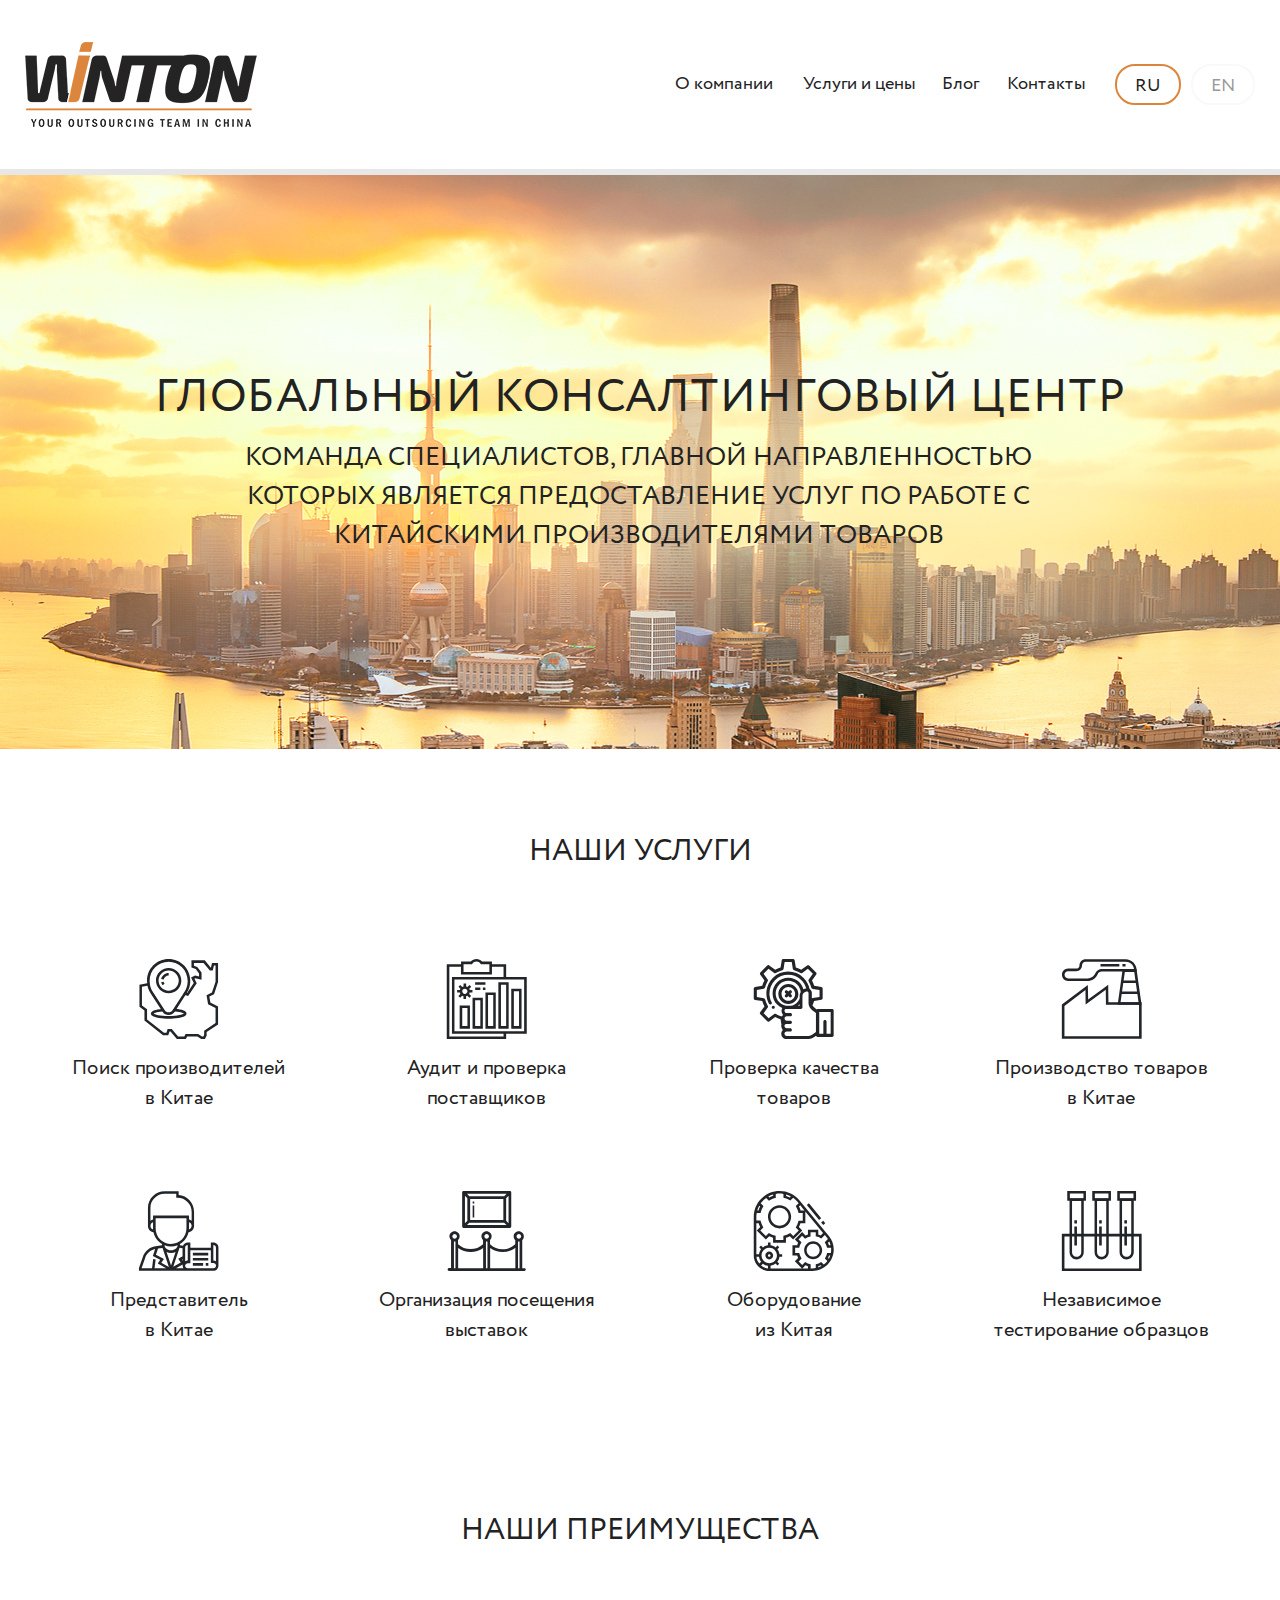
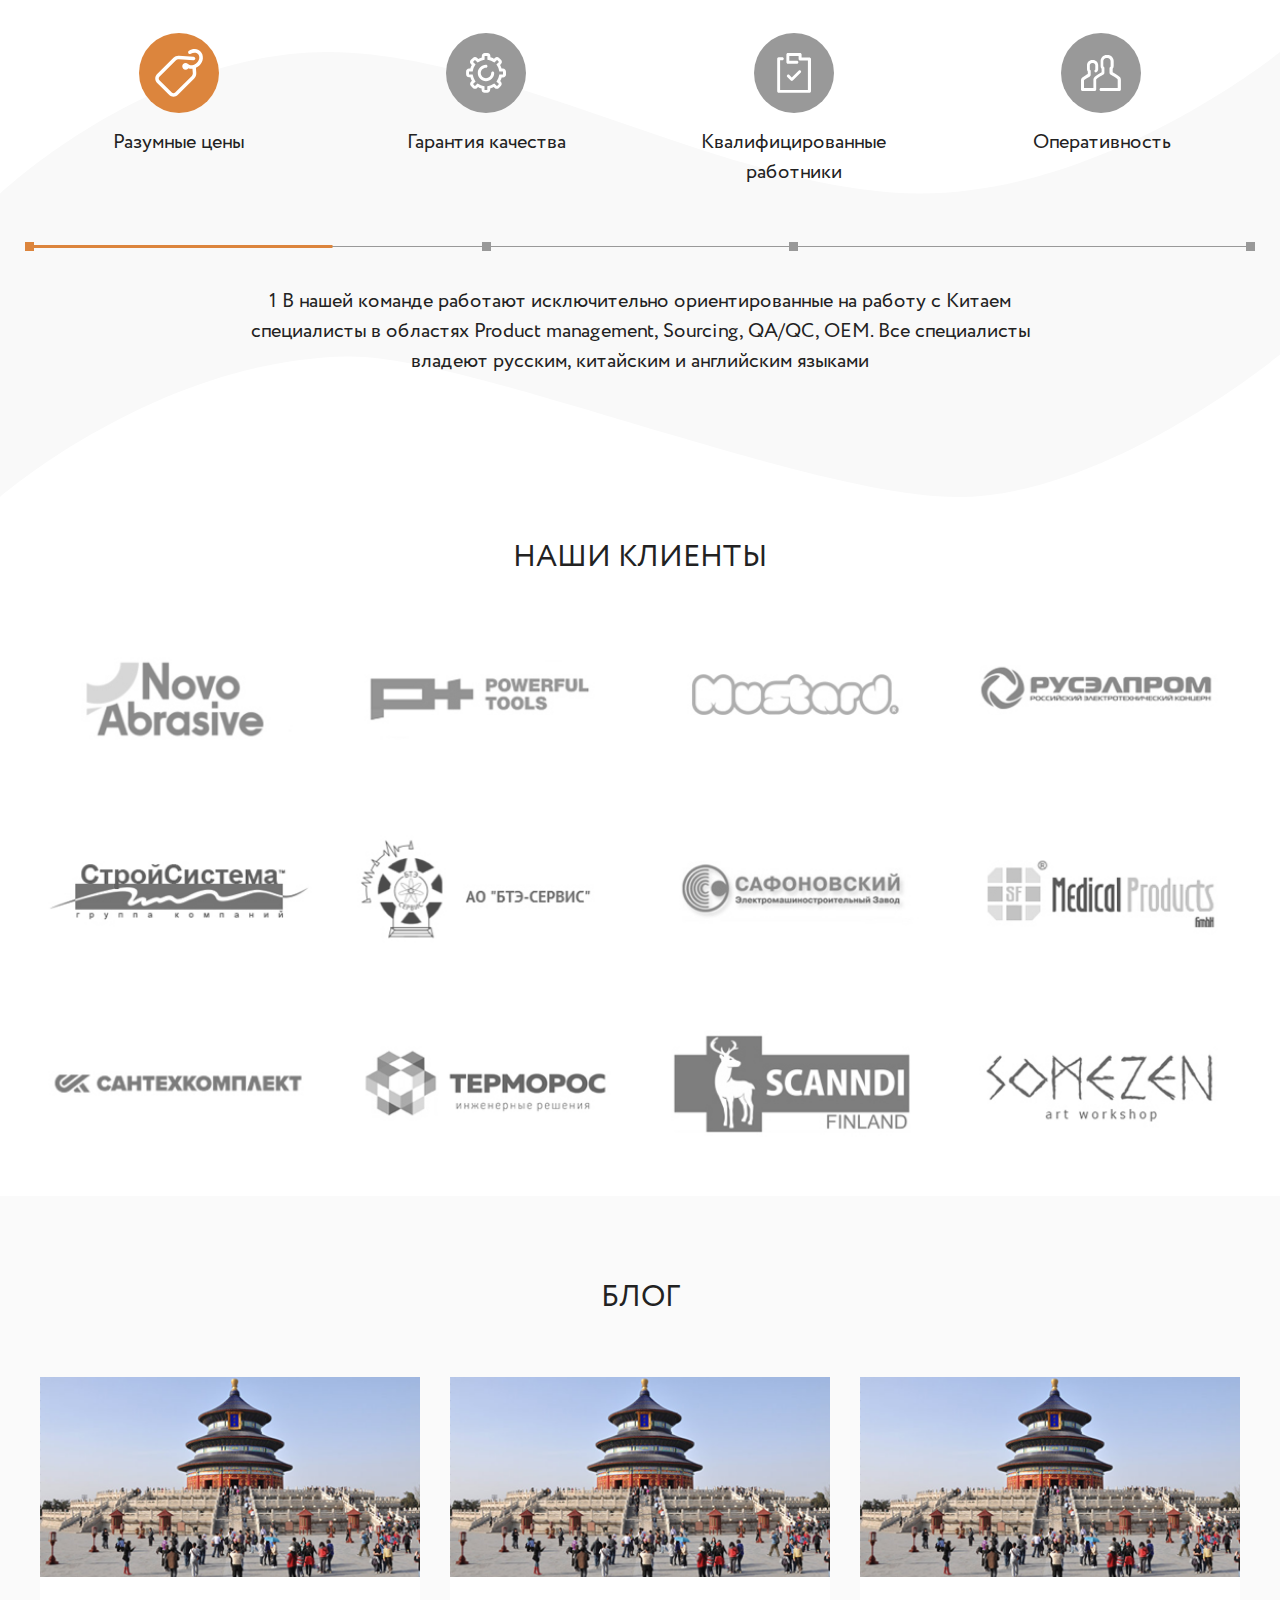
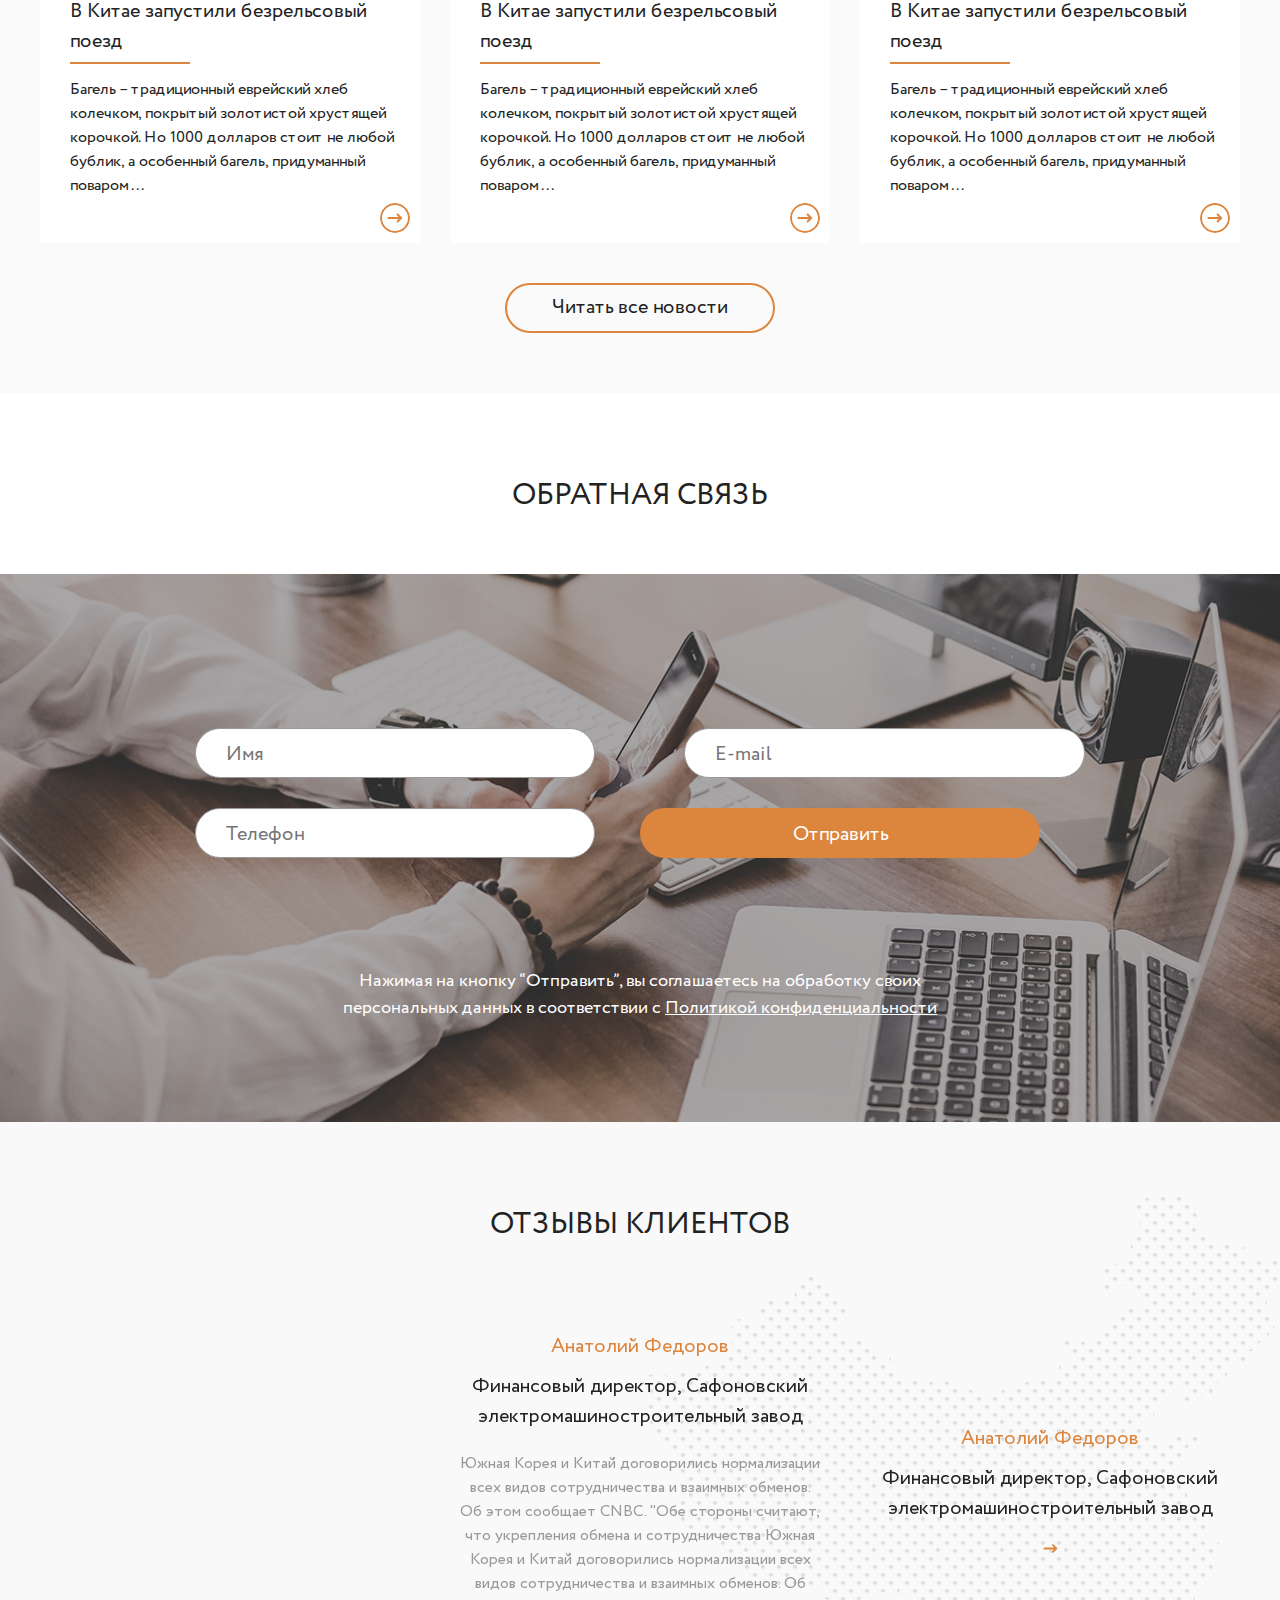
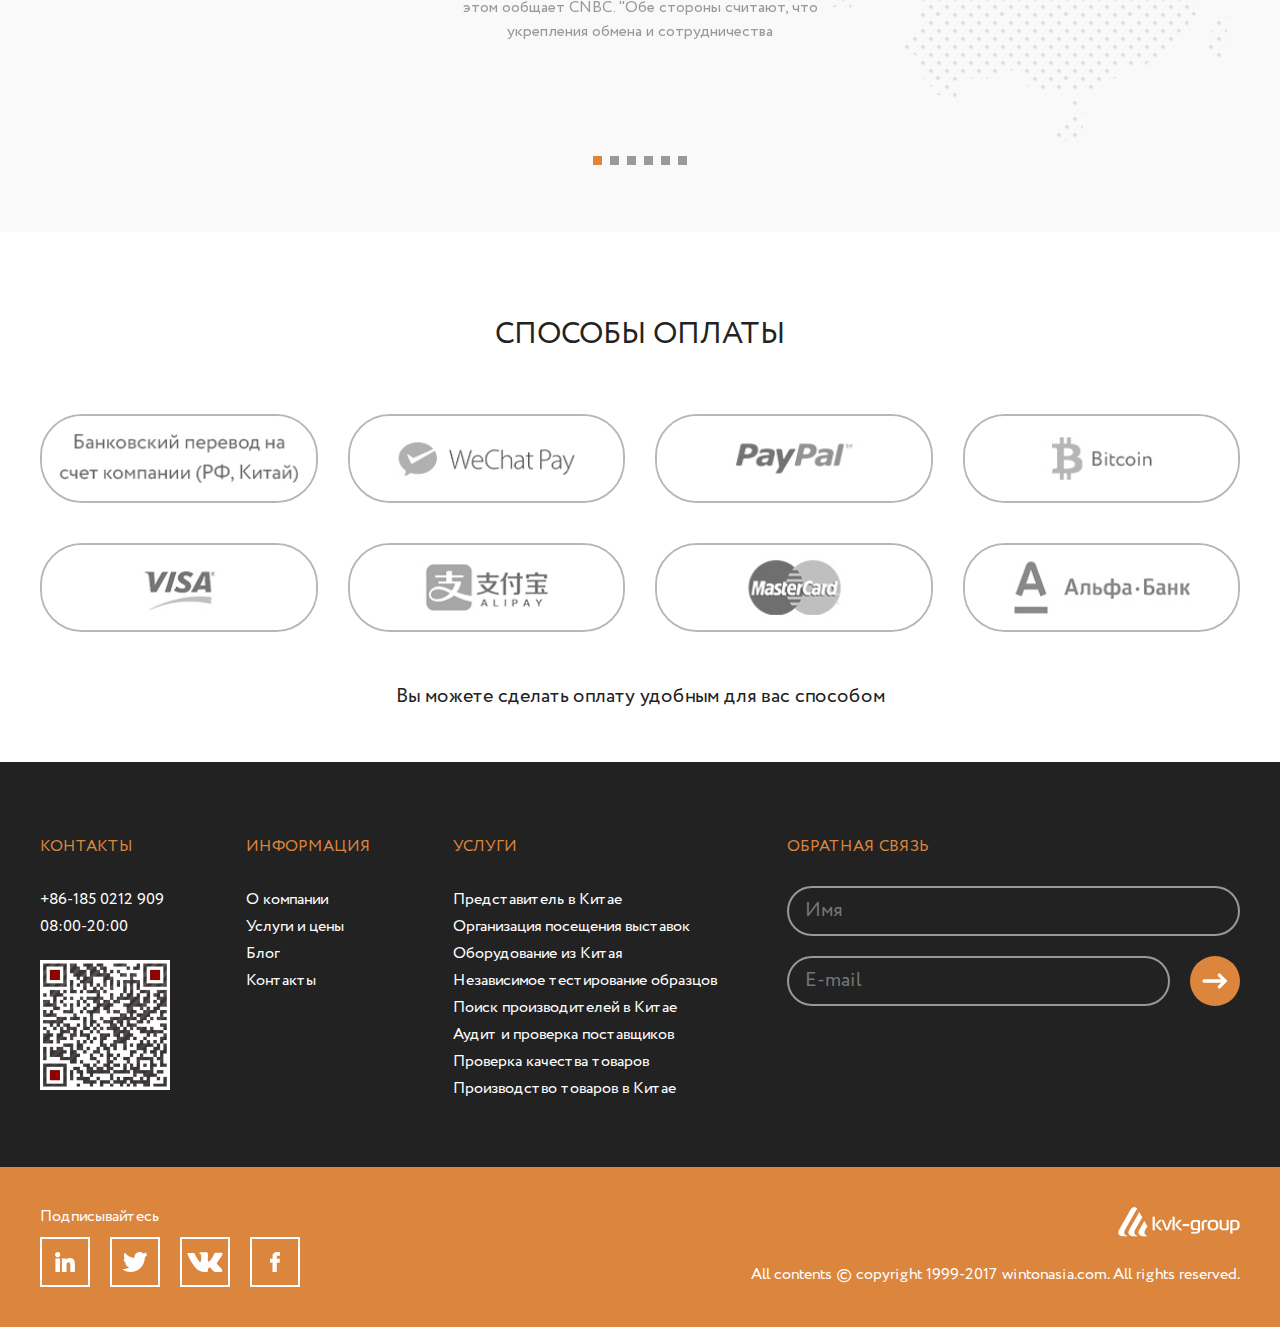
<file: app/index.html>
<!DOCTYPE html>
<html class="html" lang="ru" prefix="og: http://ogp.me/ns#">
  <head>
    <title>Главная страница</title>
    <meta http-equiv="Content-Type" content="text/html;charset=utf-8"/>
    <!-- Meta SEO - Description, Keywords, Title-->
    <meta name="title" content="index - Workflow"/>
    <meta name="description" content="index"/>
    <meta name="keywords" content="index - "/>
    <!-- Multilanguage localization-->
    <link rel="alternate" href="/" hreflang="x-default"/>
    <!-- Mobile viewport optimization-->
    <meta name="viewport" content="width=device-width, initial-scale=1"/>
    <meta name="HandheldFriendly" content="true"/>
    <meta name="MobileOptimized" content="320"/>
    <!--[if IEMobile]><meta http-equiv='cleartype' content='on' /><![endif]-->
    <!-- Replace favicon.ico and apple-touch-icon.png-->
    <!-- Disables automatic  of possible phone numbers and address in Safari on iOS-->
    <meta name="format-detection" content="telephone=no"/>
    <meta name="format-detection" content="address=no"/>
    <!-- Microformats Open Graph-->
    <meta property="og:title" content="Site name"/>
    <meta property="og:description" content="Описание сайта"/>
    <meta property="og:type" content="website"/>
    <meta property="og:locale" content="ru_RU"/>
    <meta property="og:image" content="/img/logo/microformat.png"/>
    <meta property="og:image:type" content="image/png"/>
    <meta property="og:url" content="/"/>
    <!-- Microformats Twitter Cards-->
    <meta name="twitter:card" content="summary"/>
    <meta name="twitter:site" content="@flickr"/>
    <meta name="twitter:title" content="My Site"/>
    <meta name="twitter:description" content="My Site is cool"/>
    <meta name="twitter:image" content="/img/logo/microformat.png"/>
    <!-- build:css css/bundle.min.css-->
    <!-- Fonts CSS-->
    <link rel="stylesheet" href="css/fonts.css?v=1512914053698">
    <!-- Bootstrap CSS-->
    <link rel="stylesheet" href="css/bootstrap.css?v=1512914053698">
    <!-- Font-Awesome CSS-->
    <link rel="stylesheet" href="css/font-awesome.css?v=1512914053698">
    <link rel="stylesheet" href="css/nice-select.css?v=1512914053698">
    <!-- Custom CSS-->
    <link rel="stylesheet" href="css/swiper.css?v=1512914053698">
    <link rel="stylesheet" href="css/style.css?v=1512914053698">
    <!-- endbuild-->
    <!-- HTML5 Shim and Respond.js IE8 support of HTML5 elements and media queries-->
    <!-- WARNING: Respond.js doesn't work if you view the page via file://--><!--[if lt IE 9]>
<script src="https://oss.maxcdn.com/libs/html5shiv/3.7.2/html5shiv.min.js?v=1512914053698"></script>
<script src="https://oss.maxcdn.com/libs/respond.js/1.4.2/respond.min.js?v=1512914053698"></script>
<![endif]-->
  </head>
  <body class="body">
    <header class="header main-header">
      <div class="container">
        <div class="row justify-content-between header-block align-items-center">
          <div class="logo"><img src="img/logo/logo.png"><a class="full" href="./index.html"></a></div>
          <div class="header-content">
            <div class="header-nav">
              <div id="hamburger"><span></span><span></span><span></span></div>
              <ul class="nav-list top-menu">
                <li class="menu-item menu-item-type-post_type menu-item-object-page"><a href="/about.html">О компании</a>
                </li>
                <li class="menu-item menu-item-type-post_type menu-item-object-page"><a href="#">Услуги и цены</a>
                  <ul class="sub-menu">
                    <li class="menu-item menu-item-type-post_type menu-item-object-uslugi"><a href="#">Поиск производителей в Китае</a></li>
                    <li class="menu-item menu-item-type-post_type menu-item-object-uslugi"><a href="#">Проверка качества товаров</a></li>
                    <li class="menu-item menu-item-type-post_type menu-item-object-uslugi"><a href="#">Представитель в Китае</a></li>
                    <li class="menu-item menu-item-type-post_type menu-item-object-uslugi"><a href="#">Оборудование из Китая</a></li>
                    <li class="menu-item menu-item-type-post_type menu-item-object-uslugi"><a href="#">Аудит и проверка поставщиков</a></li>
                    <li class="menu-item menu-item-type-post_type menu-item-object-uslugi"><a href="#">Производство товаров в Китае</a></li>
                    <li class="menu-item menu-item-type-post_type menu-item-object-uslugi"><a href="#">Организация посещения выставок</a></li>
                    <li class="menu-item menu-item-type-post_type menu-item-object-uslugi"><a href="#">Независимое тестирование образцов</a></li>
                  </ul>
                </li>
                <li class="menu-item menu-item-type-post_type menu-item-object-page"><a href="/blog.html">Блог</a>
                </li>
                <li class="menu-item menu-item-type-post_type menu-item-object-page"><a href="/contacts.html">Контакты</a>
                </li>
              </ul>
            </div>
            <div class="languale-nav"><a class="language-item language-item--active" href="#">ru</a><a class="language-item" href="#">en</a>
            </div>
          </div>
        </div>
      </div>
    </header>
    <main class="main">
      <section class="intro">
        <div class="container">
          <div class="intro-content">
            <h1 class="intro-content__heading">глобальный консалтинговый центр</h1>
            <p class="intro-content__text">команда специалистов, главной направленностью которых является предоставление услуг по работе с китайскими производителями товаров</p>
          </div>
        </div>
      </section>
      <section class="services">
        <div class="container">
          <h2 class="section-heading">наши услуги</h2>
          <div class="services-list row justify-content-center">
            <div class="col-lg-6 col-md-8 col-sm-12 col-24">
              <div class="services-item">
                <div class="services-item__logo">
                  <svg class="svg svg--s1" version="1.1" xmlns="http://www.w3.org/2000/svg" xmlns:xlink="http://www.w3.org/1999/xlink" role="img">
                    <use xlink:href="img/sprite.svg#s1"></use>
                  </svg>
                </div>
                <h4 class="services-item__heading">Поиск производителей в Китае</h4>
              </div>
            </div>
            <div class="col-lg-6 col-md-8 col-sm-12 col-24">
              <div class="services-item">
                <div class="services-item__logo">
                  <svg class="svg svg--s2" version="1.1" xmlns="http://www.w3.org/2000/svg" xmlns:xlink="http://www.w3.org/1999/xlink" role="img">
                    <use xlink:href="img/sprite.svg#s2"></use>
                  </svg>
                </div>
                <h4 class="services-item__heading">Аудит и проверка поставщиков</h4>
              </div>
            </div>
            <div class="col-lg-6 col-md-8 col-sm-12 col-24">
              <div class="services-item">
                <div class="services-item__logo">
                  <svg class="svg svg--s3" version="1.1" xmlns="http://www.w3.org/2000/svg" xmlns:xlink="http://www.w3.org/1999/xlink" role="img">
                    <use xlink:href="img/sprite.svg#s3"></use>
                  </svg>
                </div>
                <h4 class="services-item__heading">Проверка качества товаров</h4>
              </div>
            </div>
            <div class="col-lg-6 col-md-8 col-sm-12 col-24">
              <div class="services-item">
                <div class="services-item__logo">
                  <svg class="svg svg--s4" version="1.1" xmlns="http://www.w3.org/2000/svg" xmlns:xlink="http://www.w3.org/1999/xlink" role="img">
                    <use xlink:href="img/sprite.svg#s4"></use>
                  </svg>
                </div>
                <h4 class="services-item__heading">Производство товаров в Китае</h4>
              </div>
            </div>
            <div class="col-lg-6 col-md-8 col-sm-12 col-24">
              <div class="services-item">
                <div class="services-item__logo">
                  <svg class="svg svg--s5" version="1.1" xmlns="http://www.w3.org/2000/svg" xmlns:xlink="http://www.w3.org/1999/xlink" role="img">
                    <use xlink:href="img/sprite.svg#s5"></use>
                  </svg>
                </div>
                <h4 class="services-item__heading">Представитель<br>в Китае</h4>
              </div>
            </div>
            <div class="col-lg-6 col-md-8 col-sm-12 col-24">
              <div class="services-item">
                <div class="services-item__logo">
                  <svg class="svg svg--s6" version="1.1" xmlns="http://www.w3.org/2000/svg" xmlns:xlink="http://www.w3.org/1999/xlink" role="img">
                    <use xlink:href="img/sprite.svg#s6"></use>
                  </svg>
                </div>
                <h4 class="services-item__heading">Организация посещения выставок</h4>
              </div>
            </div>
            <div class="col-lg-6 col-md-8 col-sm-12 col-24">
              <div class="services-item">
                <div class="services-item__logo">
                  <svg class="svg svg--s7" version="1.1" xmlns="http://www.w3.org/2000/svg" xmlns:xlink="http://www.w3.org/1999/xlink" role="img">
                    <use xlink:href="img/sprite.svg#s7"></use>
                  </svg>
                </div>
                <h4 class="services-item__heading">Оборудование<br>из Китая </h4>
              </div>
            </div>
            <div class="col-lg-6 col-md-8 col-sm-12 col-24">
              <div class="services-item">
                <div class="services-item__logo">
                  <svg class="svg svg--s8" version="1.1" xmlns="http://www.w3.org/2000/svg" xmlns:xlink="http://www.w3.org/1999/xlink" role="img">
                    <use xlink:href="img/sprite.svg#s8"></use>
                  </svg>
                </div>
                <h4 class="services-item__heading">Независимое тестирование образцов</h4>
              </div>
            </div>
          </div>
        </div>
      </section>
      <section class="adventages"><img class="wawe-adventages" src="./img/icons/svg/wave.svg">
        <div class="container">
          <h2 class="section-heading section-heading--section-adventages">наши преимущества</h2>
          <div class="adventages-wrapper">
            <div class="row adventages-top">
              <div class="col-6">
                <div class="adventage-block adventage-block--active" data-id="1" id="adventage-block--1">
                  <div class="adventage-block__logo"><img class=".adventage-block__img" src="./img/icons/svg/a1.svg"></div>
                  <h4 class="adventage-block__heading">Разумные цены</h4>
                  <p class="adventage-block__text-mobile">1 В нашей команде работают исключительно ориентированные на работу с Китаем специалисты в областях Product management, Sourcing, QA/QC, OEM. Все специалисты владеют русским, китайским и английским языками</p>
                </div>
              </div>
              <div class="col-6">
                <div class="adventage-block" data-id="2" id="adventage-block--2">
                  <div class="adventage-block__logo"><img class=".adventage-block__img" src="./img/icons/svg/a2.svg"></div>
                  <h4 class="adventage-block__heading">Гарантия качества</h4>
                  <p class="adventage-block__text-mobile">2 тированные на работу с Китаем специалисты в областях Product management, Sourcing, QAками</p>
                </div>
              </div>
              <div class="col-6">
                <div class="adventage-block" data-id="3" id="adventage-block--3">
                  <div class="adventage-block__logo"><img class=".adventage-block__img" src="./img/icons/svg/a3.svg"></div>
                  <h4 class="adventage-block__heading">Квалифицированные работники</h4>
                  <p class="adventage-block__text-mobile">3 В нашей команде работают исключительно ориентированные на работу с Китаем специалисты в областях Product management, Sourcing, QA/QC, OEM. Все специалисты владеют русским, китайским и английским языками</p>
                </div>
              </div>
              <div class="col-6">
                <div class="adventage-block" data-id="4" id="adventage-block--4">
                  <div class="adventage-block__logo"><img class=".adventage-block__img" src="./img/icons/svg/a4.svg"></div>
                  <h4 class="adventage-block__heading">Оперативность</h4>
                  <p class="adventage-block__text-mobile">4 В нашей команде работают исключительно ориентированные на работу с Китаем специалисты в областях Product management, Sourcing, QA/QC, OEM. Все  </p>
                </div>
              </div>
            </div>
            <div class="row adventages-middle">
              <div class="col-6 adventage-line adventage-line--active" data-id="1" id="adventage-line--1"></div>
              <div class="col-6 adventage-line" data-id="2" id="adventage-line--2"></div>
              <div class="col-6 adventage-line" data-id="3" id="adventage-line--3"></div>
              <div class="col-6 adventage-line adventage-line--last-child adventage-line--left-1" data-id="4" id="adventage-line--4"></div>
            </div>
            <div class="row adventages-bottom justify-content-center">
              <div class="col-24 col-lg-16">
                <div class="adventage-list">
                  <div class="adventage-item adventage-item--active" id="adventage-item--1">
                    <p class="adventage-item__text">1 В нашей команде работают исключительно ориентированные на работу с Китаем специалисты в областях Product management, Sourcing, QA/QC, OEM. Все специалисты владеют русским, китайским и английским языками</p>
                  </div>
                  <div class="adventage-item" id="adventage-item--2">
                    <p class="adventage-item__text">2 тированные на работу с Китаем специалисты в областях Product management, Sourcing, QAками</p>
                  </div>
                  <div class="adventage-item" id="adventage-item--3">
                    <p class="adventage-item__text">3 В нашей команде работают исключительно ориентированные на работу с Китаем специалисты в областях Product management, Sourcing, QA/QC, OEM. Все специалисты владеют русским, китайским и английским языками</p>
                  </div>
                  <div class="adventage-item" id="adventage-item--4">
                    <p class="adventage-item__text">4 В нашей команде работают исключительно ориентированные на работу с Китаем специалисты в областях Product management, Sourcing, QA/QC, OEM. Все  </p>
                  </div>
                </div>
              </div>
            </div>
          </div>
        </div>
      </section>
      <section class="clients">
        <div class="container">
          <h2 class="section-heading section-heading--section-clients">наши клиенты</h2>
          <div class="clients-wrapper">
            <div class="arrow-default arrow-default--left arrow-default--close arrow-default--disabled"></div>
            <div class="row justify-content-center clients-list">
              <div class="col-lg-6 col-md-8 col-sm-12 col-24">
                <div class="clients-item"><img class="clients-item__img" src="img/index/c1.jpg"></div>
              </div>
              <div class="col-lg-6 col-md-8 col-sm-12 col-24">
                <div class="clients-item"><img class="clients-item__img" src="img/index/c2.jpg"></div>
              </div>
              <div class="col-lg-6 col-md-8 col-sm-12 col-24">
                <div class="clients-item"><img class="clients-item__img" src="img/index/c3.jpg"></div>
              </div>
              <div class="col-lg-6 col-md-8 col-sm-12 col-24">
                <div class="clients-item"><img class="clients-item__img" src="img/index/c4.jpg"></div>
              </div>
              <div class="col-lg-6 col-md-8 col-sm-12 col-24">
                <div class="clients-item"><img class="clients-item__img" src="img/index/c5.jpg"></div>
              </div>
              <div class="col-lg-6 col-md-8 col-sm-12 col-24">
                <div class="clients-item"><img class="clients-item__img" src="img/index/c6.jpg"></div>
              </div>
              <div class="col-lg-6 col-md-8 col-sm-12 col-24">
                <div class="clients-item"><img class="clients-item__img" src="img/index/c7.jpg"></div>
              </div>
              <div class="col-lg-6 col-md-8 col-sm-12 col-24">
                <div class="clients-item"><img class="clients-item__img" src="img/index/c8.jpg"></div>
              </div>
              <div class="col-lg-6 col-md-8 col-sm-12 col-24">
                <div class="clients-item"><img class="clients-item__img" src="img/index/c9.jpg"></div>
              </div>
              <div class="col-lg-6 col-md-8 col-sm-12 col-24">
                <div class="clients-item"><img class="clients-item__img" src="img/index/c10.jpg"></div>
              </div>
              <div class="col-lg-6 col-md-8 col-sm-12 col-24">
                <div class="clients-item"><img class="clients-item__img" src="img/index/c11.jpg"></div>
              </div>
              <div class="col-lg-6 col-md-8 col-sm-12 col-24">
                <div class="clients-item"><img class="clients-item__img" src="img/index/c12.jpg"></div>
              </div>
            </div>
            <div class="arrow-default arrow-default--right arrow-default--close"></div>
          </div>
        </div>
      </section>
      <section class="blog">
        <div class="container">
          <div class="section-heading section-heading--section-blog">Блог</div>
          <div class="row justify-content-center">
            <div class="col-24 col-md-12 col-xl-8">
              <div class="blog-item">
                <div class="blog-item__logo" style="background-image:url(img/index/b1.png);"></div>
                <div class="blog-item__content">
                  <h3 class="blog-item__heading">В Китае запустили безрельсовый поезд</h3>
                  <p class="blog-item__text">Багель – традиционный еврейский хлеб колечком, покрытый золотистой хрустящей корочкой. Но 1000 долларов стоит не любой бублик, а особенный багель, придуманный поваром ...</p><a class="blog-item__read-more" href="#"></a>
                </div>
              </div>
            </div>
            <div class="col-24 col-md-12 col-xl-8">
              <div class="blog-item">
                <div class="blog-item__logo" style="background-image:url(img/index/b1.png);"></div>
                <div class="blog-item__content">
                  <h3 class="blog-item__heading">В Китае запустили безрельсовый поезд</h3>
                  <p class="blog-item__text">Багель – традиционный еврейский хлеб колечком, покрытый золотистой хрустящей корочкой. Но 1000 долларов стоит не любой бублик, а особенный багель, придуманный поваром ...</p><a class="blog-item__read-more" href="#"></a>
                </div>
              </div>
            </div>
            <div class="col-24 col-md-12 col-xl-8 d-none d-xl-block">
              <div class="blog-item">
                <div class="blog-item__logo" style="background-image:url(img/index/b1.png);"></div>
                <div class="blog-item__content">
                  <h3 class="blog-item__heading">В Китае запустили безрельсовый поезд</h3>
                  <p class="blog-item__text">Багель – традиционный еврейский хлеб колечком, покрытый золотистой хрустящей корочкой. Но 1000 долларов стоит не любой бублик, а особенный багель, придуманный поваром ...</p><a class="blog-item__read-more" href="#"></a>
                </div>
              </div>
            </div>
          </div><a class="section-link section-link_section_blog" href="/blog.html">Читать все новости</a>
        </div>
      </section>
      <section class="callback">
        <div class="container">
          <h2 class="section-heading section-heading--section-callback">обратная связь</h2>
        </div>
        <div class="callback-wrapper" style="background-image:url(./img/index/callback.png);">
          <div class="container">
            <div class="row justify-content-center">
              <div class="col-24 col-xl-20">
                <div class="wpcf7" id="wpcf7-f8-p201-o1" role="form" lang="ru-RU" dir="ltr">
                  <div class="screen-reader-response"></div>
                  <form class="wpcf7-form callback-form" action="/test/#wpcf7-f8-p201-o1" method="post" novalidate="novalidate">
                    <div style="display: none;">
                      <input type="hidden" name="_wpcf7" value="8">
                      <input type="hidden" name="_wpcf7_version" value="4.9.1">
                      <input type="hidden" name="_wpcf7_locale" value="ru_RU">
                      <input type="hidden" name="_wpcf7_unit_tag" value="wpcf7-f8-p201-o1">
                      <input type="hidden" name="_wpcf7_container_post" value="201">
                    </div><span class="wpcf7-form-control-wrap your-name">
                      <input class="callback-input wpcf7-form-control wpcf7-text wpcf7-validates-as-required" type="text" placeholder="Имя" name="your-name" value="" size="40" aria-required="true" aria-invalid="false"></span><span class="wpcf7-form-control-wrap your-email">
                      <input class="callback-input wpcf7-form-control wpcf7-text wpcf7-email wpcf7-validates-as-required wpcf7-validates-as-email" type="email" placeholder="E-mail" name="your-email" value="" size="40" aria-required="true" aria-invalid="false"></span><span class="wpcf7-form-control-wrap tel-937">
                      <input class="callback-input wpcf7-form-control wpcf7-text wpcf7-tel wpcf7-validates-as-required wpcf7-validates-as-tel" type="tel" placeholder="Телефон" name="tel-937" value="" size="40" aria-required="true" aria-invalid="false"></span>
                    <button class="callback-button wpcf7-form-control wpcf7-submit" type="submit">Отправить</button>
                    <div class="wpcf7-response-output wpcf7-display-none"></div>
                  </form>
                </div>
                <p class="callback-text">Нажимая на кнопку “Отправить”, вы соглашаетесь на обработку своих персональных данных в соответствии с <a class="callback-link" href="#">Политикой конфиденциальности</a></p>
              </div>
            </div>
          </div>
        </div>
      </section>
      <section class="reviews">
        <div class="container">
          <h2 class="section-heading">отзывы клиентов</h2>
          <div class="reviews-slider__wrapper">
            <div class="review-wrapper__left-arrow"></div>
            <div class="review-wrapper__right-arrow"></div>
            <div class="row justify-content-center swiper-container reviews-list">
              <div class="swiper-wrapper">
                <div class="review-item swiper-slide">
                  <h4 class="review-item__name">Анатолий Федоров</h4>
                  <h4 class="review-item__position">Финансовый директор, Сафоновский электромашиностроительный завод</h4>
                  <div class="review-item__content">
                    <p class="review-item__text">Южная Корея и Китай договорились нормализации всех видов сотрудничества и взаимных обменов.  Об этом сообщает CNBC. "Обе стороны считают, что укрепления обмена и сотрудничества Южная Корея и Китай договорились  нормализации всех видов сотрудничества и взаимных обменов.  Об этом  ообщает CNBC. "Обе стороны считают, что укрепления обмена и сотрудничества</p>
                  </div>
                  <div class="review-item__left-arrow"></div>
                  <div class="review-item__right-arrow"></div>
                </div>
                <div class="review-item swiper-slide">
                  <h4 class="review-item__name">Анатолий Федоров</h4>
                  <h4 class="review-item__position">Финансовый директор, Сафоновский электромашиностроительный завод</h4>
                  <div class="review-item__content">
                    <p class="review-item__text">Южная Корея и Китай договорились нормализации всех видов сотрудничества и взаимных обменов.  Об этом сообщает CNBC. "Обе стороны считают, что укрепления обмена и сотрудничества Южная Корея и Китай договорились  нормализации всех видов сотрудничества и взаимных обменов.  Об этом  ообщает CNBC. "Обе стороны считают, что укрепления обмена и сотрудничества</p>
                  </div>
                  <div class="review-item__left-arrow"></div>
                  <div class="review-item__right-arrow"></div>
                </div>
                <div class="review-item swiper-slide">
                  <h4 class="review-item__name">Анатолий Федоров</h4>
                  <h4 class="review-item__position">Финансовый директор, Сафоновский электромашиностроительный завод</h4>
                  <div class="review-item__content">
                    <p class="review-item__text">Южная Корея и Китай договорились нормализации всех видов сотрудничества и взаимных обменов.  Об этом сообщает CNBC. "Обе стороны считают, что укрепления обмена и сотрудничества Южная Корея и Китай договорились  нормализации всех видов сотрудничества и взаимных обменов.  Об этом  ообщает CNBC. "Обе стороны считают, что укрепления обмена и сотрудничества</p>
                  </div>
                  <div class="review-item__left-arrow"></div>
                  <div class="review-item__right-arrow"></div>
                </div>
                <div class="review-item swiper-slide">
                  <h4 class="review-item__name">Анатолий Федоров</h4>
                  <h4 class="review-item__position">Финансовый директор, Сафоновский электромашиностроительный завод</h4>
                  <div class="review-item__content">
                    <p class="review-item__text">Южная Корея и Китай договорились нормализации всех видов сотрудничества и взаимных обменов.  Об этом сообщает CNBC. "Обе стороны считают, что укрепления обмена и сотрудничества Южная Корея и Китай договорились  нормализации всех видов сотрудничества и взаимных обменов.  Об этом  ообщает CNBC. "Обе стороны считают, что укрепления обмена и сотрудничества</p>
                  </div>
                  <div class="review-item__left-arrow"></div>
                  <div class="review-item__right-arrow"></div>
                </div>
                <div class="review-item swiper-slide">
                  <h4 class="review-item__name">Анатолий Федоров</h4>
                  <h4 class="review-item__position">Финансовый директор, Сафоновский электромашиностроительный завод</h4>
                  <div class="review-item__content">
                    <p class="review-item__text">Южная Корея и Китай договорились нормализации всех видов сотрудничества и взаимных обменов.  Об этом сообщает CNBC. "Обе стороны считают, что укрепления обмена и сотрудничества Южная Корея и Китай договорились  нормализации всех видов сотрудничества и взаимных обменов.  Об этом  ообщает CNBC. "Обе стороны считают, что укрепления обмена и сотрудничества</p>
                  </div>
                  <div class="review-item__left-arrow"></div>
                  <div class="review-item__right-arrow"></div>
                </div>
                <div class="review-item swiper-slide">
                  <h4 class="review-item__name">Анатолий Федоров</h4>
                  <h4 class="review-item__position">Финансовый директор, Сафоновский электромашиностроительный завод</h4>
                  <div class="review-item__content">
                    <p class="review-item__text">Южная Корея и Китай договорились нормализации всех видов сотрудничества и взаимных обменов.  Об этом сообщает CNBC. "Обе стороны считают, что укрепления обмена и сотрудничества Южная Корея и Китай договорились  нормализации всех видов сотрудничества и взаимных обменов.  Об этом  ообщает CNBC. "Обе стороны считают, что укрепления обмена и сотрудничества</p>
                  </div>
                  <div class="review-item__left-arrow"></div>
                  <div class="review-item__right-arrow"></div>
                </div>
              </div>
              <div class="swiper-pagination"></div>
              <div class="swiper-button-prev"></div>
              <div class="swiper-button-next"></div>
            </div>
          </div>
        </div><img class="reviews-img" src="./img/index/map.png">
      </section>
      <section class="payment">
        <div class="container">
          <h2 class="section-heading section-heading--section-payment">Способы оплаты</h2>
          <div class="payment-wrapper">
            <div class="arrow-default arrow-default--left arrow-default--close arrow-default--disabled"></div>
            <div class="row justify-content-center payment-list">
              <div class="col-lg-6 col-md-8 col-sm-12 col-24">
                <div class="payment-item"><img class="payment-item__img" src="img/index/p1.jpg"></div>
              </div>
              <div class="col-lg-6 col-md-8 col-sm-12 col-24">
                <div class="payment-item"><img class="payment-item__img" src="img/index/p2.jpg"></div>
              </div>
              <div class="col-lg-6 col-md-8 col-sm-12 col-24">
                <div class="payment-item"><img class="payment-item__img" src="img/index/p3.jpg"></div>
              </div>
              <div class="col-lg-6 col-md-8 col-sm-12 col-24">
                <div class="payment-item"><img class="payment-item__img" src="img/index/p4.jpg"></div>
              </div>
              <div class="col-lg-6 col-md-8 col-sm-12 col-24">
                <div class="payment-item"><img class="payment-item__img" src="img/index/p5.jpg"></div>
              </div>
              <div class="col-lg-6 col-md-8 col-sm-12 col-24">
                <div class="payment-item"><img class="payment-item__img" src="img/index/p6.jpg"></div>
              </div>
              <div class="col-lg-6 col-md-8 col-sm-12 col-24">
                <div class="payment-item"><img class="payment-item__img" src="img/index/p7.jpg"></div>
              </div>
              <div class="col-lg-6 col-md-8 col-sm-12 col-24">
                <div class="payment-item"><img class="payment-item__img" src="img/index/p8.jpg"></div>
              </div>
            </div>
            <div class="arrow-default arrow-default--right arrow-default--close"></div>
          </div>
          <p class="payment-text">Вы можете сделать оплату удобным для вас способом</p>
        </div>
      </section>
    </main>
    <footer>
      <div class="footer-top">
        <div class="container">
          <div class="row justify-content-center">
            <div class="col-24 col-sm-8 col-md-24 col-xl-14 footer-nav">
              <div class="footer-menu">
                <h4 class="footer-top-heading">Контакты</h4>
                <div class="footer-nav-wrapper">
                  <ul class="footer-nav-list">
                    <li class="footer-nav-item"><a class="footer-nav-item__link" href="tel:861850212909">+86-185 0212 909</a></li>
                    <li class="footer-nav-item">08:00-20:00</li>
                  </ul>
                  <div class="footer-qr"><img src="./img/qr.jpg"></div>
                </div>
              </div>
              <div class="footer-menu">
                <h4 class="footer-top-heading">информация</h4>
                <ul class="footer-nav-list">
                  <li class="footer-nav-item"><a class="footer-nav-item__link" href="/about.html">О компании</a></li>
                  <li class="footer-nav-item"><a class="footer-nav-item__link" href="#">Услуги и цены</a></li>
                  <li class="footer-nav-item"><a class="footer-nav-item__link" href="/blog.html">Блог</a></li>
                  <li class="footer-nav-item"><a class="footer-nav-item__link" href="/contacts.html">Контакты</a></li>
                </ul>
              </div>
              <div class="footer-menu footer-menu--big">
                <h4 class="footer-top-heading">услуги</h4>
                <ul class="footer-nav-list">
                  <li class="footer-nav-item"><a class="footer-nav-item__link" href="#">Представитель в Китае</a></li>
                  <li class="footer-nav-item"><a class="footer-nav-item__link" href="#">Организация посещения выставок</a></li>
                  <li class="footer-nav-item"><a class="footer-nav-item__link" href="#">Оборудование из Китая</a></li>
                  <li class="footer-nav-item"><a class="footer-nav-item__link" href="#">Независимое тестирование образцов</a></li>
                  <li class="footer-nav-item"><a class="footer-nav-item__link" href="#">Поиск производителей в Китае</a></li>
                  <li class="footer-nav-item"><a class="footer-nav-item__link" href="#">Аудит и проверка поставщиков</a></li>
                  <li class="footer-nav-item"><a class="footer-nav-item__link" href="#">Проверка качества товаров</a></li>
                  <li class="footer-nav-item"><a class="footer-nav-item__link" href="#">Производство товаров в Китае</a></li>
                </ul>
              </div>
            </div>
            <div class="col-24 col-sm-16 col-md-24 col-xl-10">
              <div class="footer-form-wrapper">
                <h4 class="footer-top-heading">обратная связь</h4>
                <form class="footer-form"></form>
                <input class="footer-input" type="text" placeholder="Имя">
                <div class="form-group form-group--footer">
                  <input class="footer-input" type="email" placeholder="E-mail">
                  <button class="footer-button"></button>
                </div>
              </div>
            </div>
          </div>
        </div>
      </div>
      <div class="footer-bottom">
        <div class="container">
          <div class="row justify-content-between align-items-stretch">
            <div class="col-24 col-md-12 footer-bottom-social justify-content-md-start align-items-md-start align-items-center justify-content-center">
              <h4 class="footer-bottom-heading">Подписывайтесь</h4>
              <ul class="footer-social-list">
                <li class="footer-social-item"><a class="footer-social-item__link" href="#">
                    <svg class="svg svg--linkedin" version="1.1" xmlns="http://www.w3.org/2000/svg" xmlns:xlink="http://www.w3.org/1999/xlink" role="img">
                      <use xlink:href="img/sprite.svg#linkedin"></use>
                    </svg></a></li>
                <li class="footer-social-item"><a class="footer-social-item__link" href="#">
                    <svg class="svg svg--twitter" version="1.1" xmlns="http://www.w3.org/2000/svg" xmlns:xlink="http://www.w3.org/1999/xlink" role="img">
                      <use xlink:href="img/sprite.svg#twitter"></use>
                    </svg></a></li>
                <li class="footer-social-item"><a class="footer-social-item__link" href="#">
                    <svg class="svg svg--vk" version="1.1" xmlns="http://www.w3.org/2000/svg" xmlns:xlink="http://www.w3.org/1999/xlink" role="img">
                      <use xlink:href="img/sprite.svg#vk"></use>
                    </svg></a></li>
                <li class="footer-social-item"><a class="footer-social-item__link" href="#">
                    <svg class="svg svg--facebook" version="1.1" xmlns="http://www.w3.org/2000/svg" xmlns:xlink="http://www.w3.org/1999/xlink" role="img">
                      <use xlink:href="img/sprite.svg#facebook"></use>
                    </svg></a></li>
              </ul>
            </div>
            <div class="col-24 col-md-12 footer-bottom-contacts justify-content-md-between align-items-md-end align-items-center justify-content-center"><a class="footer-bottom-logo" href="#"><img src="./img/logo/kvk-logo.png"></a>
              <p class="footer-bottom-information text-center text-md-right">All contents © copyright 1999-2017 wintonasia.com. All rights reserved.</p>
            </div>
          </div>
        </div>
      </div>
    </footer>
    <!-- jQuery-->
    <script src="js/jquery.js?v=1512914053698"></script>
    <!-- Bootstrap JavaScript-->
    <script src="js/bootstrap-modal.js?v=1512914053698"></script>
    <!-- Old browsers reject JavaScript-->
    <script src="js/jquery.reject.js?v=1512914053698"></script>
    <!-- Custom JavaScript-->
    <script src="js/swiper.min.js?v=1512914053698"></script>
    <script src="js/jquery.nice-select.min.js?v=1512914053698"></script>
    <script src="js/main.js?v=1512914053698"></script>
    <!-- endbuild-->
  </body>
</html>
</file>
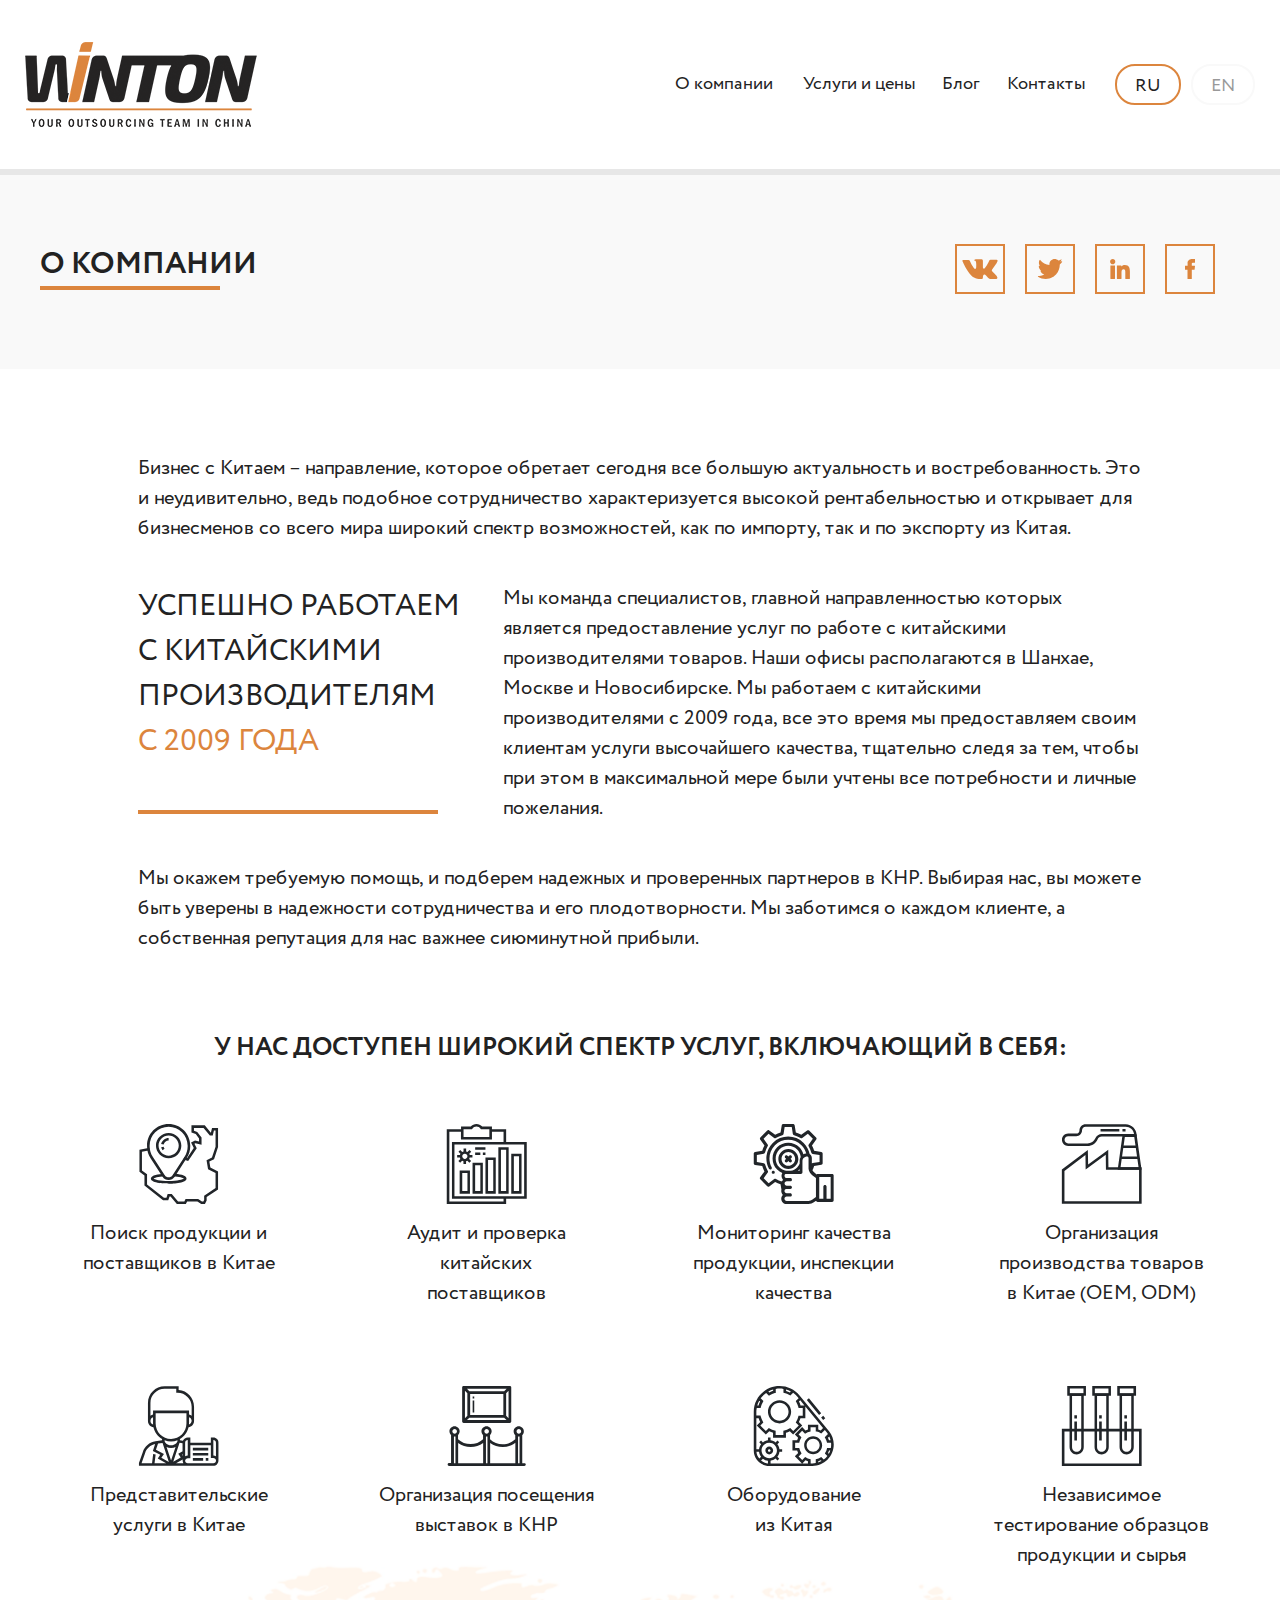
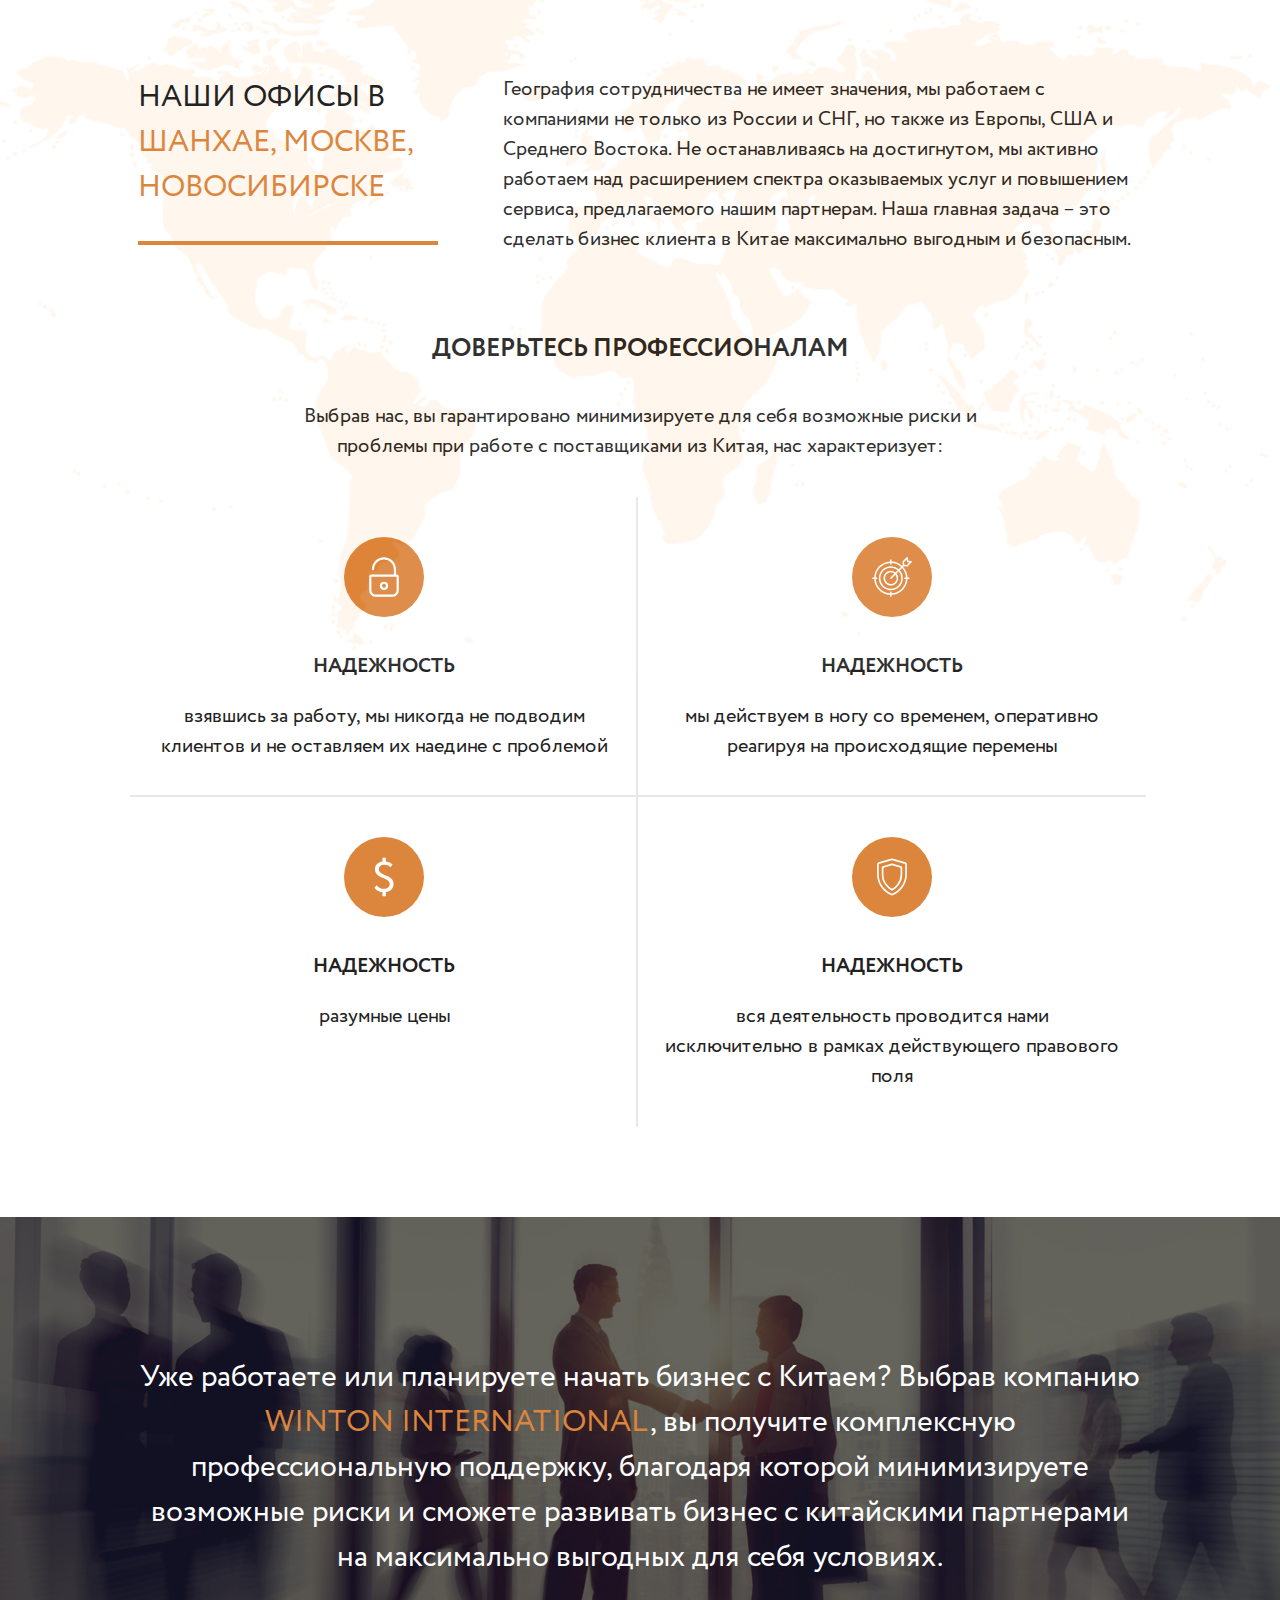
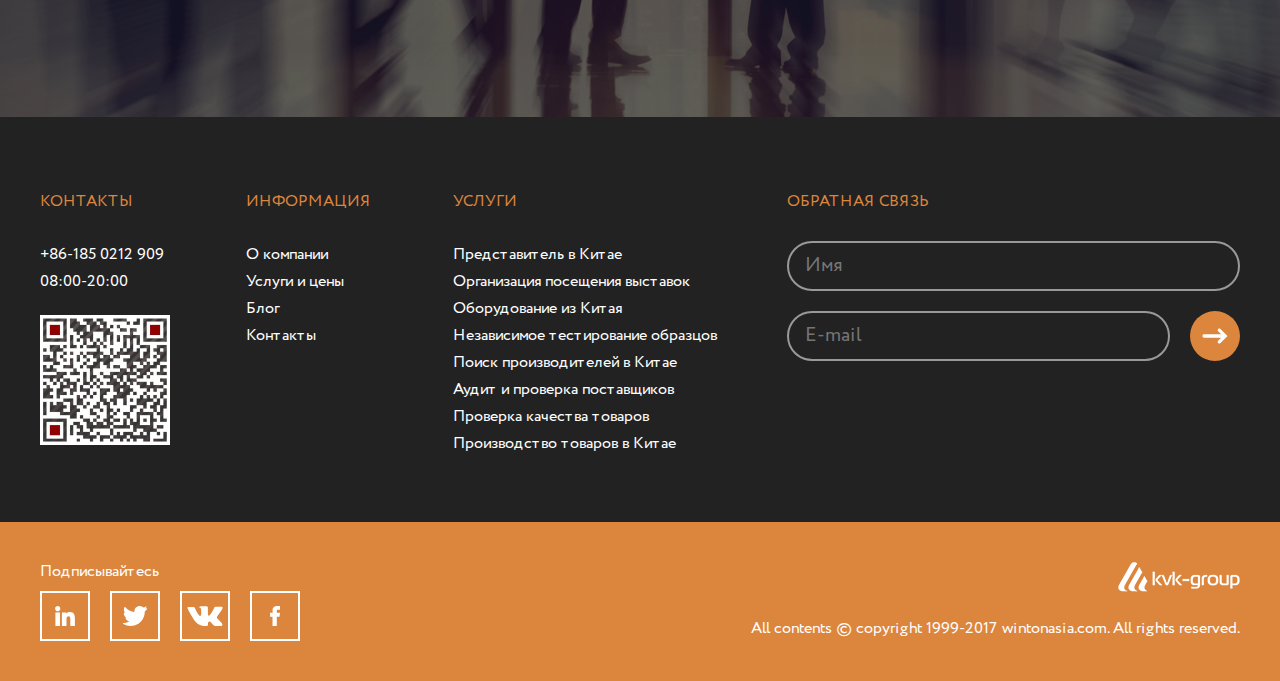
<file: app/about.html>
<!DOCTYPE html>
<html class="html" lang="ru" prefix="og: http://ogp.me/ns#">
  <head>
    <title>о компании</title>
    <meta http-equiv="Content-Type" content="text/html;charset=utf-8"/>
    <!-- Meta SEO - Description, Keywords, Title-->
    <meta name="title" content="о компании"/>
    <meta name="description" content="about"/>
    <meta name="keywords" content="about - "/>
    <!-- Multilanguage localization-->
    <link rel="alternate" href="/" hreflang="x-default"/>
    <!-- Mobile viewport optimization-->
    <meta name="viewport" content="width=device-width, initial-scale=1"/>
    <meta name="HandheldFriendly" content="true"/>
    <meta name="MobileOptimized" content="320"/>
    <!--[if IEMobile]><meta http-equiv='cleartype' content='on' /><![endif]-->
    <!-- Replace favicon.ico and apple-touch-icon.png-->
    <!-- Disables automatic  of possible phone numbers and address in Safari on iOS-->
    <meta name="format-detection" content="telephone=no"/>
    <meta name="format-detection" content="address=no"/>
    <!-- Microformats Open Graph-->
    <meta property="og:title" content="Site name"/>
    <meta property="og:description" content="Описание сайта"/>
    <meta property="og:type" content="website"/>
    <meta property="og:locale" content="ru_RU"/>
    <meta property="og:image" content="/img/logo/microformat.png"/>
    <meta property="og:image:type" content="image/png"/>
    <meta property="og:url" content="/"/>
    <!-- Microformats Twitter Cards-->
    <meta name="twitter:card" content="summary"/>
    <meta name="twitter:site" content="@flickr"/>
    <meta name="twitter:title" content="My Site"/>
    <meta name="twitter:description" content="My Site is cool"/>
    <meta name="twitter:image" content="/img/logo/microformat.png"/>
    <!-- build:css css/bundle.min.css-->
    <!-- Fonts CSS-->
    <link rel="stylesheet" href="css/fonts.css?v=1512914053698">
    <!-- Bootstrap CSS-->
    <link rel="stylesheet" href="css/bootstrap.css?v=1512914053698">
    <!-- Font-Awesome CSS-->
    <link rel="stylesheet" href="css/font-awesome.css?v=1512914053698">
    <link rel="stylesheet" href="css/nice-select.css?v=1512914053698">
    <!-- Custom CSS-->
    <link rel="stylesheet" href="css/swiper.css?v=1512914053698">
    <link rel="stylesheet" href="css/style.css?v=1512914053698">
    <!-- endbuild-->
    <!-- HTML5 Shim and Respond.js IE8 support of HTML5 elements and media queries-->
    <!-- WARNING: Respond.js doesn't work if you view the page via file://--><!--[if lt IE 9]>
<script src="https://oss.maxcdn.com/libs/html5shiv/3.7.2/html5shiv.min.js?v=1512914053698"></script>
<script src="https://oss.maxcdn.com/libs/respond.js/1.4.2/respond.min.js?v=1512914053698"></script>
<![endif]-->
  </head>
  <body class="body">
    <header class="header">
      <div class="container">
        <div class="row justify-content-between header-block align-items-center">
          <div class="logo"><img src="img/logo/logo.png"><a class="full" href="./index.html"></a></div>
          <div class="header-content">
            <div class="header-nav">
              <div id="hamburger"><span></span><span></span><span></span></div>
              <ul class="nav-list top-menu">
                <li class="menu-item menu-item-type-post_type menu-item-object-page"><a href="/about.html">О компании</a>
                </li>
                <li class="menu-item menu-item-type-post_type menu-item-object-page"><a href="#">Услуги и цены</a>
                  <ul class="sub-menu">
                    <li class="menu-item menu-item-type-post_type menu-item-object-uslugi"><a href="#">Поиск производителей в Китае</a></li>
                    <li class="menu-item menu-item-type-post_type menu-item-object-uslugi"><a href="#">Проверка качества товаров</a></li>
                    <li class="menu-item menu-item-type-post_type menu-item-object-uslugi"><a href="#">Представитель в Китае</a></li>
                    <li class="menu-item menu-item-type-post_type menu-item-object-uslugi"><a href="#">Оборудование из Китая</a></li>
                    <li class="menu-item menu-item-type-post_type menu-item-object-uslugi"><a href="#">Аудит и проверка поставщиков</a></li>
                    <li class="menu-item menu-item-type-post_type menu-item-object-uslugi"><a href="#">Производство товаров в Китае</a></li>
                    <li class="menu-item menu-item-type-post_type menu-item-object-uslugi"><a href="#">Организация посещения выставок</a></li>
                    <li class="menu-item menu-item-type-post_type menu-item-object-uslugi"><a href="#">Независимое тестирование образцов</a></li>
                  </ul>
                </li>
                <li class="menu-item menu-item-type-post_type menu-item-object-page"><a href="/blog.html">Блог</a>
                </li>
                <li class="menu-item menu-item-type-post_type menu-item-object-page"><a href="/contacts.html">Контакты</a>
                </li>
              </ul>
            </div>
            <div class="languale-nav"><a class="language-item language-item--active" href="#">ru</a><a class="language-item" href="#">en</a>
            </div>
          </div>
        </div>
      </div>
    </header>
    <main class="main">
      <section class="page-title">
        <div class="container">
          <div class="row title-wrapper align-items-center justify-content-between">
            <div class="col-24 col-md-auto">
              <h2 class="title-headng">о компании</h2>
            </div>
            <div class="col-24 col-md-auto">
              <div class="social-wrapper justify-content-md-end justify-content-start">
                <ul class="social-list align-self-end">
                  <li class="social-item"><a class="social-item__link" href="#">
                      <svg class="svg svg--vk" version="1.1" xmlns="http://www.w3.org/2000/svg" xmlns:xlink="http://www.w3.org/1999/xlink" role="img">
                        <use xlink:href="img/sprite.svg#vk"></use>
                      </svg></a></li>
                  <li class="social-item"><a class="social-item__link" href="#">
                      <svg class="svg svg--twitter" version="1.1" xmlns="http://www.w3.org/2000/svg" xmlns:xlink="http://www.w3.org/1999/xlink" role="img">
                        <use xlink:href="img/sprite.svg#twitter"></use>
                      </svg></a></li>
                  <li class="social-item"><a class="social-item__link" href="#">
                      <svg class="svg svg--linkedin" version="1.1" xmlns="http://www.w3.org/2000/svg" xmlns:xlink="http://www.w3.org/1999/xlink" role="img">
                        <use xlink:href="img/sprite.svg#linkedin"></use>
                      </svg></a></li>
                  <li class="social-item"><a class="social-item__link" href="#">
                      <svg class="svg svg--facebook" version="1.1" xmlns="http://www.w3.org/2000/svg" xmlns:xlink="http://www.w3.org/1999/xlink" role="img">
                        <use xlink:href="img/sprite.svg#facebook"></use>
                      </svg></a></li>
                </ul>
              </div>
            </div>
          </div>
        </div>
      </section>
      <section class="about">
        <div class="about-map"><img src="img/map.png"></div>
        <div class="container">
          <p class="site-text">Бизнес с Китаем – направление, которое обретает сегодня все большую актуальность и востребованность. Это и неудивительно, ведь подобное сотрудничество характеризуется высокой рентабельностью и открывает для бизнесменов со всего мира широкий спектр возможностей, как по импорту, так и по экспорту из Китая.</p>
          <div class="site-excerpt">
            <h3 class="site-excerpt__heading">Успешно работаем с китайскими производителям <nobr><span>с 2009 года</span></nobr></h3>
            <p class="site-excerpt__text">Мы команда специалистов, главной направленностью которых является предоставление услуг по работе с китайскими производителями товаров. Наши офисы располагаются в Шанхае, Москве и Новосибирске. Мы работаем с китайскими производителями с 2009 года, все это время мы предоставляем своим клиентам услуги высочайшего качества, тщательно следя за тем, чтобы при этом в максимальной мере были учтены все потребности и личные пожелания.</p>
          </div>
          <p class="site-text">Мы окажем требуемую помощь, и подберем надежных и проверенных партнеров в КНР. Выбирая нас, вы можете быть уверены в надежности сотрудничества и его плодотворности. Мы заботимся о каждом клиенте, а собственная репутация для нас важнее сиюминутной прибыли.</p>
          <h2 class="site-heading site-heading--margin-60">У нас доступен широкий спектр услуг, включающий в себя:</h2>
          <div class="services-list row justify-content-center">
            <div class="col-lg-6 col-md-8 col-sm-12 col-24">
              <div class="services-item">
                <div class="services-item__logo">
                  <svg class="svg svg--s1" version="1.1" xmlns="http://www.w3.org/2000/svg" xmlns:xlink="http://www.w3.org/1999/xlink" role="img">
                    <use xlink:href="img/sprite.svg#s1"></use>
                  </svg>
                </div>
                <h4 class="services-item__heading">Поиск продукции и поставщиков в Китае</h4><a class="full"></a>
              </div>
            </div>
            <div class="col-lg-6 col-md-8 col-sm-12 col-24">
              <div class="services-item">
                <div class="services-item__logo">
                  <svg class="svg svg--s2" version="1.1" xmlns="http://www.w3.org/2000/svg" xmlns:xlink="http://www.w3.org/1999/xlink" role="img">
                    <use xlink:href="img/sprite.svg#s2"></use>
                  </svg>
                </div>
                <h4 class="services-item__heading">Аудит и проверка китайских поставщиков</h4><a class="full"></a>
              </div>
            </div>
            <div class="col-lg-6 col-md-8 col-sm-12 col-24">
              <div class="services-item">
                <div class="services-item__logo">
                  <svg class="svg svg--s3" version="1.1" xmlns="http://www.w3.org/2000/svg" xmlns:xlink="http://www.w3.org/1999/xlink" role="img">
                    <use xlink:href="img/sprite.svg#s3"></use>
                  </svg>
                </div>
                <h4 class="services-item__heading">Мониторинг качества продукции, инспекции качества</h4><a class="full"></a>
              </div>
            </div>
            <div class="col-lg-6 col-md-8 col-sm-12 col-24">
              <div class="services-item">
                <div class="services-item__logo">
                  <svg class="svg svg--s4" version="1.1" xmlns="http://www.w3.org/2000/svg" xmlns:xlink="http://www.w3.org/1999/xlink" role="img">
                    <use xlink:href="img/sprite.svg#s4"></use>
                  </svg>
                </div>
                <h4 class="services-item__heading">Организация производства товаров в Китае (OEM, ODM)</h4><a class="full"></a>
              </div>
            </div>
            <div class="col-lg-6 col-md-8 col-sm-12 col-24">
              <div class="services-item">
                <div class="services-item__logo">
                  <svg class="svg svg--s5" version="1.1" xmlns="http://www.w3.org/2000/svg" xmlns:xlink="http://www.w3.org/1999/xlink" role="img">
                    <use xlink:href="img/sprite.svg#s5"></use>
                  </svg>
                </div>
                <h4 class="services-item__heading">Представительские услуги в Китае</h4><a class="full"></a>
              </div>
            </div>
            <div class="col-lg-6 col-md-8 col-sm-12 col-24">
              <div class="services-item">
                <div class="services-item__logo">
                  <svg class="svg svg--s6" version="1.1" xmlns="http://www.w3.org/2000/svg" xmlns:xlink="http://www.w3.org/1999/xlink" role="img">
                    <use xlink:href="img/sprite.svg#s6"></use>
                  </svg>
                </div>
                <h4 class="services-item__heading">Организация посещения выставок в КНР</h4><a class="full"></a>
              </div>
            </div>
            <div class="col-lg-6 col-md-8 col-sm-12 col-24">
              <div class="services-item">
                <div class="services-item__logo">
                  <svg class="svg svg--s7" version="1.1" xmlns="http://www.w3.org/2000/svg" xmlns:xlink="http://www.w3.org/1999/xlink" role="img">
                    <use xlink:href="img/sprite.svg#s7"></use>
                  </svg>
                </div>
                <h4 class="services-item__heading">Оборудование<br>из Китая</h4><a class="full"></a>
              </div>
            </div>
            <div class="col-lg-6 col-md-8 col-sm-12 col-24">
              <div class="services-item">
                <div class="services-item__logo">
                  <svg class="svg svg--s8" version="1.1" xmlns="http://www.w3.org/2000/svg" xmlns:xlink="http://www.w3.org/1999/xlink" role="img">
                    <use xlink:href="img/sprite.svg#s8"></use>
                  </svg>
                </div>
                <h4 class="services-item__heading">Независимое тестирование образцов продукции и сырья</h4><a class="full"></a>
              </div>
            </div>
          </div>
          <div class="site-excerpt site-excerpt--big-margin">
            <h3 class="site-excerpt__heading">Наши офисы в <span>Шанхае, Москве, Новосибирске</span></h3>
            <p class="site-excerpt__text">География сотрудничества не имеет значения, мы работаем с компаниями не только из России и СНГ, но также из Европы, США и Среднего Востока. Не останавливаясь на достигнутом, мы активно работаем над расширением спектра оказываемых услуг и повышением сервиса, предлагаемого нашим партнерам. Наша главная задача – это сделать бизнес клиента в Китае максимально выгодным и безопасным.</p>
          </div>
          <h2 class="site-heading">Доверьтесь профессионалам</h2>
          <p class="site-text site-text--text-center">Выбрав нас, вы гарантировано минимизируете для себя возможные риски и проблемы при работе с поставщиками из Китая, нас характеризует:</p>
          <div class="facilities-list">
            <div class="facilities-item">
              <div class="facilities-item__logo">
                <svg class="svg svg--f1" version="1.1" xmlns="http://www.w3.org/2000/svg" xmlns:xlink="http://www.w3.org/1999/xlink" role="img">
                  <use xlink:href="img/sprite.svg#f1"></use>
                </svg>
              </div>
              <h3 class="facilities-item__heading">Надежность</h3>
              <p class="facilities-item__text">взявшись за работу, мы никогда не подводим клиентов и не оставляем их наедине с проблемой</p>
            </div>
            <div class="facilities-item">
              <div class="facilities-item__logo">
                <svg class="svg svg--f2" version="1.1" xmlns="http://www.w3.org/2000/svg" xmlns:xlink="http://www.w3.org/1999/xlink" role="img">
                  <use xlink:href="img/sprite.svg#f2"></use>
                </svg>
              </div>
              <h3 class="facilities-item__heading">Надежность</h3>
              <p class="facilities-item__text">мы действуем в ногу со временем, оперативно реагируя на происходящие перемены</p>
            </div>
            <div class="facilities-item">
              <div class="facilities-item__logo">
                <svg class="svg svg--f3" version="1.1" xmlns="http://www.w3.org/2000/svg" xmlns:xlink="http://www.w3.org/1999/xlink" role="img">
                  <use xlink:href="img/sprite.svg#f3"></use>
                </svg>
              </div>
              <h3 class="facilities-item__heading">Надежность</h3>
              <p class="facilities-item__text">разумные цены</p>
            </div>
            <div class="facilities-item">
              <div class="facilities-item__logo">
                <svg class="svg svg--f4" version="1.1" xmlns="http://www.w3.org/2000/svg" xmlns:xlink="http://www.w3.org/1999/xlink" role="img">
                  <use xlink:href="img/sprite.svg#f4"></use>
                </svg>
              </div>
              <h3 class="facilities-item__heading">Надежность</h3>
              <p class="facilities-item__text">вся деятельность проводится нами исключительно в рамках действующего правового поля</p>
            </div>
          </div>
        </div>
        <div class="choise-block" style="background-image:url(./img/bg-about.jpg);">
          <p class="choise-block__text">Уже работаете или планируете начать бизнес с Китаем? Выбрав компанию <span>WINTON INTERNATIONAL</span>, вы получите комплексную профессиональную поддержку, благодаря которой минимизируете возможные риски и сможете развивать бизнес с китайскими партнерами на максимально выгодных для себя условиях.</p>
        </div>
      </section>
    </main>
    <footer>
      <div class="footer-top">
        <div class="container">
          <div class="row justify-content-center">
            <div class="col-24 col-sm-8 col-md-24 col-xl-14 footer-nav">
              <div class="footer-menu">
                <h4 class="footer-top-heading">Контакты</h4>
                <div class="footer-nav-wrapper">
                  <ul class="footer-nav-list">
                    <li class="footer-nav-item"><a class="footer-nav-item__link" href="tel:861850212909">+86-185 0212 909</a></li>
                    <li class="footer-nav-item">08:00-20:00</li>
                  </ul>
                  <div class="footer-qr"><img src="./img/qr.jpg"></div>
                </div>
              </div>
              <div class="footer-menu">
                <h4 class="footer-top-heading">информация</h4>
                <ul class="footer-nav-list">
                  <li class="footer-nav-item"><a class="footer-nav-item__link" href="/about.html">О компании</a></li>
                  <li class="footer-nav-item"><a class="footer-nav-item__link" href="#">Услуги и цены</a></li>
                  <li class="footer-nav-item"><a class="footer-nav-item__link" href="/blog.html">Блог</a></li>
                  <li class="footer-nav-item"><a class="footer-nav-item__link" href="/contacts.html">Контакты</a></li>
                </ul>
              </div>
              <div class="footer-menu footer-menu--big">
                <h4 class="footer-top-heading">услуги</h4>
                <ul class="footer-nav-list">
                  <li class="footer-nav-item"><a class="footer-nav-item__link" href="#">Представитель в Китае</a></li>
                  <li class="footer-nav-item"><a class="footer-nav-item__link" href="#">Организация посещения выставок</a></li>
                  <li class="footer-nav-item"><a class="footer-nav-item__link" href="#">Оборудование из Китая</a></li>
                  <li class="footer-nav-item"><a class="footer-nav-item__link" href="#">Независимое тестирование образцов</a></li>
                  <li class="footer-nav-item"><a class="footer-nav-item__link" href="#">Поиск производителей в Китае</a></li>
                  <li class="footer-nav-item"><a class="footer-nav-item__link" href="#">Аудит и проверка поставщиков</a></li>
                  <li class="footer-nav-item"><a class="footer-nav-item__link" href="#">Проверка качества товаров</a></li>
                  <li class="footer-nav-item"><a class="footer-nav-item__link" href="#">Производство товаров в Китае</a></li>
                </ul>
              </div>
            </div>
            <div class="col-24 col-sm-16 col-md-24 col-xl-10">
              <div class="footer-form-wrapper">
                <h4 class="footer-top-heading">обратная связь</h4>
                <form class="footer-form"></form>
                <input class="footer-input" type="text" placeholder="Имя">
                <div class="form-group form-group--footer">
                  <input class="footer-input" type="email" placeholder="E-mail">
                  <button class="footer-button"></button>
                </div>
              </div>
            </div>
          </div>
        </div>
      </div>
      <div class="footer-bottom">
        <div class="container">
          <div class="row justify-content-between align-items-stretch">
            <div class="col-24 col-md-12 footer-bottom-social justify-content-md-start align-items-md-start align-items-center justify-content-center">
              <h4 class="footer-bottom-heading">Подписывайтесь</h4>
              <ul class="footer-social-list">
                <li class="footer-social-item"><a class="footer-social-item__link" href="#">
                    <svg class="svg svg--linkedin" version="1.1" xmlns="http://www.w3.org/2000/svg" xmlns:xlink="http://www.w3.org/1999/xlink" role="img">
                      <use xlink:href="img/sprite.svg#linkedin"></use>
                    </svg></a></li>
                <li class="footer-social-item"><a class="footer-social-item__link" href="#">
                    <svg class="svg svg--twitter" version="1.1" xmlns="http://www.w3.org/2000/svg" xmlns:xlink="http://www.w3.org/1999/xlink" role="img">
                      <use xlink:href="img/sprite.svg#twitter"></use>
                    </svg></a></li>
                <li class="footer-social-item"><a class="footer-social-item__link" href="#">
                    <svg class="svg svg--vk" version="1.1" xmlns="http://www.w3.org/2000/svg" xmlns:xlink="http://www.w3.org/1999/xlink" role="img">
                      <use xlink:href="img/sprite.svg#vk"></use>
                    </svg></a></li>
                <li class="footer-social-item"><a class="footer-social-item__link" href="#">
                    <svg class="svg svg--facebook" version="1.1" xmlns="http://www.w3.org/2000/svg" xmlns:xlink="http://www.w3.org/1999/xlink" role="img">
                      <use xlink:href="img/sprite.svg#facebook"></use>
                    </svg></a></li>
              </ul>
            </div>
            <div class="col-24 col-md-12 footer-bottom-contacts justify-content-md-between align-items-md-end align-items-center justify-content-center"><a class="footer-bottom-logo" href="#"><img src="./img/logo/kvk-logo.png"></a>
              <p class="footer-bottom-information text-center text-md-right">All contents © copyright 1999-2017 wintonasia.com. All rights reserved.</p>
            </div>
          </div>
        </div>
      </div>
    </footer>
    <!-- jQuery-->
    <script src="js/jquery.js?v=1512914053698"></script>
    <!-- Bootstrap JavaScript-->
    <script src="js/bootstrap-modal.js?v=1512914053698"></script>
    <!-- Old browsers reject JavaScript-->
    <script src="js/jquery.reject.js?v=1512914053698"></script>
    <!-- Custom JavaScript-->
    <script src="js/swiper.min.js?v=1512914053698"></script>
    <script src="js/jquery.nice-select.min.js?v=1512914053698"></script>
    <script src="js/main.js?v=1512914053698"></script>
    <!-- endbuild-->
  </body>
</html>
</file>
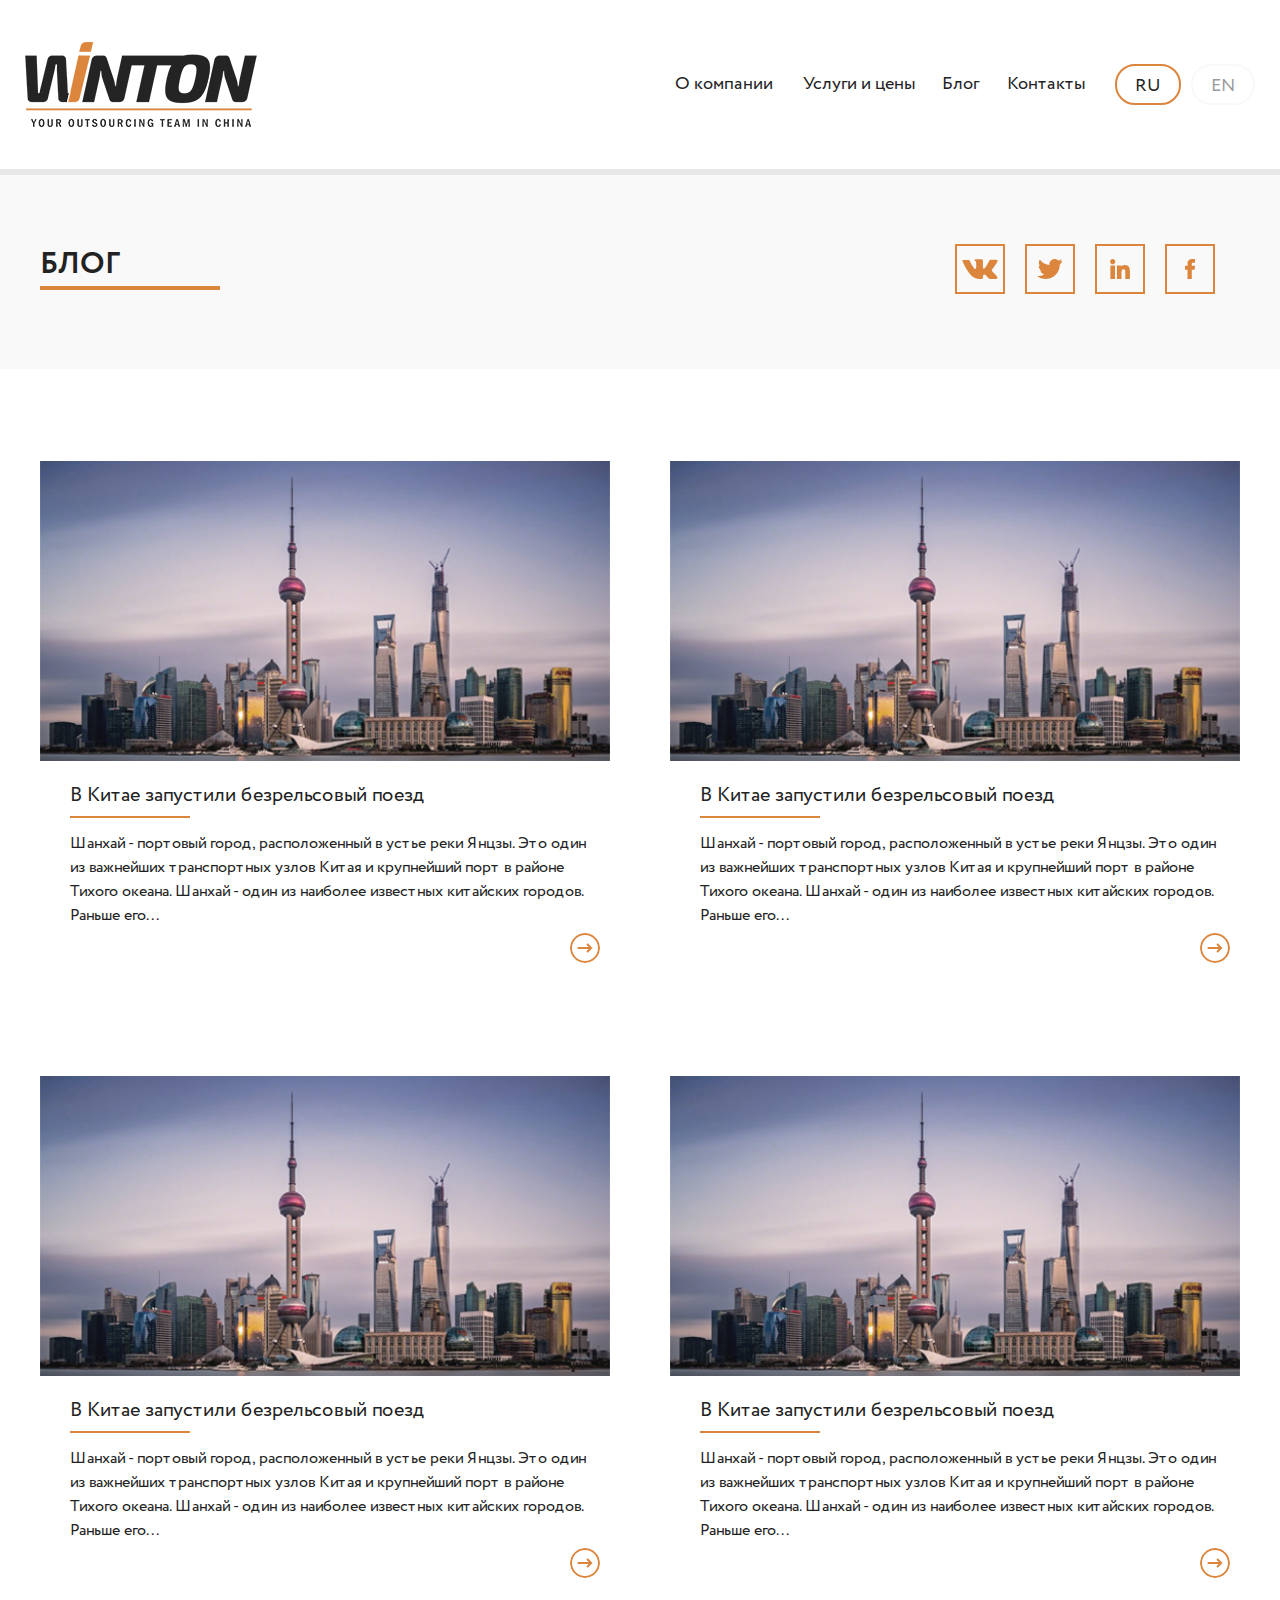
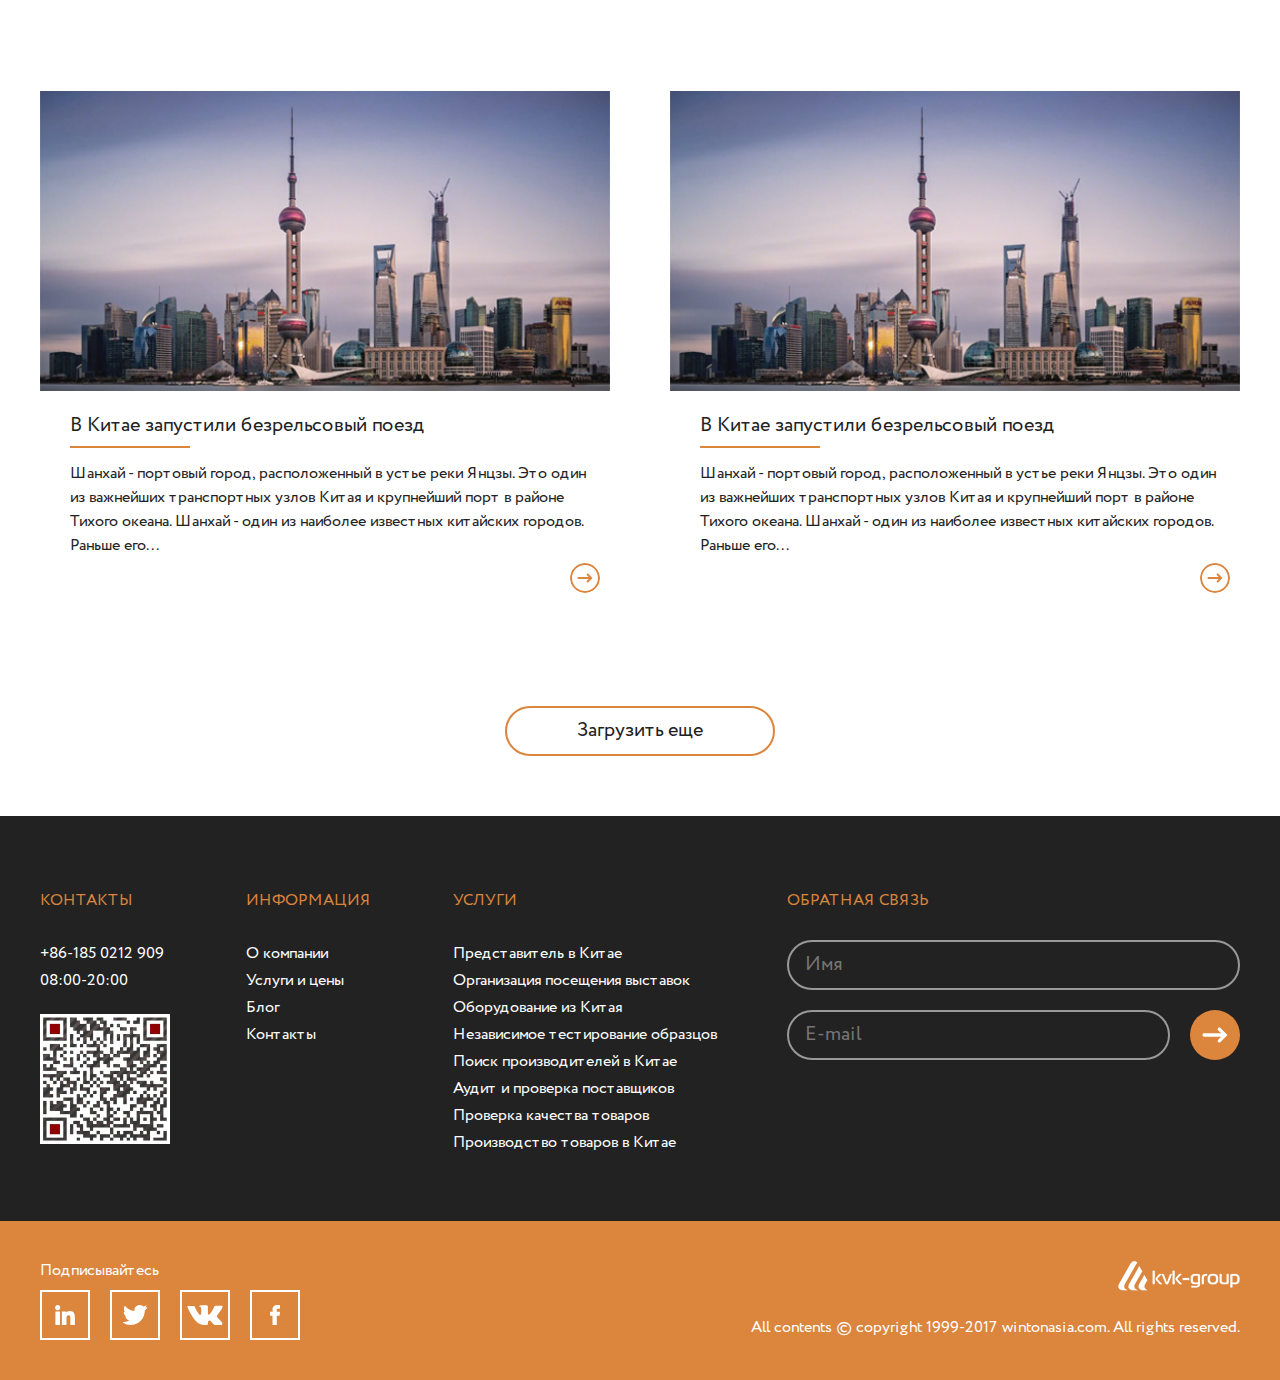
<file: app/blog.html>
<!DOCTYPE html>
<html class="html" lang="ru" prefix="og: http://ogp.me/ns#">
  <head>
    <title>блог</title>
    <meta http-equiv="Content-Type" content="text/html;charset=utf-8"/>
    <!-- Meta SEO - Description, Keywords, Title-->
    <meta name="title" content="блог"/>
    <meta name="description" content="blog"/>
    <meta name="keywords" content="blog - "/>
    <!-- Multilanguage localization-->
    <link rel="alternate" href="/" hreflang="x-default"/>
    <!-- Mobile viewport optimization-->
    <meta name="viewport" content="width=device-width, initial-scale=1"/>
    <meta name="HandheldFriendly" content="true"/>
    <meta name="MobileOptimized" content="320"/>
    <!--[if IEMobile]><meta http-equiv='cleartype' content='on' /><![endif]-->
    <!-- Replace favicon.ico and apple-touch-icon.png-->
    <!-- Disables automatic  of possible phone numbers and address in Safari on iOS-->
    <meta name="format-detection" content="telephone=no"/>
    <meta name="format-detection" content="address=no"/>
    <!-- Microformats Open Graph-->
    <meta property="og:title" content="Site name"/>
    <meta property="og:description" content="Описание сайта"/>
    <meta property="og:type" content="website"/>
    <meta property="og:locale" content="ru_RU"/>
    <meta property="og:image" content="/img/logo/microformat.png"/>
    <meta property="og:image:type" content="image/png"/>
    <meta property="og:url" content="/"/>
    <!-- Microformats Twitter Cards-->
    <meta name="twitter:card" content="summary"/>
    <meta name="twitter:site" content="@flickr"/>
    <meta name="twitter:title" content="My Site"/>
    <meta name="twitter:description" content="My Site is cool"/>
    <meta name="twitter:image" content="/img/logo/microformat.png"/>
    <!-- build:css css/bundle.min.css-->
    <!-- Fonts CSS-->
    <link rel="stylesheet" href="css/fonts.css?v=1512914053698">
    <!-- Bootstrap CSS-->
    <link rel="stylesheet" href="css/bootstrap.css?v=1512914053698">
    <!-- Font-Awesome CSS-->
    <link rel="stylesheet" href="css/font-awesome.css?v=1512914053698">
    <link rel="stylesheet" href="css/nice-select.css?v=1512914053698">
    <!-- Custom CSS-->
    <link rel="stylesheet" href="css/swiper.css?v=1512914053698">
    <link rel="stylesheet" href="css/style.css?v=1512914053698">
    <!-- endbuild-->
    <!-- HTML5 Shim and Respond.js IE8 support of HTML5 elements and media queries-->
    <!-- WARNING: Respond.js doesn't work if you view the page via file://--><!--[if lt IE 9]>
<script src="https://oss.maxcdn.com/libs/html5shiv/3.7.2/html5shiv.min.js?v=1512914053698"></script>
<script src="https://oss.maxcdn.com/libs/respond.js/1.4.2/respond.min.js?v=1512914053698"></script>
<![endif]-->
  </head>
  <body class="body">
    <header class="header">
      <div class="container">
        <div class="row justify-content-between header-block align-items-center">
          <div class="logo"><img src="img/logo/logo.png"><a class="full" href="./index.html"></a></div>
          <div class="header-content">
            <div class="header-nav">
              <div id="hamburger"><span></span><span></span><span></span></div>
              <ul class="nav-list top-menu">
                <li class="menu-item menu-item-type-post_type menu-item-object-page"><a href="/about.html">О компании</a>
                </li>
                <li class="menu-item menu-item-type-post_type menu-item-object-page"><a href="#">Услуги и цены</a>
                  <ul class="sub-menu">
                    <li class="menu-item menu-item-type-post_type menu-item-object-uslugi"><a href="#">Поиск производителей в Китае</a></li>
                    <li class="menu-item menu-item-type-post_type menu-item-object-uslugi"><a href="#">Проверка качества товаров</a></li>
                    <li class="menu-item menu-item-type-post_type menu-item-object-uslugi"><a href="#">Представитель в Китае</a></li>
                    <li class="menu-item menu-item-type-post_type menu-item-object-uslugi"><a href="#">Оборудование из Китая</a></li>
                    <li class="menu-item menu-item-type-post_type menu-item-object-uslugi"><a href="#">Аудит и проверка поставщиков</a></li>
                    <li class="menu-item menu-item-type-post_type menu-item-object-uslugi"><a href="#">Производство товаров в Китае</a></li>
                    <li class="menu-item menu-item-type-post_type menu-item-object-uslugi"><a href="#">Организация посещения выставок</a></li>
                    <li class="menu-item menu-item-type-post_type menu-item-object-uslugi"><a href="#">Независимое тестирование образцов</a></li>
                  </ul>
                </li>
                <li class="menu-item menu-item-type-post_type menu-item-object-page"><a href="/blog.html">Блог</a>
                </li>
                <li class="menu-item menu-item-type-post_type menu-item-object-page"><a href="/contacts.html">Контакты</a>
                </li>
              </ul>
            </div>
            <div class="languale-nav"><a class="language-item language-item--active" href="#">ru</a><a class="language-item" href="#">en</a>
            </div>
          </div>
        </div>
      </div>
    </header>
    <main class="main">
      <section class="page-title">
        <div class="container">
          <div class="row title-wrapper align-items-center justify-content-between">
            <div class="col-24 col-md-auto">
              <h2 class="title-headng">блог</h2>
            </div>
            <div class="col-24 col-md-auto">
              <div class="social-wrapper justify-content-md-end justify-content-start">
                <ul class="social-list align-self-end">
                  <li class="social-item"><a class="social-item__link" href="#">
                      <svg class="svg svg--vk" version="1.1" xmlns="http://www.w3.org/2000/svg" xmlns:xlink="http://www.w3.org/1999/xlink" role="img">
                        <use xlink:href="img/sprite.svg#vk"></use>
                      </svg></a></li>
                  <li class="social-item"><a class="social-item__link" href="#">
                      <svg class="svg svg--twitter" version="1.1" xmlns="http://www.w3.org/2000/svg" xmlns:xlink="http://www.w3.org/1999/xlink" role="img">
                        <use xlink:href="img/sprite.svg#twitter"></use>
                      </svg></a></li>
                  <li class="social-item"><a class="social-item__link" href="#">
                      <svg class="svg svg--linkedin" version="1.1" xmlns="http://www.w3.org/2000/svg" xmlns:xlink="http://www.w3.org/1999/xlink" role="img">
                        <use xlink:href="img/sprite.svg#linkedin"></use>
                      </svg></a></li>
                  <li class="social-item"><a class="social-item__link" href="#">
                      <svg class="svg svg--facebook" version="1.1" xmlns="http://www.w3.org/2000/svg" xmlns:xlink="http://www.w3.org/1999/xlink" role="img">
                        <use xlink:href="img/sprite.svg#facebook"></use>
                      </svg></a></li>
                </ul>
              </div>
            </div>
          </div>
        </div>
      </section>
      <section class="blog blog--page-blog">
        <div class="container">
          <div class="row justify-content-center">
            <div class="col-24 col-lg-12">
              <div class="blog-item blog-item--page-blog">
                <div class="blog-item__logo" style="background-image:url(img/b1.png);"></div>
                <div class="blog-item__content">
                  <h3 class="blog-item__heading">В Китае запустили безрельсовый поезд</h3>
                  <p class="blog-item__text">Шанхай - портовый город, расположенный в устье реки Янцзы. Это один из важнейших транспортных узлов Китая и крупнейший порт в районе Тихого океана. Шанхай - один из наиболее известных китайских городов. Раньше его...</p><a class="blog-item__read-more" href="#"></a>
                </div>
              </div>
            </div>
            <div class="col-24 col-lg-12">
              <div class="blog-item blog-item--page-blog">
                <div class="blog-item__logo" style="background-image:url(img/b1.png);"></div>
                <div class="blog-item__content">
                  <h3 class="blog-item__heading">В Китае запустили безрельсовый поезд</h3>
                  <p class="blog-item__text">Шанхай - портовый город, расположенный в устье реки Янцзы. Это один из важнейших транспортных узлов Китая и крупнейший порт в районе Тихого океана. Шанхай - один из наиболее известных китайских городов. Раньше его...</p><a class="blog-item__read-more" href="#"></a>
                </div>
              </div>
            </div>
            <div class="col-24 col-lg-12">
              <div class="blog-item blog-item--page-blog">
                <div class="blog-item__logo" style="background-image:url(img/b1.png);"></div>
                <div class="blog-item__content">
                  <h3 class="blog-item__heading">В Китае запустили безрельсовый поезд</h3>
                  <p class="blog-item__text">Шанхай - портовый город, расположенный в устье реки Янцзы. Это один из важнейших транспортных узлов Китая и крупнейший порт в районе Тихого океана. Шанхай - один из наиболее известных китайских городов. Раньше его...</p><a class="blog-item__read-more" href="#"></a>
                </div>
              </div>
            </div>
            <div class="col-24 col-lg-12">
              <div class="blog-item blog-item--page-blog">
                <div class="blog-item__logo" style="background-image:url(img/b1.png);"></div>
                <div class="blog-item__content">
                  <h3 class="blog-item__heading">В Китае запустили безрельсовый поезд</h3>
                  <p class="blog-item__text">Шанхай - портовый город, расположенный в устье реки Янцзы. Это один из важнейших транспортных узлов Китая и крупнейший порт в районе Тихого океана. Шанхай - один из наиболее известных китайских городов. Раньше его...</p><a class="blog-item__read-more" href="#"></a>
                </div>
              </div>
            </div>
            <div class="col-24 col-lg-12">
              <div class="blog-item blog-item--page-blog">
                <div class="blog-item__logo" style="background-image:url(img/b1.png);"></div>
                <div class="blog-item__content">
                  <h3 class="blog-item__heading">В Китае запустили безрельсовый поезд</h3>
                  <p class="blog-item__text">Шанхай - портовый город, расположенный в устье реки Янцзы. Это один из важнейших транспортных узлов Китая и крупнейший порт в районе Тихого океана. Шанхай - один из наиболее известных китайских городов. Раньше его...</p><a class="blog-item__read-more" href="#"></a>
                </div>
              </div>
            </div>
            <div class="col-24 col-lg-12">
              <div class="blog-item blog-item--page-blog">
                <div class="blog-item__logo" style="background-image:url(img/b1.png);"></div>
                <div class="blog-item__content">
                  <h3 class="blog-item__heading">В Китае запустили безрельсовый поезд</h3>
                  <p class="blog-item__text">Шанхай - портовый город, расположенный в устье реки Янцзы. Это один из важнейших транспортных узлов Китая и крупнейший порт в районе Тихого океана. Шанхай - один из наиболее известных китайских городов. Раньше его...</p><a class="blog-item__read-more" href="#"></a>
                </div>
              </div>
            </div>
          </div><a class="section-link section-link_section_blog" href="#">Загрузить еще</a>
        </div>
      </section>
    </main>
    <footer>
      <div class="footer-top">
        <div class="container">
          <div class="row justify-content-center">
            <div class="col-24 col-sm-8 col-md-24 col-xl-14 footer-nav">
              <div class="footer-menu">
                <h4 class="footer-top-heading">Контакты</h4>
                <div class="footer-nav-wrapper">
                  <ul class="footer-nav-list">
                    <li class="footer-nav-item"><a class="footer-nav-item__link" href="tel:861850212909">+86-185 0212 909</a></li>
                    <li class="footer-nav-item">08:00-20:00</li>
                  </ul>
                  <div class="footer-qr"><img src="./img/qr.jpg"></div>
                </div>
              </div>
              <div class="footer-menu">
                <h4 class="footer-top-heading">информация</h4>
                <ul class="footer-nav-list">
                  <li class="footer-nav-item"><a class="footer-nav-item__link" href="/about.html">О компании</a></li>
                  <li class="footer-nav-item"><a class="footer-nav-item__link" href="#">Услуги и цены</a></li>
                  <li class="footer-nav-item"><a class="footer-nav-item__link" href="/blog.html">Блог</a></li>
                  <li class="footer-nav-item"><a class="footer-nav-item__link" href="/contacts.html">Контакты</a></li>
                </ul>
              </div>
              <div class="footer-menu footer-menu--big">
                <h4 class="footer-top-heading">услуги</h4>
                <ul class="footer-nav-list">
                  <li class="footer-nav-item"><a class="footer-nav-item__link" href="#">Представитель в Китае</a></li>
                  <li class="footer-nav-item"><a class="footer-nav-item__link" href="#">Организация посещения выставок</a></li>
                  <li class="footer-nav-item"><a class="footer-nav-item__link" href="#">Оборудование из Китая</a></li>
                  <li class="footer-nav-item"><a class="footer-nav-item__link" href="#">Независимое тестирование образцов</a></li>
                  <li class="footer-nav-item"><a class="footer-nav-item__link" href="#">Поиск производителей в Китае</a></li>
                  <li class="footer-nav-item"><a class="footer-nav-item__link" href="#">Аудит и проверка поставщиков</a></li>
                  <li class="footer-nav-item"><a class="footer-nav-item__link" href="#">Проверка качества товаров</a></li>
                  <li class="footer-nav-item"><a class="footer-nav-item__link" href="#">Производство товаров в Китае</a></li>
                </ul>
              </div>
            </div>
            <div class="col-24 col-sm-16 col-md-24 col-xl-10">
              <div class="footer-form-wrapper">
                <h4 class="footer-top-heading">обратная связь</h4>
                <form class="footer-form"></form>
                <input class="footer-input" type="text" placeholder="Имя">
                <div class="form-group form-group--footer">
                  <input class="footer-input" type="email" placeholder="E-mail">
                  <button class="footer-button"></button>
                </div>
              </div>
            </div>
          </div>
        </div>
      </div>
      <div class="footer-bottom">
        <div class="container">
          <div class="row justify-content-between align-items-stretch">
            <div class="col-24 col-md-12 footer-bottom-social justify-content-md-start align-items-md-start align-items-center justify-content-center">
              <h4 class="footer-bottom-heading">Подписывайтесь</h4>
              <ul class="footer-social-list">
                <li class="footer-social-item"><a class="footer-social-item__link" href="#">
                    <svg class="svg svg--linkedin" version="1.1" xmlns="http://www.w3.org/2000/svg" xmlns:xlink="http://www.w3.org/1999/xlink" role="img">
                      <use xlink:href="img/sprite.svg#linkedin"></use>
                    </svg></a></li>
                <li class="footer-social-item"><a class="footer-social-item__link" href="#">
                    <svg class="svg svg--twitter" version="1.1" xmlns="http://www.w3.org/2000/svg" xmlns:xlink="http://www.w3.org/1999/xlink" role="img">
                      <use xlink:href="img/sprite.svg#twitter"></use>
                    </svg></a></li>
                <li class="footer-social-item"><a class="footer-social-item__link" href="#">
                    <svg class="svg svg--vk" version="1.1" xmlns="http://www.w3.org/2000/svg" xmlns:xlink="http://www.w3.org/1999/xlink" role="img">
                      <use xlink:href="img/sprite.svg#vk"></use>
                    </svg></a></li>
                <li class="footer-social-item"><a class="footer-social-item__link" href="#">
                    <svg class="svg svg--facebook" version="1.1" xmlns="http://www.w3.org/2000/svg" xmlns:xlink="http://www.w3.org/1999/xlink" role="img">
                      <use xlink:href="img/sprite.svg#facebook"></use>
                    </svg></a></li>
              </ul>
            </div>
            <div class="col-24 col-md-12 footer-bottom-contacts justify-content-md-between align-items-md-end align-items-center justify-content-center"><a class="footer-bottom-logo" href="#"><img src="./img/logo/kvk-logo.png"></a>
              <p class="footer-bottom-information text-center text-md-right">All contents © copyright 1999-2017 wintonasia.com. All rights reserved.</p>
            </div>
          </div>
        </div>
      </div>
    </footer>
    <!-- jQuery-->
    <script src="js/jquery.js?v=1512914053698"></script>
    <!-- Bootstrap JavaScript-->
    <script src="js/bootstrap-modal.js?v=1512914053698"></script>
    <!-- Old browsers reject JavaScript-->
    <script src="js/jquery.reject.js?v=1512914053698"></script>
    <!-- Custom JavaScript-->
    <script src="js/swiper.min.js?v=1512914053698"></script>
    <script src="js/jquery.nice-select.min.js?v=1512914053698"></script>
    <script src="js/main.js?v=1512914053698"></script>
    <!-- endbuild-->
  </body>
</html>
</file>
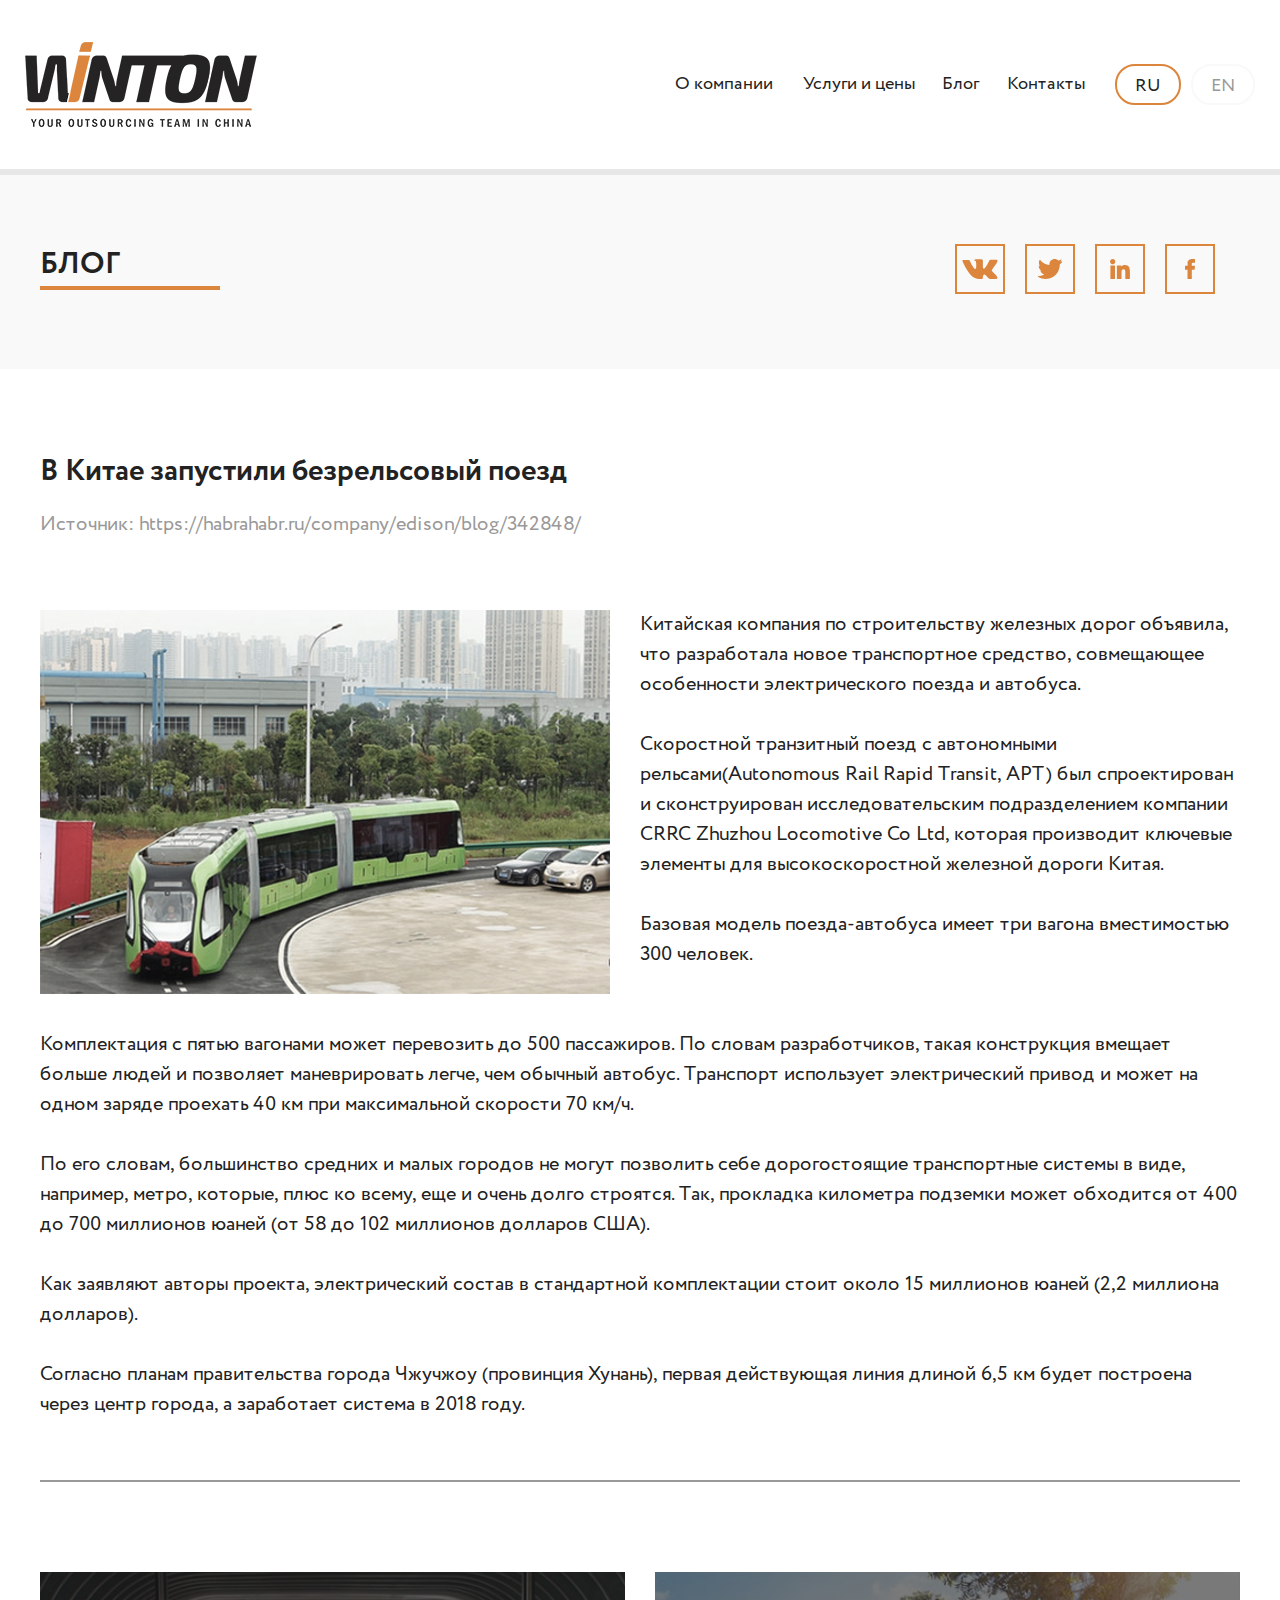
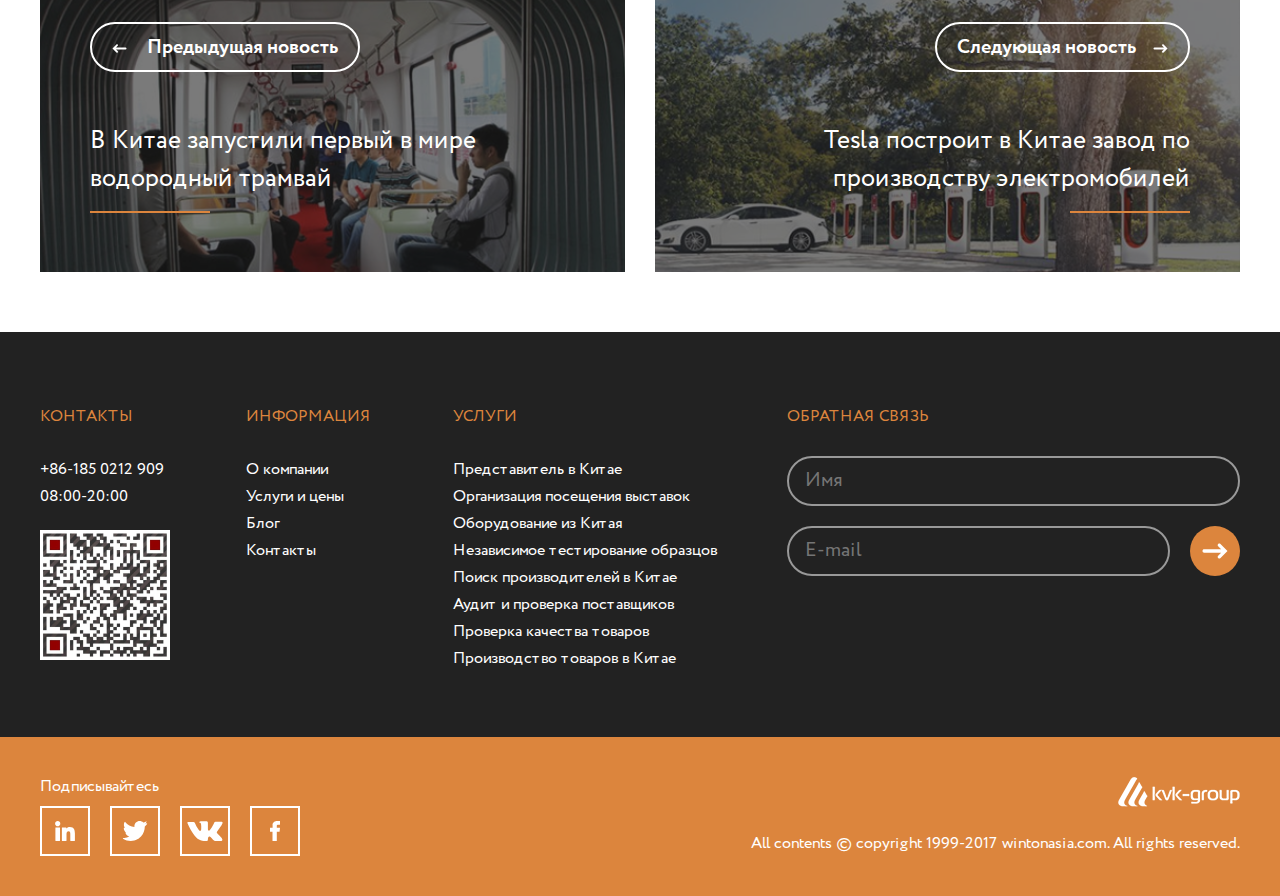
<file: app/blog_page.html>
<!DOCTYPE html>
<html class="html" lang="ru" prefix="og: http://ogp.me/ns#">
  <head>
    <title>Блог</title>
    <meta http-equiv="Content-Type" content="text/html;charset=utf-8"/>
    <!-- Meta SEO - Description, Keywords, Title-->
    <meta name="title" content="Блог"/>
    <meta name="description" content="blog_page"/>
    <meta name="keywords" content="blog_page - "/>
    <!-- Multilanguage localization-->
    <link rel="alternate" href="/" hreflang="x-default"/>
    <!-- Mobile viewport optimization-->
    <meta name="viewport" content="width=device-width, initial-scale=1"/>
    <meta name="HandheldFriendly" content="true"/>
    <meta name="MobileOptimized" content="320"/>
    <!--[if IEMobile]><meta http-equiv='cleartype' content='on' /><![endif]-->
    <!-- Replace favicon.ico and apple-touch-icon.png-->
    <!-- Disables automatic  of possible phone numbers and address in Safari on iOS-->
    <meta name="format-detection" content="telephone=no"/>
    <meta name="format-detection" content="address=no"/>
    <!-- Microformats Open Graph-->
    <meta property="og:title" content="Site name"/>
    <meta property="og:description" content="Описание сайта"/>
    <meta property="og:type" content="website"/>
    <meta property="og:locale" content="ru_RU"/>
    <meta property="og:image" content="/img/logo/microformat.png"/>
    <meta property="og:image:type" content="image/png"/>
    <meta property="og:url" content="/"/>
    <!-- Microformats Twitter Cards-->
    <meta name="twitter:card" content="summary"/>
    <meta name="twitter:site" content="@flickr"/>
    <meta name="twitter:title" content="My Site"/>
    <meta name="twitter:description" content="My Site is cool"/>
    <meta name="twitter:image" content="/img/logo/microformat.png"/>
    <!-- build:css css/bundle.min.css-->
    <!-- Fonts CSS-->
    <link rel="stylesheet" href="css/fonts.css?v=1512914053698">
    <!-- Bootstrap CSS-->
    <link rel="stylesheet" href="css/bootstrap.css?v=1512914053698">
    <!-- Font-Awesome CSS-->
    <link rel="stylesheet" href="css/font-awesome.css?v=1512914053698">
    <link rel="stylesheet" href="css/nice-select.css?v=1512914053698">
    <!-- Custom CSS-->
    <link rel="stylesheet" href="css/swiper.css?v=1512914053698">
    <link rel="stylesheet" href="css/style.css?v=1512914053698">
    <!-- endbuild-->
    <!-- HTML5 Shim and Respond.js IE8 support of HTML5 elements and media queries-->
    <!-- WARNING: Respond.js doesn't work if you view the page via file://--><!--[if lt IE 9]>
<script src="https://oss.maxcdn.com/libs/html5shiv/3.7.2/html5shiv.min.js?v=1512914053698"></script>
<script src="https://oss.maxcdn.com/libs/respond.js/1.4.2/respond.min.js?v=1512914053698"></script>
<![endif]-->
  </head>
  <body class="body">
    <header class="header">
      <div class="container">
        <div class="row justify-content-between header-block align-items-center">
          <div class="logo"><img src="img/logo/logo.png"><a class="full" href="./index.html"></a></div>
          <div class="header-content">
            <div class="header-nav">
              <div id="hamburger"><span></span><span></span><span></span></div>
              <ul class="nav-list top-menu">
                <li class="menu-item menu-item-type-post_type menu-item-object-page"><a href="/about.html">О компании</a>
                </li>
                <li class="menu-item menu-item-type-post_type menu-item-object-page"><a href="#">Услуги и цены</a>
                  <ul class="sub-menu">
                    <li class="menu-item menu-item-type-post_type menu-item-object-uslugi"><a href="#">Поиск производителей в Китае</a></li>
                    <li class="menu-item menu-item-type-post_type menu-item-object-uslugi"><a href="#">Проверка качества товаров</a></li>
                    <li class="menu-item menu-item-type-post_type menu-item-object-uslugi"><a href="#">Представитель в Китае</a></li>
                    <li class="menu-item menu-item-type-post_type menu-item-object-uslugi"><a href="#">Оборудование из Китая</a></li>
                    <li class="menu-item menu-item-type-post_type menu-item-object-uslugi"><a href="#">Аудит и проверка поставщиков</a></li>
                    <li class="menu-item menu-item-type-post_type menu-item-object-uslugi"><a href="#">Производство товаров в Китае</a></li>
                    <li class="menu-item menu-item-type-post_type menu-item-object-uslugi"><a href="#">Организация посещения выставок</a></li>
                    <li class="menu-item menu-item-type-post_type menu-item-object-uslugi"><a href="#">Независимое тестирование образцов</a></li>
                  </ul>
                </li>
                <li class="menu-item menu-item-type-post_type menu-item-object-page"><a href="/blog.html">Блог</a>
                </li>
                <li class="menu-item menu-item-type-post_type menu-item-object-page"><a href="/contacts.html">Контакты</a>
                </li>
              </ul>
            </div>
            <div class="languale-nav"><a class="language-item language-item--active" href="#">ru</a><a class="language-item" href="#">en</a>
            </div>
          </div>
        </div>
      </div>
    </header>
    <main class="main">
      <section class="page-title">
        <div class="container">
          <div class="row title-wrapper align-items-center justify-content-between">
            <div class="col-24 col-md-auto">
              <h2 class="title-headng">Блог</h2>
            </div>
            <div class="col-24 col-md-auto">
              <div class="social-wrapper justify-content-md-end justify-content-start">
                <ul class="social-list align-self-end">
                  <li class="social-item"><a class="social-item__link" href="#">
                      <svg class="svg svg--vk" version="1.1" xmlns="http://www.w3.org/2000/svg" xmlns:xlink="http://www.w3.org/1999/xlink" role="img">
                        <use xlink:href="img/sprite.svg#vk"></use>
                      </svg></a></li>
                  <li class="social-item"><a class="social-item__link" href="#">
                      <svg class="svg svg--twitter" version="1.1" xmlns="http://www.w3.org/2000/svg" xmlns:xlink="http://www.w3.org/1999/xlink" role="img">
                        <use xlink:href="img/sprite.svg#twitter"></use>
                      </svg></a></li>
                  <li class="social-item"><a class="social-item__link" href="#">
                      <svg class="svg svg--linkedin" version="1.1" xmlns="http://www.w3.org/2000/svg" xmlns:xlink="http://www.w3.org/1999/xlink" role="img">
                        <use xlink:href="img/sprite.svg#linkedin"></use>
                      </svg></a></li>
                  <li class="social-item"><a class="social-item__link" href="#">
                      <svg class="svg svg--facebook" version="1.1" xmlns="http://www.w3.org/2000/svg" xmlns:xlink="http://www.w3.org/1999/xlink" role="img">
                        <use xlink:href="img/sprite.svg#facebook"></use>
                      </svg></a></li>
                </ul>
              </div>
            </div>
          </div>
        </div>
      </section>
      <section class="single-blog">
        <div class="container">
          <div class="row">
            <div class="col-24">
              <h3 class="single-blog__heading">В Китае запустили безрельсовый поезд</h3><a class="single-blog__link" href="#">Источник: https://habrahabr.ru/company/edison/blog/342848/</a>
              <div class="single-blog__text clearfix"><img class="single-blog__img" src="./img/b2.png">Китайская компания по строительству железных дорог объявила, что разработала новое транспортное средство, совмещающее особенности электрического поезда и автобуса.<br><br>Скоростной транзитный поезд с автономными рельсами(Autonomous Rail Rapid Transit, APT) был спроектирован и сконструирован исследовательским подразделением компании CRRC Zhuzhou Locomotive Co Ltd, которая производит ключевые элементы для высокоскоростной железной дороги Китая.<br><br>Базовая модель поезда-автобуса имеет три вагона вместимостью 300 человек.<br><br><br>Комплектация с пятью вагонами может перевозить до 500 пассажиров. По словам разработчиков, такая конструкция вмещает больше людей и позволяет маневрировать легче, чем обычный автобус. Транспорт использует электрический привод и может на одном заряде проехать 40 км при максимальной скорости 70 км/ч.<br><br>По его словам, большинство средних и малых городов не могут позволить себе дорогостоящие транспортные системы в виде, например, метро, которые, плюс ко всему, еще и очень долго строятся. Так, прокладка километра подземки может обходится от 400 до 700 миллионов юаней (от 58 до 102 миллионов долларов США).<br><br>Как заявляют авторы проекта, электрический состав в стандартной комплектации стоит около 15 миллионов юаней (2,2 миллиона долларов).<br><br>Согласно планам правительства города Чжучжоу (провинция Хунань), первая действующая линия длиной 6,5 км будет построена через центр города, а заработает система в 2018 году.
              </div>
            </div>
          </div>
          <div class="row more-blogs">
            <div class="col-12">
              <div class="more-item more-item--left" style="background-image:url(./img/m1.png);"><a class="more-item__link" href="#">Предыдущая новость</a>
                <h4 class="more-item__heading">В Китае запустили первый в мире водородный трамвай</h4>
              </div>
            </div>
            <div class="col-12">
              <div class="more-item more-item--right" style="background-image:url(./img/m2.png);"><a class="more-item__link" href="#">Следующая новость</a>
                <h4 class="more-item__heading">Tesla построит в Китае завод по производству электромобилей</h4>
              </div>
            </div>
          </div>
        </div>
      </section>
    </main>
    <footer>
      <div class="footer-top">
        <div class="container">
          <div class="row justify-content-center">
            <div class="col-24 col-sm-8 col-md-24 col-xl-14 footer-nav">
              <div class="footer-menu">
                <h4 class="footer-top-heading">Контакты</h4>
                <div class="footer-nav-wrapper">
                  <ul class="footer-nav-list">
                    <li class="footer-nav-item"><a class="footer-nav-item__link" href="tel:861850212909">+86-185 0212 909</a></li>
                    <li class="footer-nav-item">08:00-20:00</li>
                  </ul>
                  <div class="footer-qr"><img src="./img/qr.jpg"></div>
                </div>
              </div>
              <div class="footer-menu">
                <h4 class="footer-top-heading">информация</h4>
                <ul class="footer-nav-list">
                  <li class="footer-nav-item"><a class="footer-nav-item__link" href="/about.html">О компании</a></li>
                  <li class="footer-nav-item"><a class="footer-nav-item__link" href="#">Услуги и цены</a></li>
                  <li class="footer-nav-item"><a class="footer-nav-item__link" href="/blog.html">Блог</a></li>
                  <li class="footer-nav-item"><a class="footer-nav-item__link" href="/contacts.html">Контакты</a></li>
                </ul>
              </div>
              <div class="footer-menu footer-menu--big">
                <h4 class="footer-top-heading">услуги</h4>
                <ul class="footer-nav-list">
                  <li class="footer-nav-item"><a class="footer-nav-item__link" href="#">Представитель в Китае</a></li>
                  <li class="footer-nav-item"><a class="footer-nav-item__link" href="#">Организация посещения выставок</a></li>
                  <li class="footer-nav-item"><a class="footer-nav-item__link" href="#">Оборудование из Китая</a></li>
                  <li class="footer-nav-item"><a class="footer-nav-item__link" href="#">Независимое тестирование образцов</a></li>
                  <li class="footer-nav-item"><a class="footer-nav-item__link" href="#">Поиск производителей в Китае</a></li>
                  <li class="footer-nav-item"><a class="footer-nav-item__link" href="#">Аудит и проверка поставщиков</a></li>
                  <li class="footer-nav-item"><a class="footer-nav-item__link" href="#">Проверка качества товаров</a></li>
                  <li class="footer-nav-item"><a class="footer-nav-item__link" href="#">Производство товаров в Китае</a></li>
                </ul>
              </div>
            </div>
            <div class="col-24 col-sm-16 col-md-24 col-xl-10">
              <div class="footer-form-wrapper">
                <h4 class="footer-top-heading">обратная связь</h4>
                <form class="footer-form"></form>
                <input class="footer-input" type="text" placeholder="Имя">
                <div class="form-group form-group--footer">
                  <input class="footer-input" type="email" placeholder="E-mail">
                  <button class="footer-button"></button>
                </div>
              </div>
            </div>
          </div>
        </div>
      </div>
      <div class="footer-bottom">
        <div class="container">
          <div class="row justify-content-between align-items-stretch">
            <div class="col-24 col-md-12 footer-bottom-social justify-content-md-start align-items-md-start align-items-center justify-content-center">
              <h4 class="footer-bottom-heading">Подписывайтесь</h4>
              <ul class="footer-social-list">
                <li class="footer-social-item"><a class="footer-social-item__link" href="#">
                    <svg class="svg svg--linkedin" version="1.1" xmlns="http://www.w3.org/2000/svg" xmlns:xlink="http://www.w3.org/1999/xlink" role="img">
                      <use xlink:href="img/sprite.svg#linkedin"></use>
                    </svg></a></li>
                <li class="footer-social-item"><a class="footer-social-item__link" href="#">
                    <svg class="svg svg--twitter" version="1.1" xmlns="http://www.w3.org/2000/svg" xmlns:xlink="http://www.w3.org/1999/xlink" role="img">
                      <use xlink:href="img/sprite.svg#twitter"></use>
                    </svg></a></li>
                <li class="footer-social-item"><a class="footer-social-item__link" href="#">
                    <svg class="svg svg--vk" version="1.1" xmlns="http://www.w3.org/2000/svg" xmlns:xlink="http://www.w3.org/1999/xlink" role="img">
                      <use xlink:href="img/sprite.svg#vk"></use>
                    </svg></a></li>
                <li class="footer-social-item"><a class="footer-social-item__link" href="#">
                    <svg class="svg svg--facebook" version="1.1" xmlns="http://www.w3.org/2000/svg" xmlns:xlink="http://www.w3.org/1999/xlink" role="img">
                      <use xlink:href="img/sprite.svg#facebook"></use>
                    </svg></a></li>
              </ul>
            </div>
            <div class="col-24 col-md-12 footer-bottom-contacts justify-content-md-between align-items-md-end align-items-center justify-content-center"><a class="footer-bottom-logo" href="#"><img src="./img/logo/kvk-logo.png"></a>
              <p class="footer-bottom-information text-center text-md-right">All contents © copyright 1999-2017 wintonasia.com. All rights reserved.</p>
            </div>
          </div>
        </div>
      </div>
    </footer>
    <!-- jQuery-->
    <script src="js/jquery.js?v=1512914053698"></script>
    <!-- Bootstrap JavaScript-->
    <script src="js/bootstrap-modal.js?v=1512914053698"></script>
    <!-- Old browsers reject JavaScript-->
    <script src="js/jquery.reject.js?v=1512914053698"></script>
    <!-- Custom JavaScript-->
    <script src="js/swiper.min.js?v=1512914053698"></script>
    <script src="js/jquery.nice-select.min.js?v=1512914053698"></script>
    <script src="js/main.js?v=1512914053698"></script>
    <!-- endbuild-->
  </body>
</html>
</file>
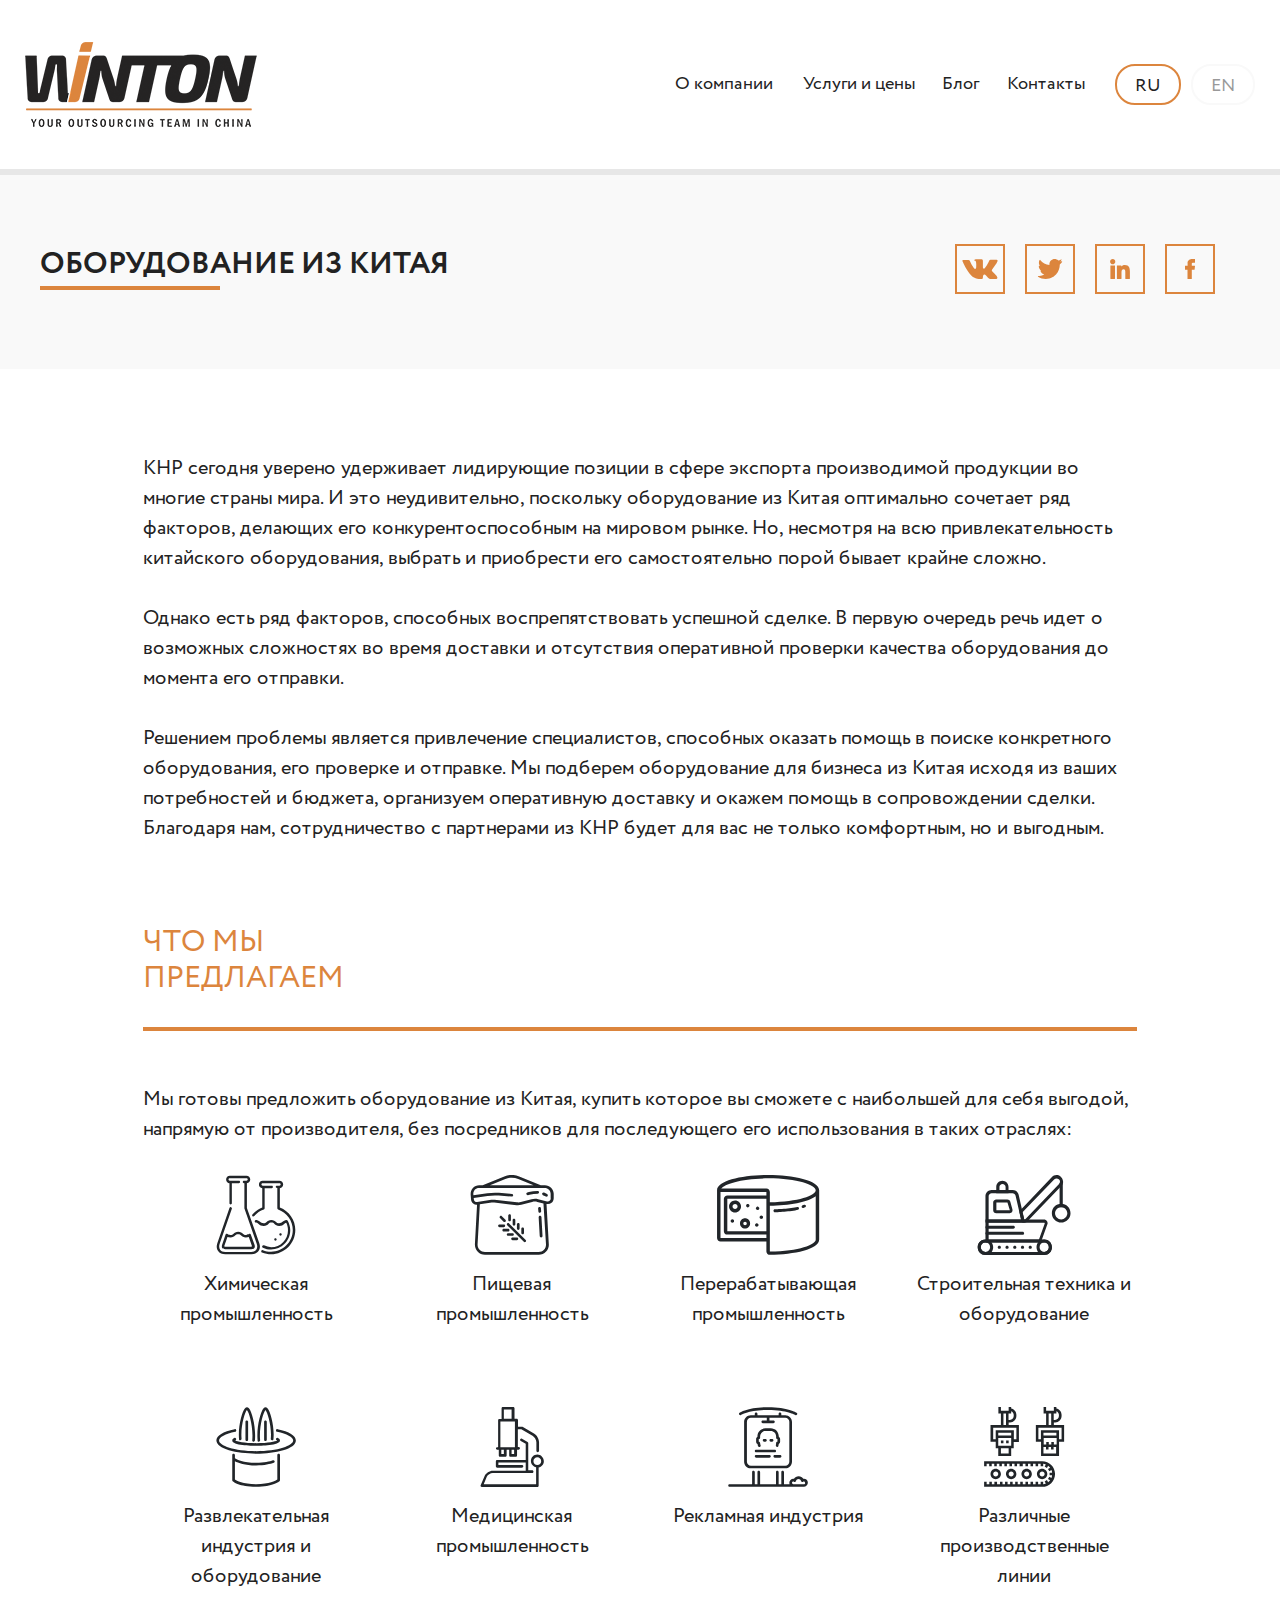
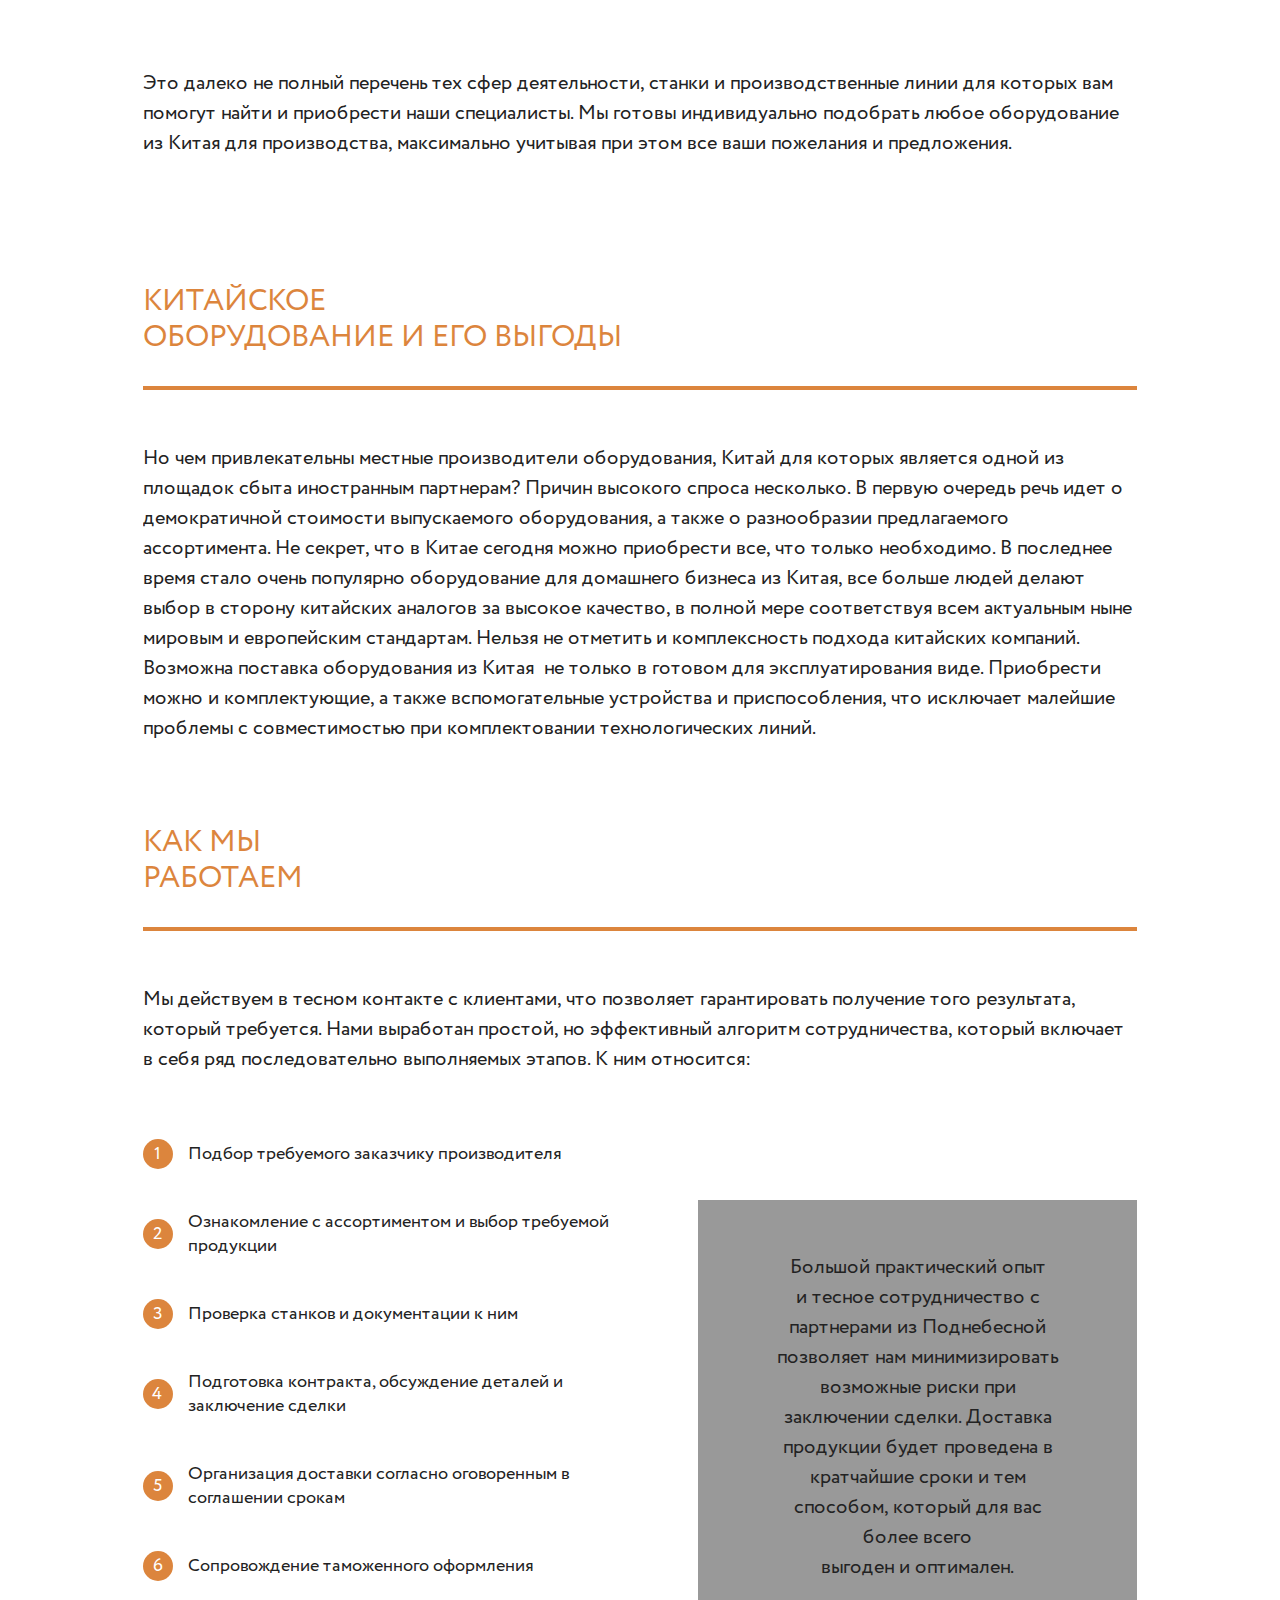
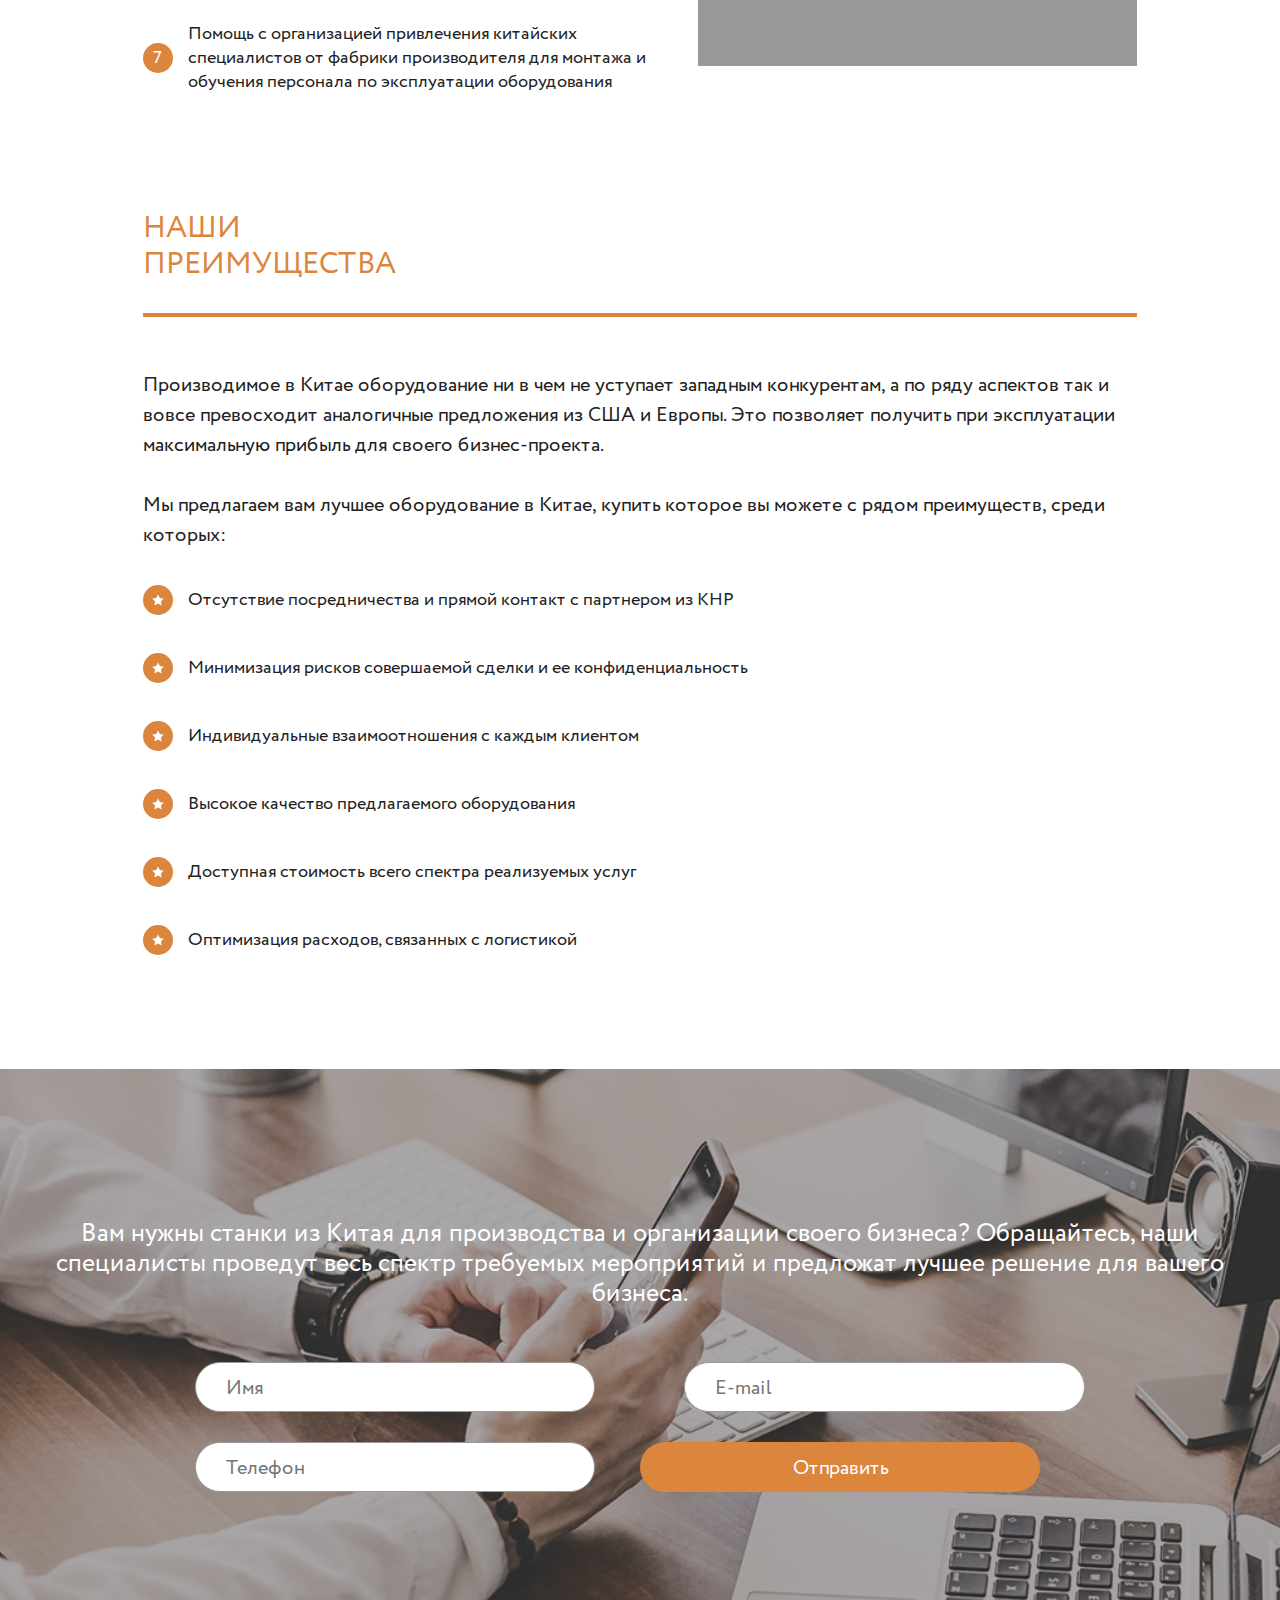
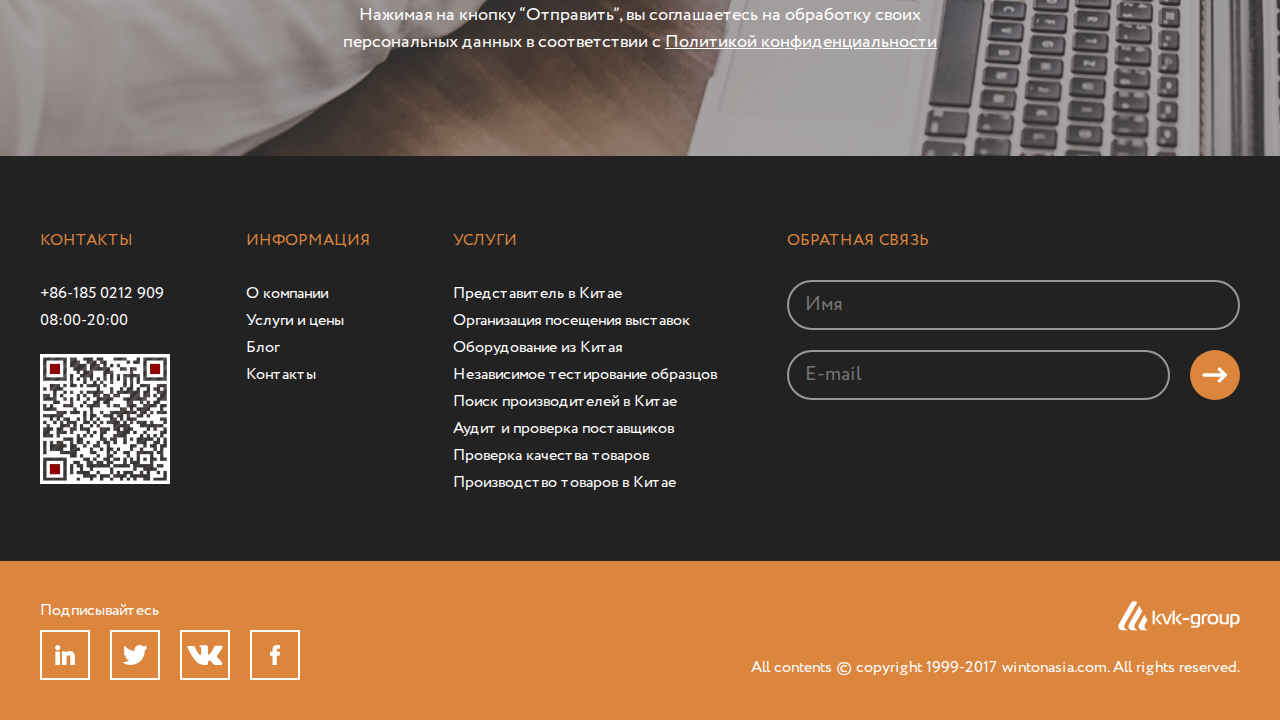
<file: app/internal.html>
<!DOCTYPE html>
<html class="html" lang="ru" prefix="og: http://ogp.me/ns#">
  <head>
    <title>Оборудование из Китая</title>
    <meta http-equiv="Content-Type" content="text/html;charset=utf-8"/>
    <!-- Meta SEO - Description, Keywords, Title-->
    <meta name="title" content="Оборудование из Китая"/>
    <meta name="description" content="internal"/>
    <meta name="keywords" content="internal - "/>
    <!-- Multilanguage localization-->
    <link rel="alternate" href="/" hreflang="x-default"/>
    <!-- Mobile viewport optimization-->
    <meta name="viewport" content="width=device-width, initial-scale=1"/>
    <meta name="HandheldFriendly" content="true"/>
    <meta name="MobileOptimized" content="320"/>
    <!--[if IEMobile]><meta http-equiv='cleartype' content='on' /><![endif]-->
    <!-- Replace favicon.ico and apple-touch-icon.png-->
    <!-- Disables automatic  of possible phone numbers and address in Safari on iOS-->
    <meta name="format-detection" content="telephone=no"/>
    <meta name="format-detection" content="address=no"/>
    <!-- Microformats Open Graph-->
    <meta property="og:title" content="Site name"/>
    <meta property="og:description" content="Описание сайта"/>
    <meta property="og:type" content="website"/>
    <meta property="og:locale" content="ru_RU"/>
    <meta property="og:image" content="/img/logo/microformat.png"/>
    <meta property="og:image:type" content="image/png"/>
    <meta property="og:url" content="/"/>
    <!-- Microformats Twitter Cards-->
    <meta name="twitter:card" content="summary"/>
    <meta name="twitter:site" content="@flickr"/>
    <meta name="twitter:title" content="My Site"/>
    <meta name="twitter:description" content="My Site is cool"/>
    <meta name="twitter:image" content="/img/logo/microformat.png"/>
    <!-- build:css css/bundle.min.css-->
    <!-- Fonts CSS-->
    <link rel="stylesheet" href="css/fonts.css?v=1512914053698">
    <!-- Bootstrap CSS-->
    <link rel="stylesheet" href="css/bootstrap.css?v=1512914053698">
    <!-- Font-Awesome CSS-->
    <link rel="stylesheet" href="css/font-awesome.css?v=1512914053698">
    <link rel="stylesheet" href="css/nice-select.css?v=1512914053698">
    <!-- Custom CSS-->
    <link rel="stylesheet" href="css/swiper.css?v=1512914053698">
    <link rel="stylesheet" href="css/style.css?v=1512914053698">
    <!-- endbuild-->
    <!-- HTML5 Shim and Respond.js IE8 support of HTML5 elements and media queries-->
    <!-- WARNING: Respond.js doesn't work if you view the page via file://--><!--[if lt IE 9]>
<script src="https://oss.maxcdn.com/libs/html5shiv/3.7.2/html5shiv.min.js?v=1512914053698"></script>
<script src="https://oss.maxcdn.com/libs/respond.js/1.4.2/respond.min.js?v=1512914053698"></script>
<![endif]-->
  </head>
  <body class="body">
    <header class="header">
      <div class="container">
        <div class="row justify-content-between header-block align-items-center">
          <div class="logo"><img src="img/logo/logo.png"><a class="full" href="./index.html"></a></div>
          <div class="header-content">
            <div class="header-nav">
              <div id="hamburger"><span></span><span></span><span></span></div>
              <ul class="nav-list top-menu">
                <li class="menu-item menu-item-type-post_type menu-item-object-page"><a href="/about.html">О компании</a>
                </li>
                <li class="menu-item menu-item-type-post_type menu-item-object-page"><a href="#">Услуги и цены</a>
                  <ul class="sub-menu">
                    <li class="menu-item menu-item-type-post_type menu-item-object-uslugi"><a href="#">Поиск производителей в Китае</a></li>
                    <li class="menu-item menu-item-type-post_type menu-item-object-uslugi"><a href="#">Проверка качества товаров</a></li>
                    <li class="menu-item menu-item-type-post_type menu-item-object-uslugi"><a href="#">Представитель в Китае</a></li>
                    <li class="menu-item menu-item-type-post_type menu-item-object-uslugi"><a href="#">Оборудование из Китая</a></li>
                    <li class="menu-item menu-item-type-post_type menu-item-object-uslugi"><a href="#">Аудит и проверка поставщиков</a></li>
                    <li class="menu-item menu-item-type-post_type menu-item-object-uslugi"><a href="#">Производство товаров в Китае</a></li>
                    <li class="menu-item menu-item-type-post_type menu-item-object-uslugi"><a href="#">Организация посещения выставок</a></li>
                    <li class="menu-item menu-item-type-post_type menu-item-object-uslugi"><a href="#">Независимое тестирование образцов</a></li>
                  </ul>
                </li>
                <li class="menu-item menu-item-type-post_type menu-item-object-page"><a href="/blog.html">Блог</a>
                </li>
                <li class="menu-item menu-item-type-post_type menu-item-object-page"><a href="/contacts.html">Контакты</a>
                </li>
              </ul>
            </div>
            <div class="languale-nav"><a class="language-item language-item--active" href="#">ru</a><a class="language-item" href="#">en</a>
            </div>
          </div>
        </div>
      </div>
    </header>
    <main class="main">
      <section class="page-title">
        <div class="container">
          <div class="row title-wrapper align-items-center justify-content-between">
            <div class="col-24 col-md-auto">
              <h2 class="title-headng">Оборудование из Китая</h2>
            </div>
            <div class="col-24 col-md-auto">
              <div class="social-wrapper justify-content-md-end justify-content-start">
                <ul class="social-list align-self-end">
                  <li class="social-item"><a class="social-item__link" href="#">
                      <svg class="svg svg--vk" version="1.1" xmlns="http://www.w3.org/2000/svg" xmlns:xlink="http://www.w3.org/1999/xlink" role="img">
                        <use xlink:href="img/sprite.svg#vk"></use>
                      </svg></a></li>
                  <li class="social-item"><a class="social-item__link" href="#">
                      <svg class="svg svg--twitter" version="1.1" xmlns="http://www.w3.org/2000/svg" xmlns:xlink="http://www.w3.org/1999/xlink" role="img">
                        <use xlink:href="img/sprite.svg#twitter"></use>
                      </svg></a></li>
                  <li class="social-item"><a class="social-item__link" href="#">
                      <svg class="svg svg--linkedin" version="1.1" xmlns="http://www.w3.org/2000/svg" xmlns:xlink="http://www.w3.org/1999/xlink" role="img">
                        <use xlink:href="img/sprite.svg#linkedin"></use>
                      </svg></a></li>
                  <li class="social-item"><a class="social-item__link" href="#">
                      <svg class="svg svg--facebook" version="1.1" xmlns="http://www.w3.org/2000/svg" xmlns:xlink="http://www.w3.org/1999/xlink" role="img">
                        <use xlink:href="img/sprite.svg#facebook"></use>
                      </svg></a></li>
                </ul>
              </div>
            </div>
          </div>
        </div>
      </section>
      <article class="internal">
        <div class="container">
          <div class="row justify-content-center">
            <div class="col-24 col-lg-22 col-xl-20">
              <section class="post internal__item">
                <p class="rn-text internal__text">КНР сегодня уверено удерживает лидирующие позиции в сфере экспорта производимой продукции во многие страны мира. И это неудивительно, поскольку оборудование из Китая оптимально сочетает ряд факторов,  делающих его конкурентоспособным на мировом рынке. Но, несмотря на всю привлекательность китайского оборудования, выбрать и приобрести его самостоятельно порой бывает крайне сложно.</p>
                <p class="rn-text internal__text">Однако есть ряд факторов, способных воспрепятствовать успешной сделке. В первую очередь речь идет о возможных сложностях во время доставки и отсутствия оперативной проверки качества оборудования до момента его отправки.</p>
                <p class="rn-text internal__text">Решением проблемы является привлечение специалистов, способных оказать помощь в  поиске конкретного оборудования, его проверке и отправке. Мы подберем оборудование для бизнеса из Китая исходя из ваших потребностей и бюджета, организуем оперативную доставку и окажем помощь в сопровождении сделки. Благодаря нам, сотрудничество с партнерами из КНР будет для вас не только комфортным, но и выгодным.</p>
              </section>
              <section class="post internal__item">
                <div class="row">
                  <div class="col-24">
                    <h2 class="rn-heading post__heading">Что мы <br>предлагаем</h2>
                    <p class="rn-text post__text">Мы готовы предложить оборудование из Китая, купить которое вы сможете с наибольшей для себя выгодой, напрямую от производителя, без посредников для последующего его использования в таких отраслях:</p>
                  </div>
                </div>
                <div class="row justify-content-center services-list post__services">
                  <div class="col-lg-6 col-md-8 col-sm-12 col-24">
                    <div class="services-item">
                      <div class="services-item__logo">
                        <svg class="svg svg--b1" version="1.1" xmlns="http://www.w3.org/2000/svg" xmlns:xlink="http://www.w3.org/1999/xlink" role="img">
                          <use xlink:href="img/sprite.svg#b1"></use>
                        </svg>
                      </div>
                      <h4 class="services-item__heading">Химическая промышленность</h4>
                    </div>
                  </div>
                  <div class="col-lg-6 col-md-8 col-sm-12 col-24">
                    <div class="services-item">
                      <div class="services-item__logo">
                        <svg class="svg svg--b2" version="1.1" xmlns="http://www.w3.org/2000/svg" xmlns:xlink="http://www.w3.org/1999/xlink" role="img">
                          <use xlink:href="img/sprite.svg#b2"></use>
                        </svg>
                      </div>
                      <h4 class="services-item__heading">Пищевая промышленность</h4>
                    </div>
                  </div>
                  <div class="col-lg-6 col-md-8 col-sm-12 col-24">
                    <div class="services-item">
                      <div class="services-item__logo">
                        <svg class="svg svg--b3" version="1.1" xmlns="http://www.w3.org/2000/svg" xmlns:xlink="http://www.w3.org/1999/xlink" role="img">
                          <use xlink:href="img/sprite.svg#b3"></use>
                        </svg>
                      </div>
                      <h4 class="services-item__heading">Перерабатывающая промышленность</h4>
                    </div>
                  </div>
                  <div class="col-lg-6 col-md-8 col-sm-12 col-24">
                    <div class="services-item">
                      <div class="services-item__logo">
                        <svg class="svg svg--b4" version="1.1" xmlns="http://www.w3.org/2000/svg" xmlns:xlink="http://www.w3.org/1999/xlink" role="img">
                          <use xlink:href="img/sprite.svg#b4"></use>
                        </svg>
                      </div>
                      <h4 class="services-item__heading">Строительная техника и оборудование</h4>
                    </div>
                  </div>
                  <div class="col-lg-6 col-md-8 col-sm-12 col-24">
                    <div class="services-item">
                      <div class="services-item__logo">
                        <svg class="svg svg--b5" version="1.1" xmlns="http://www.w3.org/2000/svg" xmlns:xlink="http://www.w3.org/1999/xlink" role="img">
                          <use xlink:href="img/sprite.svg#b5"></use>
                        </svg>
                      </div>
                      <h4 class="services-item__heading">Развлекательная индустрия и оборудование</h4>
                    </div>
                  </div>
                  <div class="col-lg-6 col-md-8 col-sm-12 col-24">
                    <div class="services-item">
                      <div class="services-item__logo">
                        <svg class="svg svg--b6" version="1.1" xmlns="http://www.w3.org/2000/svg" xmlns:xlink="http://www.w3.org/1999/xlink" role="img">
                          <use xlink:href="img/sprite.svg#b6"></use>
                        </svg>
                      </div>
                      <h4 class="services-item__heading">Медицинская промышленность</h4>
                    </div>
                  </div>
                  <div class="col-lg-6 col-md-8 col-sm-12 col-24">
                    <div class="services-item">
                      <div class="services-item__logo">
                        <svg class="svg svg--b7" version="1.1" xmlns="http://www.w3.org/2000/svg" xmlns:xlink="http://www.w3.org/1999/xlink" role="img">
                          <use xlink:href="img/sprite.svg#b7"></use>
                        </svg>
                      </div>
                      <h4 class="services-item__heading">Рекламная индустрия</h4>
                    </div>
                  </div>
                  <div class="col-lg-6 col-md-8 col-sm-12 col-24">
                    <div class="services-item">
                      <div class="services-item__logo">
                        <svg class="svg svg--b8" version="1.1" xmlns="http://www.w3.org/2000/svg" xmlns:xlink="http://www.w3.org/1999/xlink" role="img">
                          <use xlink:href="img/sprite.svg#b8"></use>
                        </svg>
                      </div>
                      <h4 class="services-item__heading">Различные производственные линии</h4>
                    </div>
                  </div>
                  <div class="col-24">
                    <p>Это далеко не полный перечень тех сфер деятельности, станки и производственные линии для которых вам помогут найти и приобрести наши специалисты. Мы готовы индивидуально подобрать любое оборудование из Китая для производства, максимально учитывая при этом все ваши пожелания и предложения.</p>
                  </div>
                </div>
              </section>
              <section class="post internal__item">
                <div class="row">
                  <div class="col-24">
                    <h2 class="rn-heading post__heading">Китайское <br>оборудование и его выгоды</h2>
                    <p class="rn-text post__text">Но чем привлекательны местные производители оборудования, Китай для которых является одной из площадок сбыта иностранным партнерам? Причин высокого спроса несколько. В первую очередь речь идет о демократичной стоимости выпускаемого оборудования, а также о разнообразии предлагаемого ассортимента. Не секрет, что в Китае сегодня можно приобрести все, что только необходимо. В последнее время стало очень популярно оборудование для домашнего бизнеса из Китая, все больше людей делают выбор в сторону китайских аналогов за высокое качество, в полной мере соответствуя всем актуальным ныне мировым и европейским стандартам. Нельзя не отметить и комплексность подхода китайских компаний. Возможна поставка оборудования из Китая  не только в готовом для эксплуатирования виде. Приобрести можно и комплектующие, а также вспомогательные  устройства и приспособления, что исключает малейшие проблемы с совместимостью при комплектовании  технологических линий.</p>
                  </div>
                </div>
              </section>
              <section class="post internal__item">
                <div class="row">
                  <div class="col-24">
                    <h2 class="rn-heading post__heading">Как мы <br>работаем</h2>
                    <p class="rn-text post__text">Мы действуем в тесном контакте с клиентами, что позволяет гарантировать получение того результата, который требуется. Нами выработан простой, но эффективный алгоритм сотрудничества, который включает в себя ряд последовательно выполняемых этапов. К ним относится:</p>
                  </div>
                </div>
                <div class="row align-items-center">
                  <div class="col-24 col-lg-12 col-xl-13">
                    <ol>
                      <li>Подбор требуемого заказчику производителя</li>
                      <li>Ознакомление с ассортиментом и выбор требуемой продукции</li>
                      <li>Проверка станков и документации к ним</li>
                      <li>Подготовка контракта, обсуждение деталей и заключение сделки</li>
                      <li>Организация доставки согласно оговоренным в соглашении срокам</li>
                      <li>Сопровождение таможенного оформления</li>
                      <li>Помощь с организацией привлечения китайских специалистов от фабрики производителя для монтажа и обучения персонала по эксплуатации оборудования</li>
                    </ol>
                  </div>
                  <div class="col-24 col-lg-12 col-xl-11">
                    <div class="desk">
                      <p class="desk__text">Большой практический опыт <br>и тесное сотрудничество с <br>партнерами из Поднебесной <br>позволяет нам минимизировать <br>возможные риски при <br>заключении сделки. Доставка <br>продукции будет проведена в <br>кратчайшие сроки и тем <br>способом, который для вас <br>более всего <br>выгоден и оптимален.</p>
                    </div>
                  </div>
                </div>
              </section>
              <section class="post internal__item">
                <div class="row">
                  <div class="col-24">
                    <h2 class="rn-heading post__heading">Наши <br>преимущества</h2>
                    <p class="rn-text post__text">Производимое в Китае оборудование ни в чем не уступает западным конкурентам, а по ряду аспектов так и вовсе превосходит аналогичные предложения из США и Европы. Это позволяет получить при эксплуатации максимальную прибыль для своего бизнес-проекта.</p>
                  </div>
                </div>
                <div class="row">
                  <div class="col-24">
                    <p class="rn-text post__text">Мы предлагаем вам лучшее оборудование в Китае, купить которое вы можете с рядом преимуществ, среди которых:</p>
                    <ul>
                      <li>Отсутствие посредничества и прямой контакт с партнером из КНР</li>
                      <li>Минимизация рисков совершаемой сделки и ее конфиденциальность</li>
                      <li>Индивидуальные взаимоотношения с каждым клиентом</li>
                      <li>Высокое качество предлагаемого оборудования</li>
                      <li>Доступная стоимость всего спектра реализуемых услуг</li>
                      <li>Оптимизация расходов, связанных с логистикой</li>
                    </ul>
                  </div>
                </div>
              </section>
            </div>
          </div>
        </div>
      </article>
      <section class="callbackcallback--p0">
        <div class="callback-wrapper" style="background-image:url(./img/index/callback.png);">
          <div class="container">
            <div class="row">
              <div class="col-24">
                <h2 class="cb-heading callback__heading">Вам нужны станки из Китая для производства и организации своего бизнеса? Обращайтесь, наши специалисты проведут весь спектр требуемых мероприятий и предложат лучшее решение для вашего бизнеса.</h2>
              </div>
            </div>
            <div class="row justify-content-center">
              <div class="col-24 col-xl-20">
                <div class="wpcf7" id="wpcf7-f8-p201-o1" role="form" lang="ru-RU" dir="ltr">
                  <div class="screen-reader-response"></div>
                  <form class="wpcf7-form callback-form" action="/test/#wpcf7-f8-p201-o1" method="post" novalidate="novalidate">
                    <div style="display: none;">
                      <input type="hidden" name="_wpcf7" value="8">
                      <input type="hidden" name="_wpcf7_version" value="4.9.1">
                      <input type="hidden" name="_wpcf7_locale" value="ru_RU">
                      <input type="hidden" name="_wpcf7_unit_tag" value="wpcf7-f8-p201-o1">
                      <input type="hidden" name="_wpcf7_container_post" value="201">
                    </div><span class="wpcf7-form-control-wrap your-name">
                      <input class="callback-input wpcf7-form-control wpcf7-text wpcf7-validates-as-required" type="text" placeholder="Имя" name="your-name" value="" size="40" aria-required="true" aria-invalid="false"></span><span class="wpcf7-form-control-wrap your-email">
                      <input class="callback-input wpcf7-form-control wpcf7-text wpcf7-email wpcf7-validates-as-required wpcf7-validates-as-email" type="email" placeholder="E-mail" name="your-email" value="" size="40" aria-required="true" aria-invalid="false"></span><span class="wpcf7-form-control-wrap tel-937">
                      <input class="callback-input wpcf7-form-control wpcf7-text wpcf7-tel wpcf7-validates-as-required wpcf7-validates-as-tel" type="tel" placeholder="Телефон" name="tel-937" value="" size="40" aria-required="true" aria-invalid="false"></span>
                    <button class="callback-button wpcf7-form-control wpcf7-submit" type="submit">Отправить</button>
                    <div class="wpcf7-response-output wpcf7-display-none"></div>
                  </form>
                </div>
                <p class="callback-text">Нажимая на кнопку “Отправить”, вы соглашаетесь на обработку своих персональных данных в соответствии с <a class="callback-link" href="#">Политикой конфиденциальности</a></p>
              </div>
            </div>
          </div>
        </div>
      </section>
    </main>
    <footer>
      <div class="footer-top">
        <div class="container">
          <div class="row justify-content-center">
            <div class="col-24 col-sm-8 col-md-24 col-xl-14 footer-nav">
              <div class="footer-menu">
                <h4 class="footer-top-heading">Контакты</h4>
                <div class="footer-nav-wrapper">
                  <ul class="footer-nav-list">
                    <li class="footer-nav-item"><a class="footer-nav-item__link" href="tel:861850212909">+86-185 0212 909</a></li>
                    <li class="footer-nav-item">08:00-20:00</li>
                  </ul>
                  <div class="footer-qr"><img src="./img/qr.jpg"></div>
                </div>
              </div>
              <div class="footer-menu">
                <h4 class="footer-top-heading">информация</h4>
                <ul class="footer-nav-list">
                  <li class="footer-nav-item"><a class="footer-nav-item__link" href="/about.html">О компании</a></li>
                  <li class="footer-nav-item"><a class="footer-nav-item__link" href="#">Услуги и цены</a></li>
                  <li class="footer-nav-item"><a class="footer-nav-item__link" href="/blog.html">Блог</a></li>
                  <li class="footer-nav-item"><a class="footer-nav-item__link" href="/contacts.html">Контакты</a></li>
                </ul>
              </div>
              <div class="footer-menu footer-menu--big">
                <h4 class="footer-top-heading">услуги</h4>
                <ul class="footer-nav-list">
                  <li class="footer-nav-item"><a class="footer-nav-item__link" href="#">Представитель в Китае</a></li>
                  <li class="footer-nav-item"><a class="footer-nav-item__link" href="#">Организация посещения выставок</a></li>
                  <li class="footer-nav-item"><a class="footer-nav-item__link" href="#">Оборудование из Китая</a></li>
                  <li class="footer-nav-item"><a class="footer-nav-item__link" href="#">Независимое тестирование образцов</a></li>
                  <li class="footer-nav-item"><a class="footer-nav-item__link" href="#">Поиск производителей в Китае</a></li>
                  <li class="footer-nav-item"><a class="footer-nav-item__link" href="#">Аудит и проверка поставщиков</a></li>
                  <li class="footer-nav-item"><a class="footer-nav-item__link" href="#">Проверка качества товаров</a></li>
                  <li class="footer-nav-item"><a class="footer-nav-item__link" href="#">Производство товаров в Китае</a></li>
                </ul>
              </div>
            </div>
            <div class="col-24 col-sm-16 col-md-24 col-xl-10">
              <div class="footer-form-wrapper">
                <h4 class="footer-top-heading">обратная связь</h4>
                <form class="footer-form"></form>
                <input class="footer-input" type="text" placeholder="Имя">
                <div class="form-group form-group--footer">
                  <input class="footer-input" type="email" placeholder="E-mail">
                  <button class="footer-button"></button>
                </div>
              </div>
            </div>
          </div>
        </div>
      </div>
      <div class="footer-bottom">
        <div class="container">
          <div class="row justify-content-between align-items-stretch">
            <div class="col-24 col-md-12 footer-bottom-social justify-content-md-start align-items-md-start align-items-center justify-content-center">
              <h4 class="footer-bottom-heading">Подписывайтесь</h4>
              <ul class="footer-social-list">
                <li class="footer-social-item"><a class="footer-social-item__link" href="#">
                    <svg class="svg svg--linkedin" version="1.1" xmlns="http://www.w3.org/2000/svg" xmlns:xlink="http://www.w3.org/1999/xlink" role="img">
                      <use xlink:href="img/sprite.svg#linkedin"></use>
                    </svg></a></li>
                <li class="footer-social-item"><a class="footer-social-item__link" href="#">
                    <svg class="svg svg--twitter" version="1.1" xmlns="http://www.w3.org/2000/svg" xmlns:xlink="http://www.w3.org/1999/xlink" role="img">
                      <use xlink:href="img/sprite.svg#twitter"></use>
                    </svg></a></li>
                <li class="footer-social-item"><a class="footer-social-item__link" href="#">
                    <svg class="svg svg--vk" version="1.1" xmlns="http://www.w3.org/2000/svg" xmlns:xlink="http://www.w3.org/1999/xlink" role="img">
                      <use xlink:href="img/sprite.svg#vk"></use>
                    </svg></a></li>
                <li class="footer-social-item"><a class="footer-social-item__link" href="#">
                    <svg class="svg svg--facebook" version="1.1" xmlns="http://www.w3.org/2000/svg" xmlns:xlink="http://www.w3.org/1999/xlink" role="img">
                      <use xlink:href="img/sprite.svg#facebook"></use>
                    </svg></a></li>
              </ul>
            </div>
            <div class="col-24 col-md-12 footer-bottom-contacts justify-content-md-between align-items-md-end align-items-center justify-content-center"><a class="footer-bottom-logo" href="#"><img src="./img/logo/kvk-logo.png"></a>
              <p class="footer-bottom-information text-center text-md-right">All contents © copyright 1999-2017 wintonasia.com. All rights reserved.</p>
            </div>
          </div>
        </div>
      </div>
    </footer>
    <!-- jQuery-->
    <script src="js/jquery.js?v=1512914053698"></script>
    <!-- Bootstrap JavaScript-->
    <script src="js/bootstrap-modal.js?v=1512914053698"></script>
    <!-- Old browsers reject JavaScript-->
    <script src="js/jquery.reject.js?v=1512914053698"></script>
    <!-- Custom JavaScript-->
    <script src="js/swiper.min.js?v=1512914053698"></script>
    <script src="js/jquery.nice-select.min.js?v=1512914053698"></script>
    <script src="js/main.js?v=1512914053698"></script>
    <!-- endbuild-->
  </body>
</html>
</file>
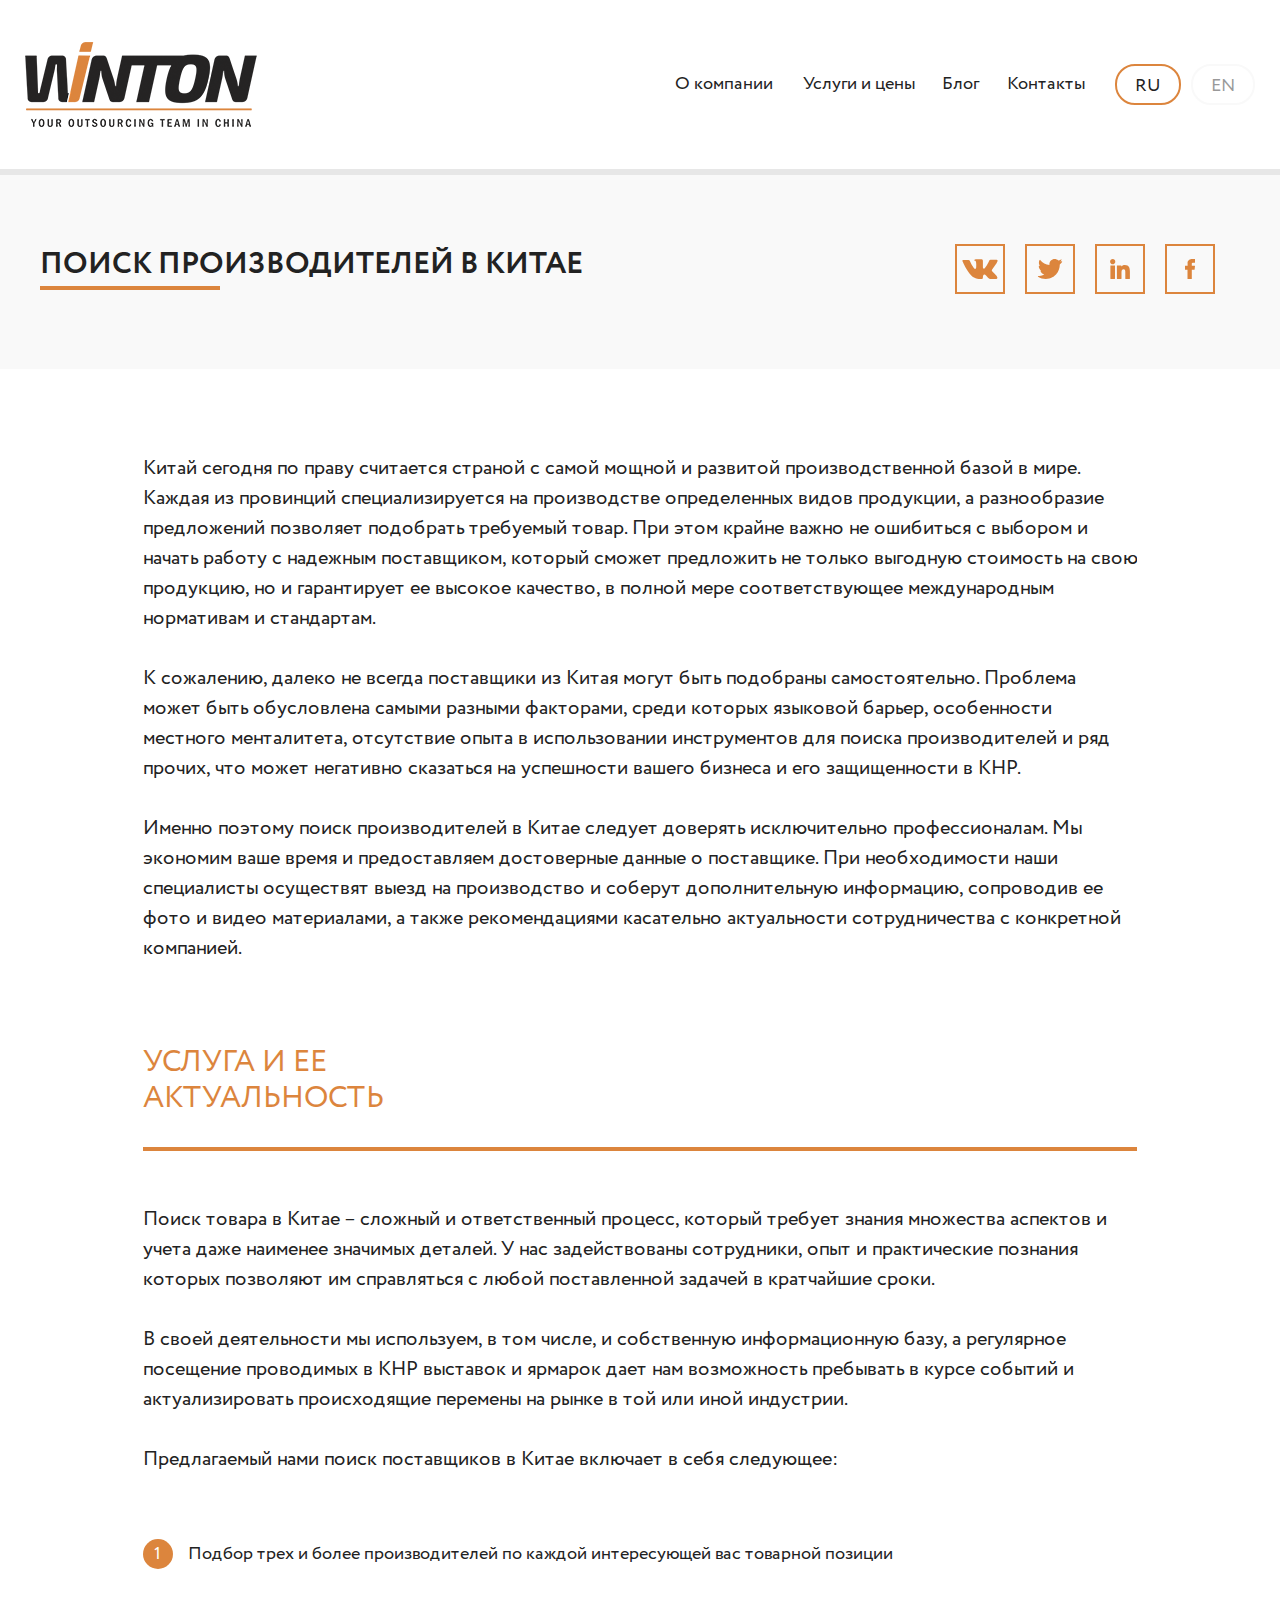
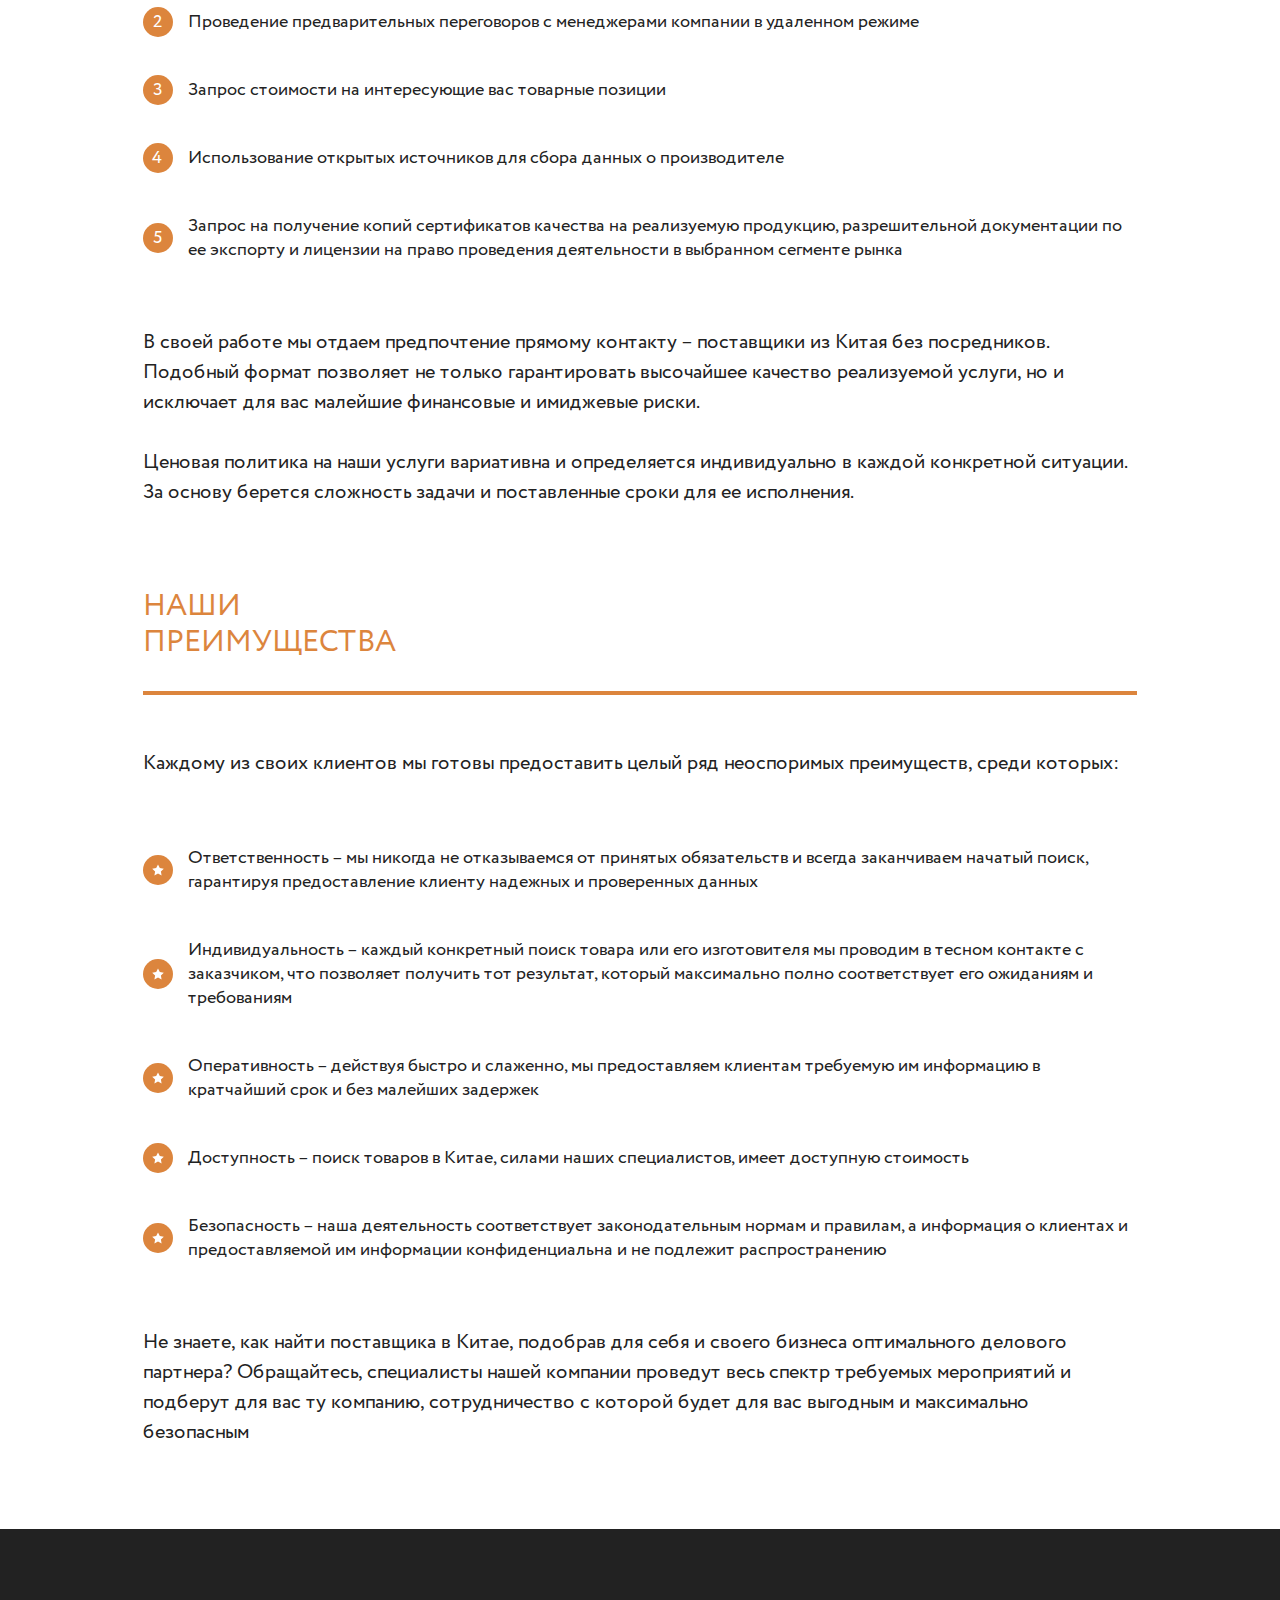
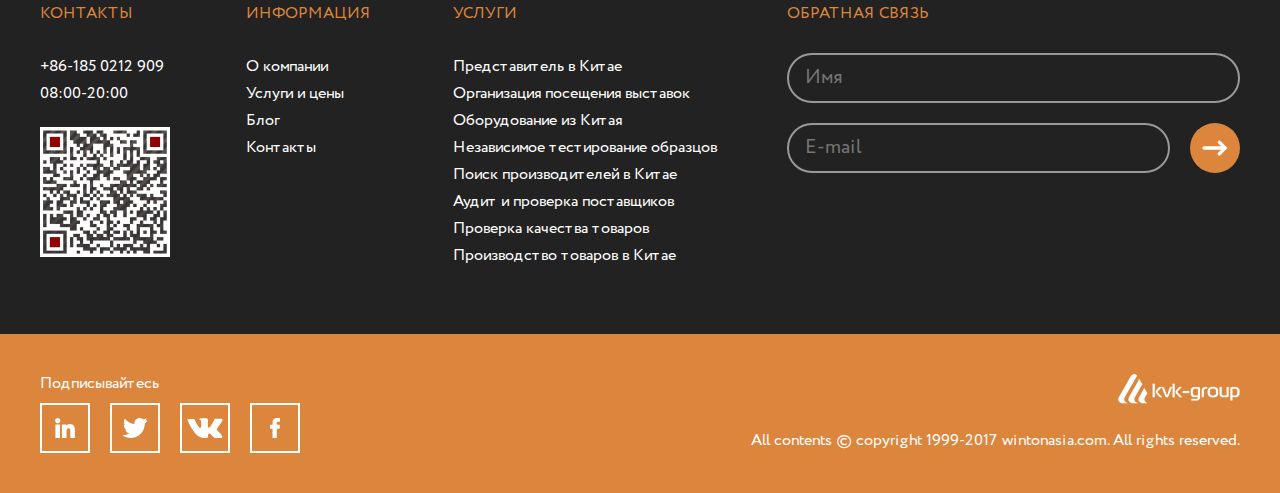
<file: app/internal1.html>
<!DOCTYPE html>
<html class="html" lang="ru" prefix="og: http://ogp.me/ns#">
  <head>
    <title>Поиск производителей в Китае</title>
    <meta http-equiv="Content-Type" content="text/html;charset=utf-8"/>
    <!-- Meta SEO - Description, Keywords, Title-->
    <meta name="title" content="Поиск производителей в Китае"/>
    <meta name="description" content="internal1"/>
    <meta name="keywords" content="internal1 - "/>
    <!-- Multilanguage localization-->
    <link rel="alternate" href="/" hreflang="x-default"/>
    <!-- Mobile viewport optimization-->
    <meta name="viewport" content="width=device-width, initial-scale=1"/>
    <meta name="HandheldFriendly" content="true"/>
    <meta name="MobileOptimized" content="320"/>
    <!--[if IEMobile]><meta http-equiv='cleartype' content='on' /><![endif]-->
    <!-- Replace favicon.ico and apple-touch-icon.png-->
    <!-- Disables automatic  of possible phone numbers and address in Safari on iOS-->
    <meta name="format-detection" content="telephone=no"/>
    <meta name="format-detection" content="address=no"/>
    <!-- Microformats Open Graph-->
    <meta property="og:title" content="Site name"/>
    <meta property="og:description" content="Описание сайта"/>
    <meta property="og:type" content="website"/>
    <meta property="og:locale" content="ru_RU"/>
    <meta property="og:image" content="/img/logo/microformat.png"/>
    <meta property="og:image:type" content="image/png"/>
    <meta property="og:url" content="/"/>
    <!-- Microformats Twitter Cards-->
    <meta name="twitter:card" content="summary"/>
    <meta name="twitter:site" content="@flickr"/>
    <meta name="twitter:title" content="My Site"/>
    <meta name="twitter:description" content="My Site is cool"/>
    <meta name="twitter:image" content="/img/logo/microformat.png"/>
    <!-- build:css css/bundle.min.css-->
    <!-- Fonts CSS-->
    <link rel="stylesheet" href="css/fonts.css?v=1512914053698">
    <!-- Bootstrap CSS-->
    <link rel="stylesheet" href="css/bootstrap.css?v=1512914053698">
    <!-- Font-Awesome CSS-->
    <link rel="stylesheet" href="css/font-awesome.css?v=1512914053698">
    <link rel="stylesheet" href="css/nice-select.css?v=1512914053698">
    <!-- Custom CSS-->
    <link rel="stylesheet" href="css/swiper.css?v=1512914053698">
    <link rel="stylesheet" href="css/style.css?v=1512914053698">
    <!-- endbuild-->
    <!-- HTML5 Shim and Respond.js IE8 support of HTML5 elements and media queries-->
    <!-- WARNING: Respond.js doesn't work if you view the page via file://--><!--[if lt IE 9]>
<script src="https://oss.maxcdn.com/libs/html5shiv/3.7.2/html5shiv.min.js?v=1512914053698"></script>
<script src="https://oss.maxcdn.com/libs/respond.js/1.4.2/respond.min.js?v=1512914053698"></script>
<![endif]-->
  </head>
  <body class="body">
    <header class="header">
      <div class="container">
        <div class="row justify-content-between header-block align-items-center">
          <div class="logo"><img src="img/logo/logo.png"><a class="full" href="./index.html"></a></div>
          <div class="header-content">
            <div class="header-nav">
              <div id="hamburger"><span></span><span></span><span></span></div>
              <ul class="nav-list top-menu">
                <li class="menu-item menu-item-type-post_type menu-item-object-page"><a href="/about.html">О компании</a>
                </li>
                <li class="menu-item menu-item-type-post_type menu-item-object-page"><a href="#">Услуги и цены</a>
                  <ul class="sub-menu">
                    <li class="menu-item menu-item-type-post_type menu-item-object-uslugi"><a href="#">Поиск производителей в Китае</a></li>
                    <li class="menu-item menu-item-type-post_type menu-item-object-uslugi"><a href="#">Проверка качества товаров</a></li>
                    <li class="menu-item menu-item-type-post_type menu-item-object-uslugi"><a href="#">Представитель в Китае</a></li>
                    <li class="menu-item menu-item-type-post_type menu-item-object-uslugi"><a href="#">Оборудование из Китая</a></li>
                    <li class="menu-item menu-item-type-post_type menu-item-object-uslugi"><a href="#">Аудит и проверка поставщиков</a></li>
                    <li class="menu-item menu-item-type-post_type menu-item-object-uslugi"><a href="#">Производство товаров в Китае</a></li>
                    <li class="menu-item menu-item-type-post_type menu-item-object-uslugi"><a href="#">Организация посещения выставок</a></li>
                    <li class="menu-item menu-item-type-post_type menu-item-object-uslugi"><a href="#">Независимое тестирование образцов</a></li>
                  </ul>
                </li>
                <li class="menu-item menu-item-type-post_type menu-item-object-page"><a href="/blog.html">Блог</a>
                </li>
                <li class="menu-item menu-item-type-post_type menu-item-object-page"><a href="/contacts.html">Контакты</a>
                </li>
              </ul>
            </div>
            <div class="languale-nav"><a class="language-item language-item--active" href="#">ru</a><a class="language-item" href="#">en</a>
            </div>
          </div>
        </div>
      </div>
    </header>
    <main class="main">
      <section class="page-title">
        <div class="container">
          <div class="row title-wrapper align-items-center justify-content-between">
            <div class="col-24 col-md-auto">
              <h2 class="title-headng">Поиск производителей в Китае</h2>
            </div>
            <div class="col-24 col-md-auto">
              <div class="social-wrapper justify-content-md-end justify-content-start">
                <ul class="social-list align-self-end">
                  <li class="social-item"><a class="social-item__link" href="#">
                      <svg class="svg svg--vk" version="1.1" xmlns="http://www.w3.org/2000/svg" xmlns:xlink="http://www.w3.org/1999/xlink" role="img">
                        <use xlink:href="img/sprite.svg#vk"></use>
                      </svg></a></li>
                  <li class="social-item"><a class="social-item__link" href="#">
                      <svg class="svg svg--twitter" version="1.1" xmlns="http://www.w3.org/2000/svg" xmlns:xlink="http://www.w3.org/1999/xlink" role="img">
                        <use xlink:href="img/sprite.svg#twitter"></use>
                      </svg></a></li>
                  <li class="social-item"><a class="social-item__link" href="#">
                      <svg class="svg svg--linkedin" version="1.1" xmlns="http://www.w3.org/2000/svg" xmlns:xlink="http://www.w3.org/1999/xlink" role="img">
                        <use xlink:href="img/sprite.svg#linkedin"></use>
                      </svg></a></li>
                  <li class="social-item"><a class="social-item__link" href="#">
                      <svg class="svg svg--facebook" version="1.1" xmlns="http://www.w3.org/2000/svg" xmlns:xlink="http://www.w3.org/1999/xlink" role="img">
                        <use xlink:href="img/sprite.svg#facebook"></use>
                      </svg></a></li>
                </ul>
              </div>
            </div>
          </div>
        </div>
      </section>
      <article class="internal">
        <div class="container">
          <div class="row justify-content-center">
            <div class="col-24 col-lg-22 col-xl-20">
              <section class="post internal__item">
                <p class="rn-text internal__text">Китай сегодня по праву считается страной с самой мощной и развитой производственной базой в мире. Каждая из провинций специализируется на производстве определенных видов продукции, а разнообразие предложений позволяет подобрать требуемый товар. При этом крайне важно не ошибиться с выбором и начать работу с надежным поставщиком, который сможет предложить не только выгодную стоимость на свою продукцию, но и гарантирует ее высокое качество, в полной мере соответствующее международным нормативам и стандартам.</p>
                <p class="rn-text internal__text">К сожалению, далеко не всегда поставщики из Китая могут быть подобраны самостоятельно. Проблема может быть обусловлена самыми разными факторами, среди которых языковой барьер, особенности местного менталитета, отсутствие опыта в использовании инструментов для поиска производителей и ряд прочих, что может негативно сказаться на успешности вашего бизнеса и его защищенности в КНР.</p>
                <p class="rn-text internal__text">Именно поэтому поиск производителей в Китае следует доверять исключительно профессионалам. Мы экономим ваше время и предоставляем достоверные данные о поставщике. При необходимости наши специалисты осуществят выезд на производство и соберут дополнительную информацию, сопроводив ее фото и видео материалами, а также рекомендациями касательно актуальности сотрудничества с конкретной компанией.</p>
              </section>
              <section class="post internal__item">
                <div class="row">
                  <div class="col-24">
                    <h2 class="rn-heading post__heading">Услуга и ее <br>актуальность</h2>
                    <p>Поиск товара в Китае – сложный и ответственный процесс, который требует знания множества аспектов и учета даже наименее значимых деталей. У нас задействованы сотрудники, опыт и практические познания которых позволяют им справляться с любой поставленной задачей в кратчайшие сроки.</p>
                    <p>В своей деятельности мы используем, в том числе, и собственную информационную базу, а регулярное посещение проводимых в КНР выставок и ярмарок дает нам возможность пребывать в курсе событий и актуализировать происходящие перемены на рынке в той или иной индустрии.</p>
                    <p>Предлагаемый нами поиск поставщиков в Китае включает в себя следующее:</p>
                  </div>
                  <div class="col-24">
                    <ol>
                      <li>Подбор трех и более производителей по каждой интересующей вас товарной позиции</li>
                      <li>Проведение предварительных переговоров с менеджерами компании в удаленном режиме</li>
                      <li>Запрос стоимости на интересующие вас товарные позиции</li>
                      <li>Использование открытых источников для сбора данных о производителе</li>
                      <li>Запрос на получение копий сертификатов качества на реализуемую продукцию, разрешительной документации по ее экспорту и лицензии на право проведения деятельности в выбранном сегменте рынка</li>
                    </ol>
                  </div>
                  <div class="col-24">
                    <p>В своей работе мы отдаем предпочтение прямому контакту – поставщики из Китая без посредников. Подобный формат позволяет не только гарантировать высочайшее качество реализуемой услуги, но и исключает для вас малейшие финансовые и имиджевые риски.</p>
                    <p>Ценовая политика на наши услуги вариативна и определяется индивидуально в каждой конкретной ситуации. За основу берется сложность задачи и поставленные сроки для ее исполнения.</p>
                  </div>
                </div>
              </section>
              <section class="post internal__item">
                <div class="row">
                  <div class="col-24">
                    <h2 class="rn-heading post__heading">Наши <br>преимущества</h2>
                    <p>Каждому из своих клиентов мы готовы предоставить целый ряд неоспоримых преимуществ, среди которых:</p>
                  </div>
                </div>
                <div class="row align-items-center">
                  <div class="col-24">
                    <ul>
                      <li>Ответственность – мы никогда не отказываемся от принятых обязательств и всегда заканчиваем начатый поиск, гарантируя предоставление клиенту надежных и проверенных данных</li>
                      <li>Индивидуальность – каждый конкретный поиск товара или его изготовителя мы проводим в тесном контакте с заказчиком, что позволяет получить тот результат, который максимально полно соответствует его ожиданиям и требованиям</li>
                      <li>Оперативность – действуя быстро и слаженно, мы предоставляем клиентам требуемую им информацию в кратчайший срок и без малейших задержек</li>
                      <li>Доступность – поиск товаров в Китае, силами наших специалистов, имеет доступную стоимость</li>
                      <li>Безопасность – наша деятельность соответствует законодательным нормам и правилам, а информация о клиентах и предоставляемой им информации конфиденциальна и не подлежит распространению</li>
                    </ul>
                  </div>
                  <div class="col-24">
                    <p>Не знаете, как найти поставщика в Китае, подобрав для себя и своего бизнеса оптимального делового партнера? Обращайтесь, специалисты нашей компании проведут весь спектр требуемых мероприятий и подберут для вас ту компанию, сотрудничество с которой будет для вас выгодным и максимально безопасным</p>
                  </div>
                </div>
              </section>
            </div>
          </div>
        </div>
      </article>
    </main>
    <footer>
      <div class="footer-top">
        <div class="container">
          <div class="row justify-content-center">
            <div class="col-24 col-sm-8 col-md-24 col-xl-14 footer-nav">
              <div class="footer-menu">
                <h4 class="footer-top-heading">Контакты</h4>
                <div class="footer-nav-wrapper">
                  <ul class="footer-nav-list">
                    <li class="footer-nav-item"><a class="footer-nav-item__link" href="tel:861850212909">+86-185 0212 909</a></li>
                    <li class="footer-nav-item">08:00-20:00</li>
                  </ul>
                  <div class="footer-qr"><img src="./img/qr.jpg"></div>
                </div>
              </div>
              <div class="footer-menu">
                <h4 class="footer-top-heading">информация</h4>
                <ul class="footer-nav-list">
                  <li class="footer-nav-item"><a class="footer-nav-item__link" href="/about.html">О компании</a></li>
                  <li class="footer-nav-item"><a class="footer-nav-item__link" href="#">Услуги и цены</a></li>
                  <li class="footer-nav-item"><a class="footer-nav-item__link" href="/blog.html">Блог</a></li>
                  <li class="footer-nav-item"><a class="footer-nav-item__link" href="/contacts.html">Контакты</a></li>
                </ul>
              </div>
              <div class="footer-menu footer-menu--big">
                <h4 class="footer-top-heading">услуги</h4>
                <ul class="footer-nav-list">
                  <li class="footer-nav-item"><a class="footer-nav-item__link" href="#">Представитель в Китае</a></li>
                  <li class="footer-nav-item"><a class="footer-nav-item__link" href="#">Организация посещения выставок</a></li>
                  <li class="footer-nav-item"><a class="footer-nav-item__link" href="#">Оборудование из Китая</a></li>
                  <li class="footer-nav-item"><a class="footer-nav-item__link" href="#">Независимое тестирование образцов</a></li>
                  <li class="footer-nav-item"><a class="footer-nav-item__link" href="#">Поиск производителей в Китае</a></li>
                  <li class="footer-nav-item"><a class="footer-nav-item__link" href="#">Аудит и проверка поставщиков</a></li>
                  <li class="footer-nav-item"><a class="footer-nav-item__link" href="#">Проверка качества товаров</a></li>
                  <li class="footer-nav-item"><a class="footer-nav-item__link" href="#">Производство товаров в Китае</a></li>
                </ul>
              </div>
            </div>
            <div class="col-24 col-sm-16 col-md-24 col-xl-10">
              <div class="footer-form-wrapper">
                <h4 class="footer-top-heading">обратная связь</h4>
                <form class="footer-form"></form>
                <input class="footer-input" type="text" placeholder="Имя">
                <div class="form-group form-group--footer">
                  <input class="footer-input" type="email" placeholder="E-mail">
                  <button class="footer-button"></button>
                </div>
              </div>
            </div>
          </div>
        </div>
      </div>
      <div class="footer-bottom">
        <div class="container">
          <div class="row justify-content-between align-items-stretch">
            <div class="col-24 col-md-12 footer-bottom-social justify-content-md-start align-items-md-start align-items-center justify-content-center">
              <h4 class="footer-bottom-heading">Подписывайтесь</h4>
              <ul class="footer-social-list">
                <li class="footer-social-item"><a class="footer-social-item__link" href="#">
                    <svg class="svg svg--linkedin" version="1.1" xmlns="http://www.w3.org/2000/svg" xmlns:xlink="http://www.w3.org/1999/xlink" role="img">
                      <use xlink:href="img/sprite.svg#linkedin"></use>
                    </svg></a></li>
                <li class="footer-social-item"><a class="footer-social-item__link" href="#">
                    <svg class="svg svg--twitter" version="1.1" xmlns="http://www.w3.org/2000/svg" xmlns:xlink="http://www.w3.org/1999/xlink" role="img">
                      <use xlink:href="img/sprite.svg#twitter"></use>
                    </svg></a></li>
                <li class="footer-social-item"><a class="footer-social-item__link" href="#">
                    <svg class="svg svg--vk" version="1.1" xmlns="http://www.w3.org/2000/svg" xmlns:xlink="http://www.w3.org/1999/xlink" role="img">
                      <use xlink:href="img/sprite.svg#vk"></use>
                    </svg></a></li>
                <li class="footer-social-item"><a class="footer-social-item__link" href="#">
                    <svg class="svg svg--facebook" version="1.1" xmlns="http://www.w3.org/2000/svg" xmlns:xlink="http://www.w3.org/1999/xlink" role="img">
                      <use xlink:href="img/sprite.svg#facebook"></use>
                    </svg></a></li>
              </ul>
            </div>
            <div class="col-24 col-md-12 footer-bottom-contacts justify-content-md-between align-items-md-end align-items-center justify-content-center"><a class="footer-bottom-logo" href="#"><img src="./img/logo/kvk-logo.png"></a>
              <p class="footer-bottom-information text-center text-md-right">All contents © copyright 1999-2017 wintonasia.com. All rights reserved.</p>
            </div>
          </div>
        </div>
      </div>
    </footer>
    <!-- jQuery-->
    <script src="js/jquery.js?v=1512914053698"></script>
    <!-- Bootstrap JavaScript-->
    <script src="js/bootstrap-modal.js?v=1512914053698"></script>
    <!-- Old browsers reject JavaScript-->
    <script src="js/jquery.reject.js?v=1512914053698"></script>
    <!-- Custom JavaScript-->
    <script src="js/swiper.min.js?v=1512914053698"></script>
    <script src="js/jquery.nice-select.min.js?v=1512914053698"></script>
    <script src="js/main.js?v=1512914053698"></script>
    <!-- endbuild-->
  </body>
</html>
</file>
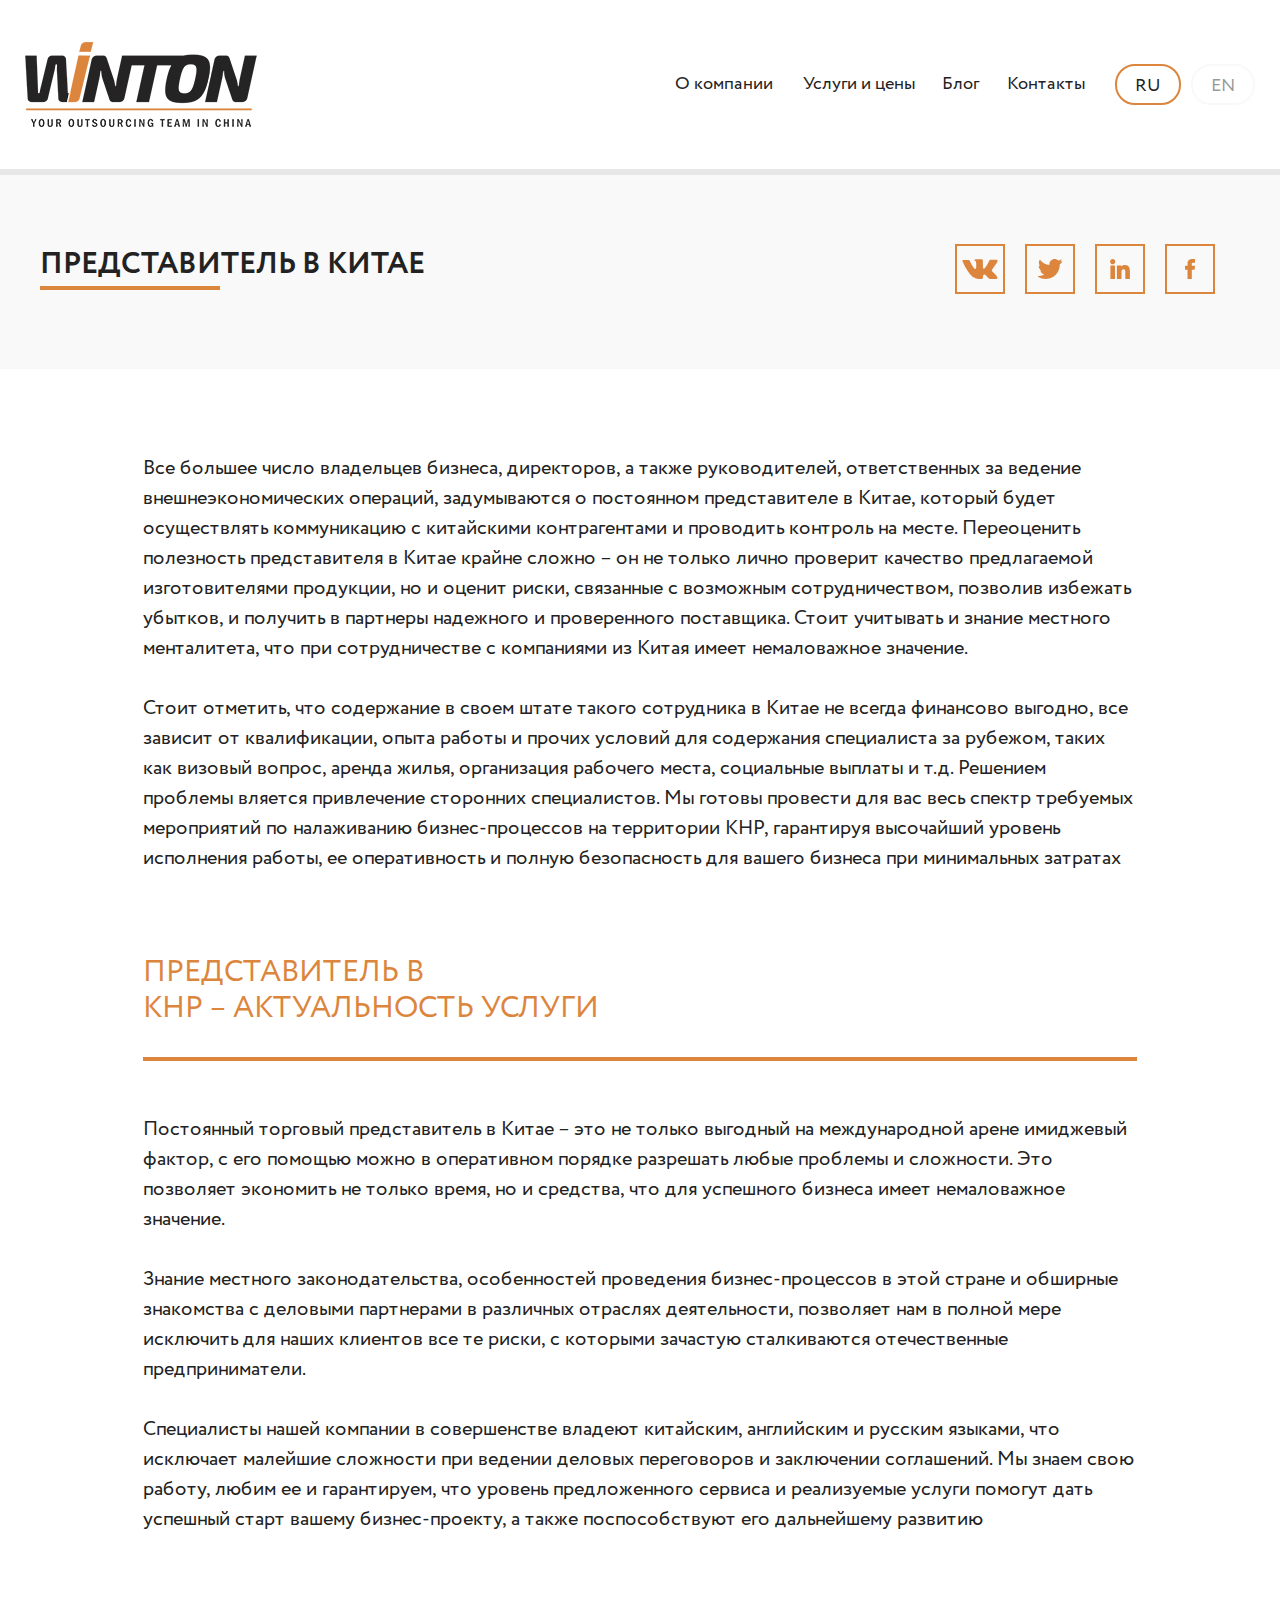
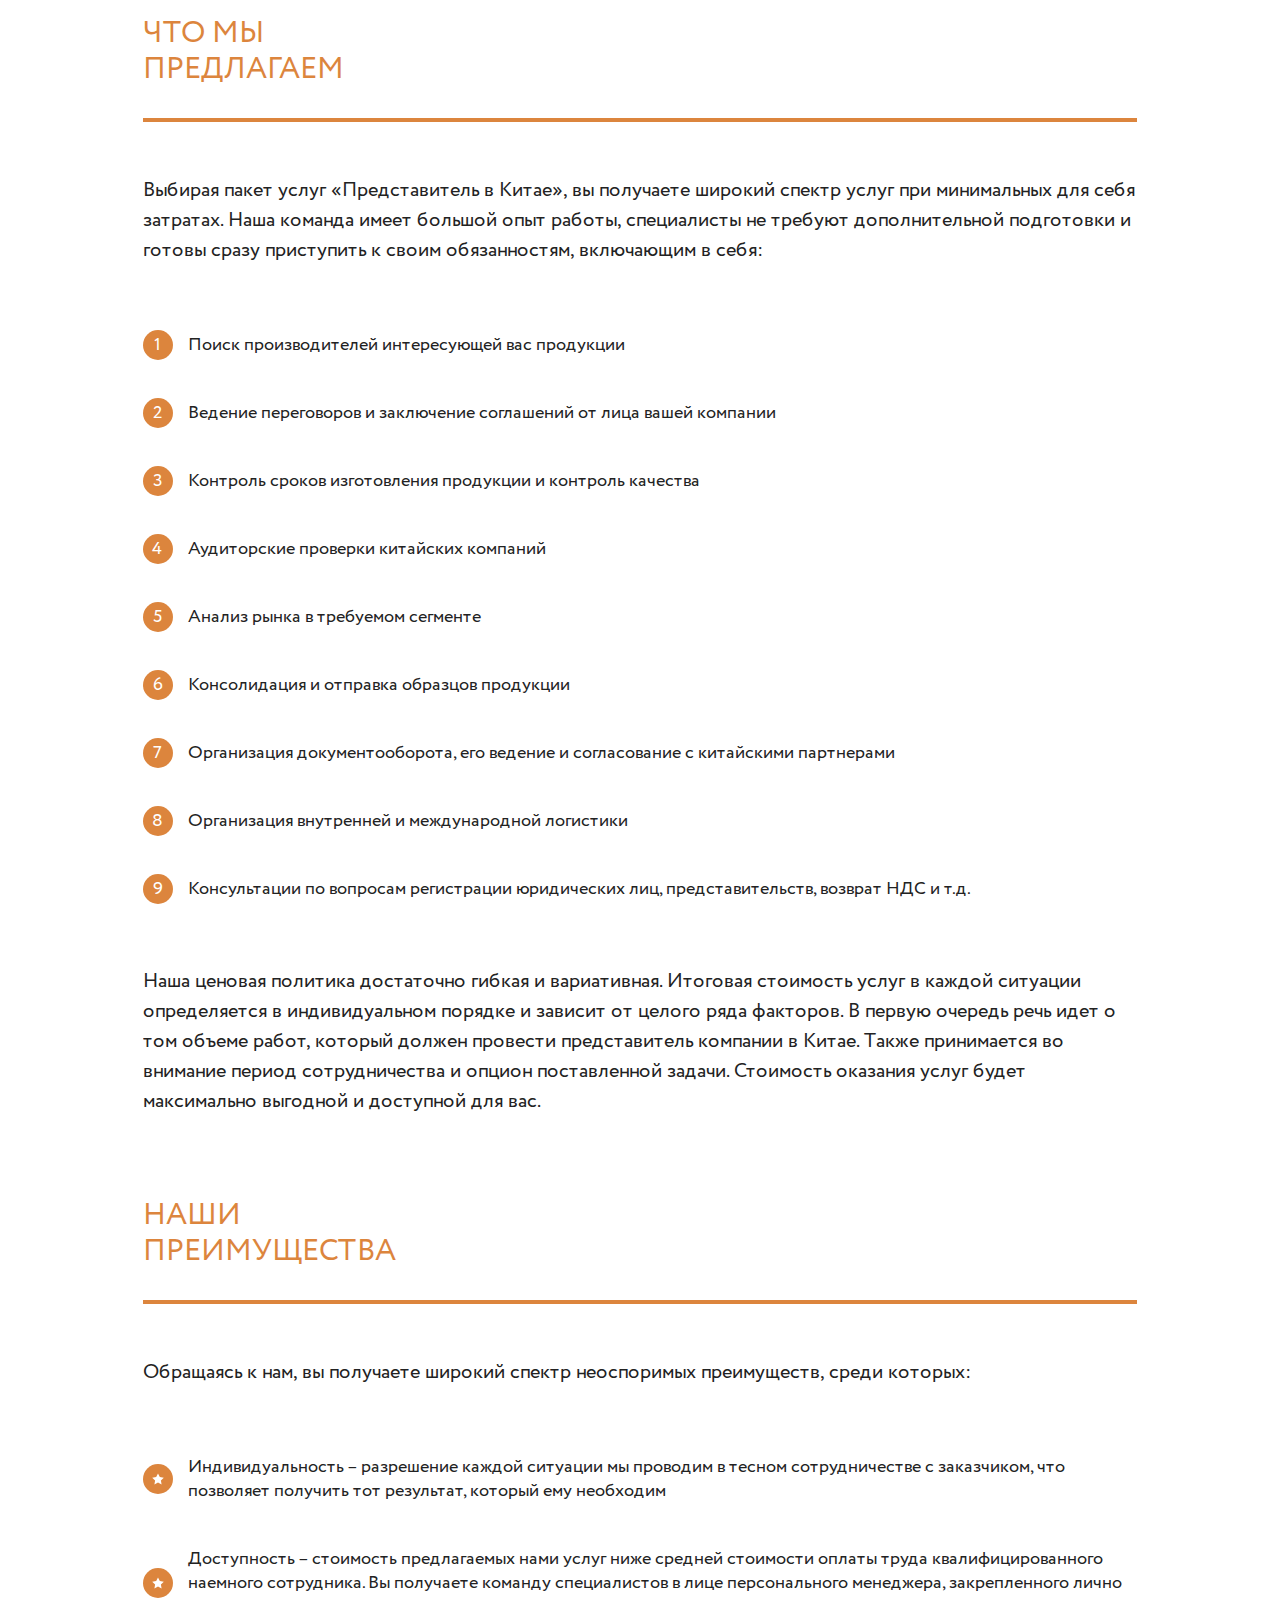
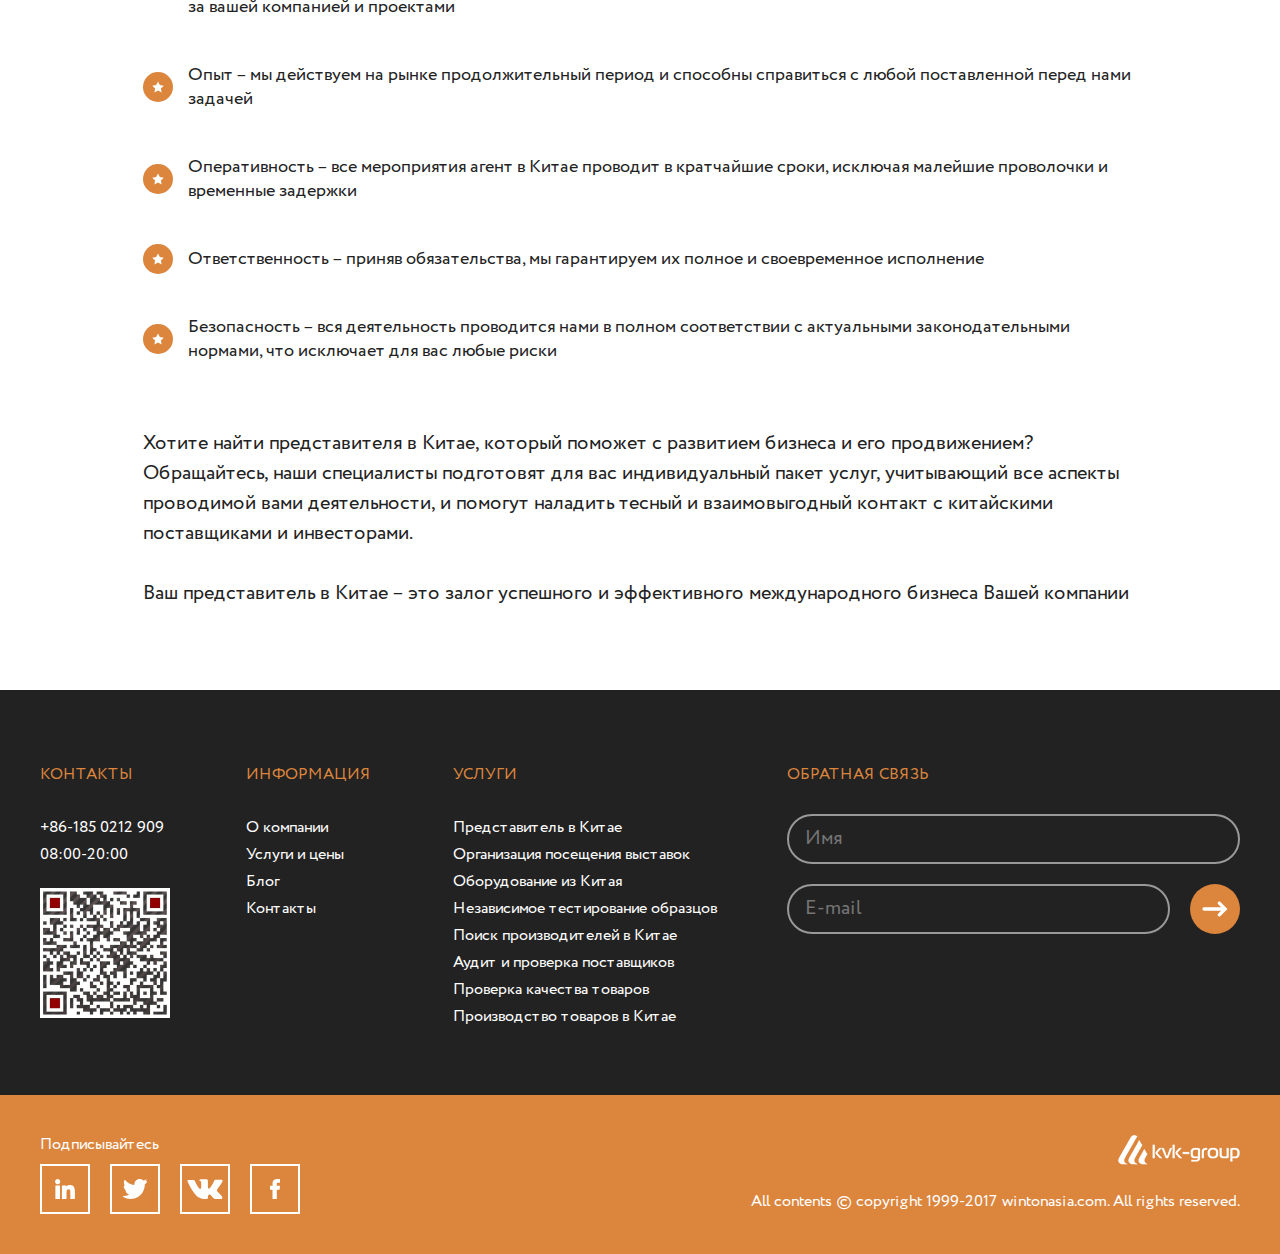
<file: app/internal2.html>
<!DOCTYPE html>
<html class="html" lang="ru" prefix="og: http://ogp.me/ns#">
  <head>
    <title>Представитель в Китае</title>
    <meta http-equiv="Content-Type" content="text/html;charset=utf-8"/>
    <!-- Meta SEO - Description, Keywords, Title-->
    <meta name="title" content="Представитель в Китае"/>
    <meta name="description" content="internal2"/>
    <meta name="keywords" content="internal2 - "/>
    <!-- Multilanguage localization-->
    <link rel="alternate" href="/" hreflang="x-default"/>
    <!-- Mobile viewport optimization-->
    <meta name="viewport" content="width=device-width, initial-scale=1"/>
    <meta name="HandheldFriendly" content="true"/>
    <meta name="MobileOptimized" content="320"/>
    <!--[if IEMobile]><meta http-equiv='cleartype' content='on' /><![endif]-->
    <!-- Replace favicon.ico and apple-touch-icon.png-->
    <!-- Disables automatic  of possible phone numbers and address in Safari on iOS-->
    <meta name="format-detection" content="telephone=no"/>
    <meta name="format-detection" content="address=no"/>
    <!-- Microformats Open Graph-->
    <meta property="og:title" content="Site name"/>
    <meta property="og:description" content="Описание сайта"/>
    <meta property="og:type" content="website"/>
    <meta property="og:locale" content="ru_RU"/>
    <meta property="og:image" content="/img/logo/microformat.png"/>
    <meta property="og:image:type" content="image/png"/>
    <meta property="og:url" content="/"/>
    <!-- Microformats Twitter Cards-->
    <meta name="twitter:card" content="summary"/>
    <meta name="twitter:site" content="@flickr"/>
    <meta name="twitter:title" content="My Site"/>
    <meta name="twitter:description" content="My Site is cool"/>
    <meta name="twitter:image" content="/img/logo/microformat.png"/>
    <!-- build:css css/bundle.min.css-->
    <!-- Fonts CSS-->
    <link rel="stylesheet" href="css/fonts.css?v=1512914053698">
    <!-- Bootstrap CSS-->
    <link rel="stylesheet" href="css/bootstrap.css?v=1512914053698">
    <!-- Font-Awesome CSS-->
    <link rel="stylesheet" href="css/font-awesome.css?v=1512914053698">
    <link rel="stylesheet" href="css/nice-select.css?v=1512914053698">
    <!-- Custom CSS-->
    <link rel="stylesheet" href="css/swiper.css?v=1512914053698">
    <link rel="stylesheet" href="css/style.css?v=1512914053698">
    <!-- endbuild-->
    <!-- HTML5 Shim and Respond.js IE8 support of HTML5 elements and media queries-->
    <!-- WARNING: Respond.js doesn't work if you view the page via file://--><!--[if lt IE 9]>
<script src="https://oss.maxcdn.com/libs/html5shiv/3.7.2/html5shiv.min.js?v=1512914053698"></script>
<script src="https://oss.maxcdn.com/libs/respond.js/1.4.2/respond.min.js?v=1512914053698"></script>
<![endif]-->
  </head>
  <body class="body">
    <header class="header">
      <div class="container">
        <div class="row justify-content-between header-block align-items-center">
          <div class="logo"><img src="img/logo/logo.png"><a class="full" href="./index.html"></a></div>
          <div class="header-content">
            <div class="header-nav">
              <div id="hamburger"><span></span><span></span><span></span></div>
              <ul class="nav-list top-menu">
                <li class="menu-item menu-item-type-post_type menu-item-object-page"><a href="/about.html">О компании</a>
                </li>
                <li class="menu-item menu-item-type-post_type menu-item-object-page"><a href="#">Услуги и цены</a>
                  <ul class="sub-menu">
                    <li class="menu-item menu-item-type-post_type menu-item-object-uslugi"><a href="#">Поиск производителей в Китае</a></li>
                    <li class="menu-item menu-item-type-post_type menu-item-object-uslugi"><a href="#">Проверка качества товаров</a></li>
                    <li class="menu-item menu-item-type-post_type menu-item-object-uslugi"><a href="#">Представитель в Китае</a></li>
                    <li class="menu-item menu-item-type-post_type menu-item-object-uslugi"><a href="#">Оборудование из Китая</a></li>
                    <li class="menu-item menu-item-type-post_type menu-item-object-uslugi"><a href="#">Аудит и проверка поставщиков</a></li>
                    <li class="menu-item menu-item-type-post_type menu-item-object-uslugi"><a href="#">Производство товаров в Китае</a></li>
                    <li class="menu-item menu-item-type-post_type menu-item-object-uslugi"><a href="#">Организация посещения выставок</a></li>
                    <li class="menu-item menu-item-type-post_type menu-item-object-uslugi"><a href="#">Независимое тестирование образцов</a></li>
                  </ul>
                </li>
                <li class="menu-item menu-item-type-post_type menu-item-object-page"><a href="/blog.html">Блог</a>
                </li>
                <li class="menu-item menu-item-type-post_type menu-item-object-page"><a href="/contacts.html">Контакты</a>
                </li>
              </ul>
            </div>
            <div class="languale-nav"><a class="language-item language-item--active" href="#">ru</a><a class="language-item" href="#">en</a>
            </div>
          </div>
        </div>
      </div>
    </header>
    <main class="main">
      <section class="page-title">
        <div class="container">
          <div class="row title-wrapper align-items-center justify-content-between">
            <div class="col-24 col-md-auto">
              <h2 class="title-headng">Представитель в Китае</h2>
            </div>
            <div class="col-24 col-md-auto">
              <div class="social-wrapper justify-content-md-end justify-content-start">
                <ul class="social-list align-self-end">
                  <li class="social-item"><a class="social-item__link" href="#">
                      <svg class="svg svg--vk" version="1.1" xmlns="http://www.w3.org/2000/svg" xmlns:xlink="http://www.w3.org/1999/xlink" role="img">
                        <use xlink:href="img/sprite.svg#vk"></use>
                      </svg></a></li>
                  <li class="social-item"><a class="social-item__link" href="#">
                      <svg class="svg svg--twitter" version="1.1" xmlns="http://www.w3.org/2000/svg" xmlns:xlink="http://www.w3.org/1999/xlink" role="img">
                        <use xlink:href="img/sprite.svg#twitter"></use>
                      </svg></a></li>
                  <li class="social-item"><a class="social-item__link" href="#">
                      <svg class="svg svg--linkedin" version="1.1" xmlns="http://www.w3.org/2000/svg" xmlns:xlink="http://www.w3.org/1999/xlink" role="img">
                        <use xlink:href="img/sprite.svg#linkedin"></use>
                      </svg></a></li>
                  <li class="social-item"><a class="social-item__link" href="#">
                      <svg class="svg svg--facebook" version="1.1" xmlns="http://www.w3.org/2000/svg" xmlns:xlink="http://www.w3.org/1999/xlink" role="img">
                        <use xlink:href="img/sprite.svg#facebook"></use>
                      </svg></a></li>
                </ul>
              </div>
            </div>
          </div>
        </div>
      </section>
      <article class="internal">
        <div class="container">
          <div class="row justify-content-center">
            <div class="col-24 col-lg-22 col-xl-20">
              <section class="post internal__item">
                <p class="rn-text internal__text">Все большее число владельцев бизнеса, директоров, а также руководителей, ответственных за ведение внешнеэкономических операций, задумываются о постоянном представителе в Китае, который будет осуществлять коммуникацию с китайскими контрагентами и проводить контроль на месте. Переоценить полезность представителя в Китае крайне сложно – он не только лично проверит качество предлагаемой  изготовителями продукции, но и оценит риски, связанные с возможным сотрудничеством, позволив избежать убытков, и получить в партнеры надежного и проверенного поставщика. Стоит учитывать и знание местного менталитета, что при сотрудничестве с компаниями из Китая имеет немаловажное значение.</p>
                <p class="rn-text internal__text">Стоит отметить, что содержание в своем штате такого сотрудника в Китае не всегда финансово выгодно, все зависит от квалификации, опыта работы и прочих условий для содержания специалиста за рубежом, таких как визовый вопрос, аренда жилья, организация рабочего места, социальные выплаты и т.д. Решением проблемы  вляется привлечение сторонних специалистов. Мы готовы провести для вас весь спектр требуемых мероприятий по налаживанию бизнес-процессов на территории КНР, гарантируя высочайший уровень исполнения работы, ее оперативность и полную безопасность для вашего бизнеса при минимальных затратах</p>
              </section>
              <section class="post internal__item">
                <div class="row">
                  <div class="col-24">
                    <h2 class="rn-heading post__heading">Представитель в <br>КНР – актуальность услуги</h2>
                    <p>Постоянный торговый представитель в Китае – это не только выгодный на международной арене имиджевый фактор, с его помощью можно в оперативном порядке разрешать любые проблемы и сложности. Это позволяет экономить не только время, но и средства, что для успешного бизнеса имеет немаловажное значение.</p>
                    <p>Знание местного законодательства, особенностей проведения бизнес-процессов в этой стране и обширные знакомства с деловыми партнерами в различных отраслях деятельности, позволяет нам в полной мере исключить для наших клиентов все те риски, с которыми зачастую сталкиваются отечественные предприниматели.</p>
                    <p>Специалисты нашей компании в совершенстве владеют китайским, английским и русским языками, что исключает малейшие сложности при ведении деловых переговоров и заключении соглашений. Мы знаем свою работу, любим ее и гарантируем, что уровень предложенного сервиса и реализуемые услуги помогут дать успешный старт вашему бизнес-проекту, а также поспособствуют его дальнейшему развитию</p>
                  </div>
                </div>
              </section>
              <section class="post internal__item">
                <div class="row">
                  <div class="col-24">
                    <h2 class="rn-heading post__heading">Что мы <br>предлагаем</h2>
                    <p>Выбирая пакет услуг «Представитель в Китае», вы получаете широкий спектр услуг при минимальных для себя затратах. Наша команда имеет большой опыт работы, специалисты не требуют дополнительной подготовки и готовы сразу приступить к своим обязанностям, включающим в себя:</p>
                  </div>
                  <div class="col-24">
                    <ol>
                      <li>Поиск производителей интересующей вас продукции</li>
                      <li>Ведение переговоров и заключение соглашений от лица вашей компании</li>
                      <li>Контроль сроков изготовления продукции и контроль качества</li>
                      <li>Аудиторские проверки китайских компаний</li>
                      <li>Анализ рынка в требуемом сегменте</li>
                      <li>Консолидация и отправка образцов продукции</li>
                      <li>Организация документооборота, его ведение и согласование с китайскими партнерами</li>
                      <li>Организация внутренней и международной логистики</li>
                      <li>Консультации по вопросам регистрации юридических лиц, представительств, возврат НДС и т.д.</li>
                    </ol>
                  </div>
                  <div class="col-24">
                    <p class="rn-text services__text post__text">Наша ценовая политика достаточно гибкая и вариативная. Итоговая стоимость услуг в каждой ситуации определяется в индивидуальном порядке и зависит от целого ряда факторов. В первую очередь речь идет о том объеме работ, который должен провести представитель компании в Китае. Также принимается во внимание  период сотрудничества и опцион поставленной задачи. Стоимость оказания услуг будет максимально выгодной и  доступной для вас.</p>
                  </div>
                </div>
              </section>
              <section class="post internal__item">
                <div class="row">
                  <div class="col-24">
                    <h2 class="rn-heading post__heading">Наши <br>преимущества</h2>
                    <p>Обращаясь к нам, вы получаете широкий спектр неоспоримых преимуществ, среди которых:</p>
                  </div>
                </div>
                <div class="row align-items-center">
                  <div class="col-24">
                    <ul>
                      <li>Индивидуальность – разрешение каждой ситуации мы проводим в тесном сотрудничестве с заказчиком, что позволяет получить тот результат, который ему необходим</li>
                      <li>Доступность – стоимость предлагаемых нами услуг ниже средней стоимости оплаты труда квалифицированного наемного сотрудника. Вы получаете команду специалистов в лице персонального менеджера, закрепленного лично за вашей компанией и проектами</li>
                      <li>Опыт – мы действуем на рынке продолжительный период и способны справиться с любой поставленной перед нами задачей</li>
                      <li>Оперативность – все мероприятия агент в Китае проводит в кратчайшие сроки, исключая малейшие проволочки и временные задержки</li>
                      <li>Ответственность – приняв обязательства, мы гарантируем их полное и своевременное исполнение</li>
                      <li>Безопасность – вся деятельность проводится нами в полном соответствии с актуальными законодательными нормами, что исключает для вас любые риски</li>
                    </ul>
                  </div>
                  <div class="col-24">
                    <p class="rn-text services__text post__text">Хотите найти представителя в Китае, который поможет с развитием бизнеса и его продвижением? Обращайтесь, наши специалисты подготовят для вас индивидуальный пакет услуг, учитывающий все аспекты проводимой вами деятельности, и помогут наладить тесный и взаимовыгодный контакт с китайскими поставщиками и инвесторами.</p>
                    <p class="rn-text services__text post__text">Ваш представитель в Китае – это залог успешного и эффективного международного  бизнеса Вашей компании</p>
                  </div>
                </div>
              </section>
            </div>
          </div>
        </div>
      </article>
    </main>
    <footer>
      <div class="footer-top">
        <div class="container">
          <div class="row justify-content-center">
            <div class="col-24 col-sm-8 col-md-24 col-xl-14 footer-nav">
              <div class="footer-menu">
                <h4 class="footer-top-heading">Контакты</h4>
                <div class="footer-nav-wrapper">
                  <ul class="footer-nav-list">
                    <li class="footer-nav-item"><a class="footer-nav-item__link" href="tel:861850212909">+86-185 0212 909</a></li>
                    <li class="footer-nav-item">08:00-20:00</li>
                  </ul>
                  <div class="footer-qr"><img src="./img/qr.jpg"></div>
                </div>
              </div>
              <div class="footer-menu">
                <h4 class="footer-top-heading">информация</h4>
                <ul class="footer-nav-list">
                  <li class="footer-nav-item"><a class="footer-nav-item__link" href="/about.html">О компании</a></li>
                  <li class="footer-nav-item"><a class="footer-nav-item__link" href="#">Услуги и цены</a></li>
                  <li class="footer-nav-item"><a class="footer-nav-item__link" href="/blog.html">Блог</a></li>
                  <li class="footer-nav-item"><a class="footer-nav-item__link" href="/contacts.html">Контакты</a></li>
                </ul>
              </div>
              <div class="footer-menu footer-menu--big">
                <h4 class="footer-top-heading">услуги</h4>
                <ul class="footer-nav-list">
                  <li class="footer-nav-item"><a class="footer-nav-item__link" href="#">Представитель в Китае</a></li>
                  <li class="footer-nav-item"><a class="footer-nav-item__link" href="#">Организация посещения выставок</a></li>
                  <li class="footer-nav-item"><a class="footer-nav-item__link" href="#">Оборудование из Китая</a></li>
                  <li class="footer-nav-item"><a class="footer-nav-item__link" href="#">Независимое тестирование образцов</a></li>
                  <li class="footer-nav-item"><a class="footer-nav-item__link" href="#">Поиск производителей в Китае</a></li>
                  <li class="footer-nav-item"><a class="footer-nav-item__link" href="#">Аудит и проверка поставщиков</a></li>
                  <li class="footer-nav-item"><a class="footer-nav-item__link" href="#">Проверка качества товаров</a></li>
                  <li class="footer-nav-item"><a class="footer-nav-item__link" href="#">Производство товаров в Китае</a></li>
                </ul>
              </div>
            </div>
            <div class="col-24 col-sm-16 col-md-24 col-xl-10">
              <div class="footer-form-wrapper">
                <h4 class="footer-top-heading">обратная связь</h4>
                <form class="footer-form"></form>
                <input class="footer-input" type="text" placeholder="Имя">
                <div class="form-group form-group--footer">
                  <input class="footer-input" type="email" placeholder="E-mail">
                  <button class="footer-button"></button>
                </div>
              </div>
            </div>
          </div>
        </div>
      </div>
      <div class="footer-bottom">
        <div class="container">
          <div class="row justify-content-between align-items-stretch">
            <div class="col-24 col-md-12 footer-bottom-social justify-content-md-start align-items-md-start align-items-center justify-content-center">
              <h4 class="footer-bottom-heading">Подписывайтесь</h4>
              <ul class="footer-social-list">
                <li class="footer-social-item"><a class="footer-social-item__link" href="#">
                    <svg class="svg svg--linkedin" version="1.1" xmlns="http://www.w3.org/2000/svg" xmlns:xlink="http://www.w3.org/1999/xlink" role="img">
                      <use xlink:href="img/sprite.svg#linkedin"></use>
                    </svg></a></li>
                <li class="footer-social-item"><a class="footer-social-item__link" href="#">
                    <svg class="svg svg--twitter" version="1.1" xmlns="http://www.w3.org/2000/svg" xmlns:xlink="http://www.w3.org/1999/xlink" role="img">
                      <use xlink:href="img/sprite.svg#twitter"></use>
                    </svg></a></li>
                <li class="footer-social-item"><a class="footer-social-item__link" href="#">
                    <svg class="svg svg--vk" version="1.1" xmlns="http://www.w3.org/2000/svg" xmlns:xlink="http://www.w3.org/1999/xlink" role="img">
                      <use xlink:href="img/sprite.svg#vk"></use>
                    </svg></a></li>
                <li class="footer-social-item"><a class="footer-social-item__link" href="#">
                    <svg class="svg svg--facebook" version="1.1" xmlns="http://www.w3.org/2000/svg" xmlns:xlink="http://www.w3.org/1999/xlink" role="img">
                      <use xlink:href="img/sprite.svg#facebook"></use>
                    </svg></a></li>
              </ul>
            </div>
            <div class="col-24 col-md-12 footer-bottom-contacts justify-content-md-between align-items-md-end align-items-center justify-content-center"><a class="footer-bottom-logo" href="#"><img src="./img/logo/kvk-logo.png"></a>
              <p class="footer-bottom-information text-center text-md-right">All contents © copyright 1999-2017 wintonasia.com. All rights reserved.</p>
            </div>
          </div>
        </div>
      </div>
    </footer>
    <!-- jQuery-->
    <script src="js/jquery.js?v=1512914053698"></script>
    <!-- Bootstrap JavaScript-->
    <script src="js/bootstrap-modal.js?v=1512914053698"></script>
    <!-- Old browsers reject JavaScript-->
    <script src="js/jquery.reject.js?v=1512914053698"></script>
    <!-- Custom JavaScript-->
    <script src="js/swiper.min.js?v=1512914053698"></script>
    <script src="js/jquery.nice-select.min.js?v=1512914053698"></script>
    <script src="js/main.js?v=1512914053698"></script>
    <!-- endbuild-->
  </body>
</html>
</file>
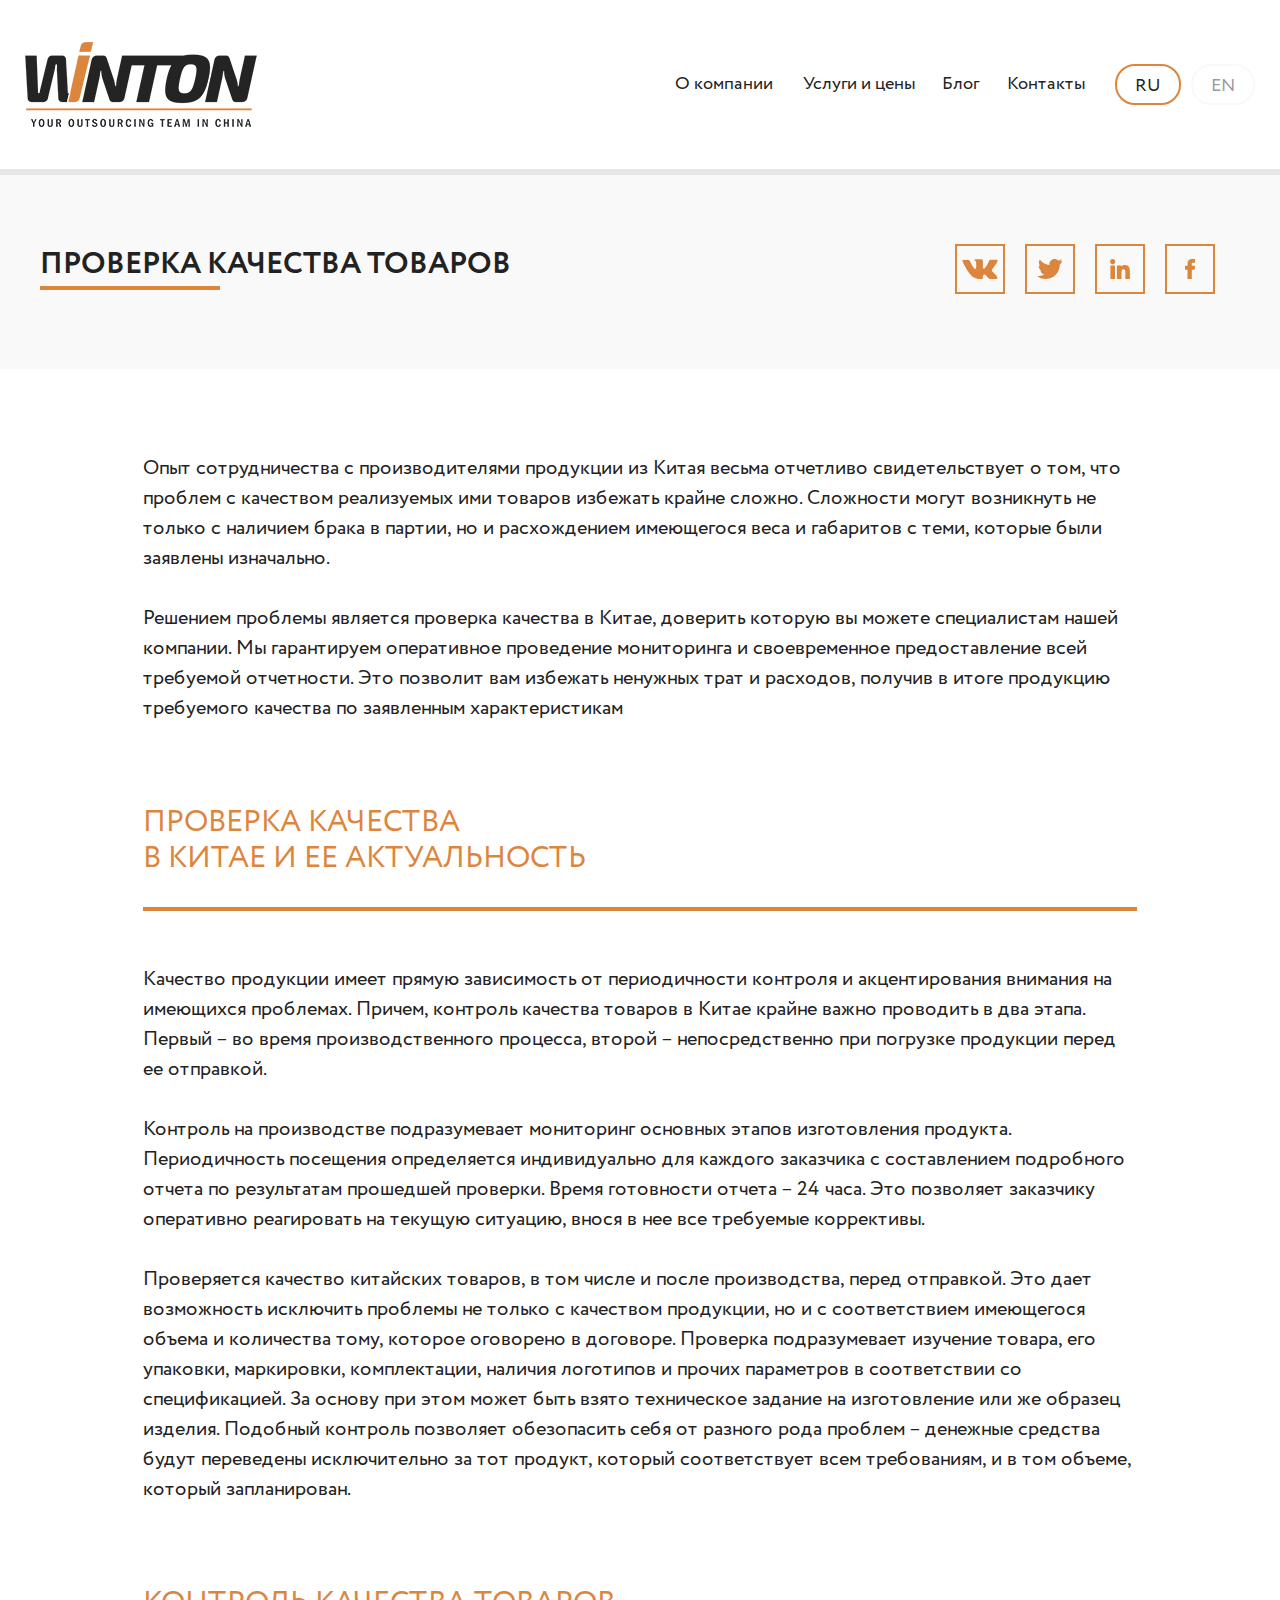
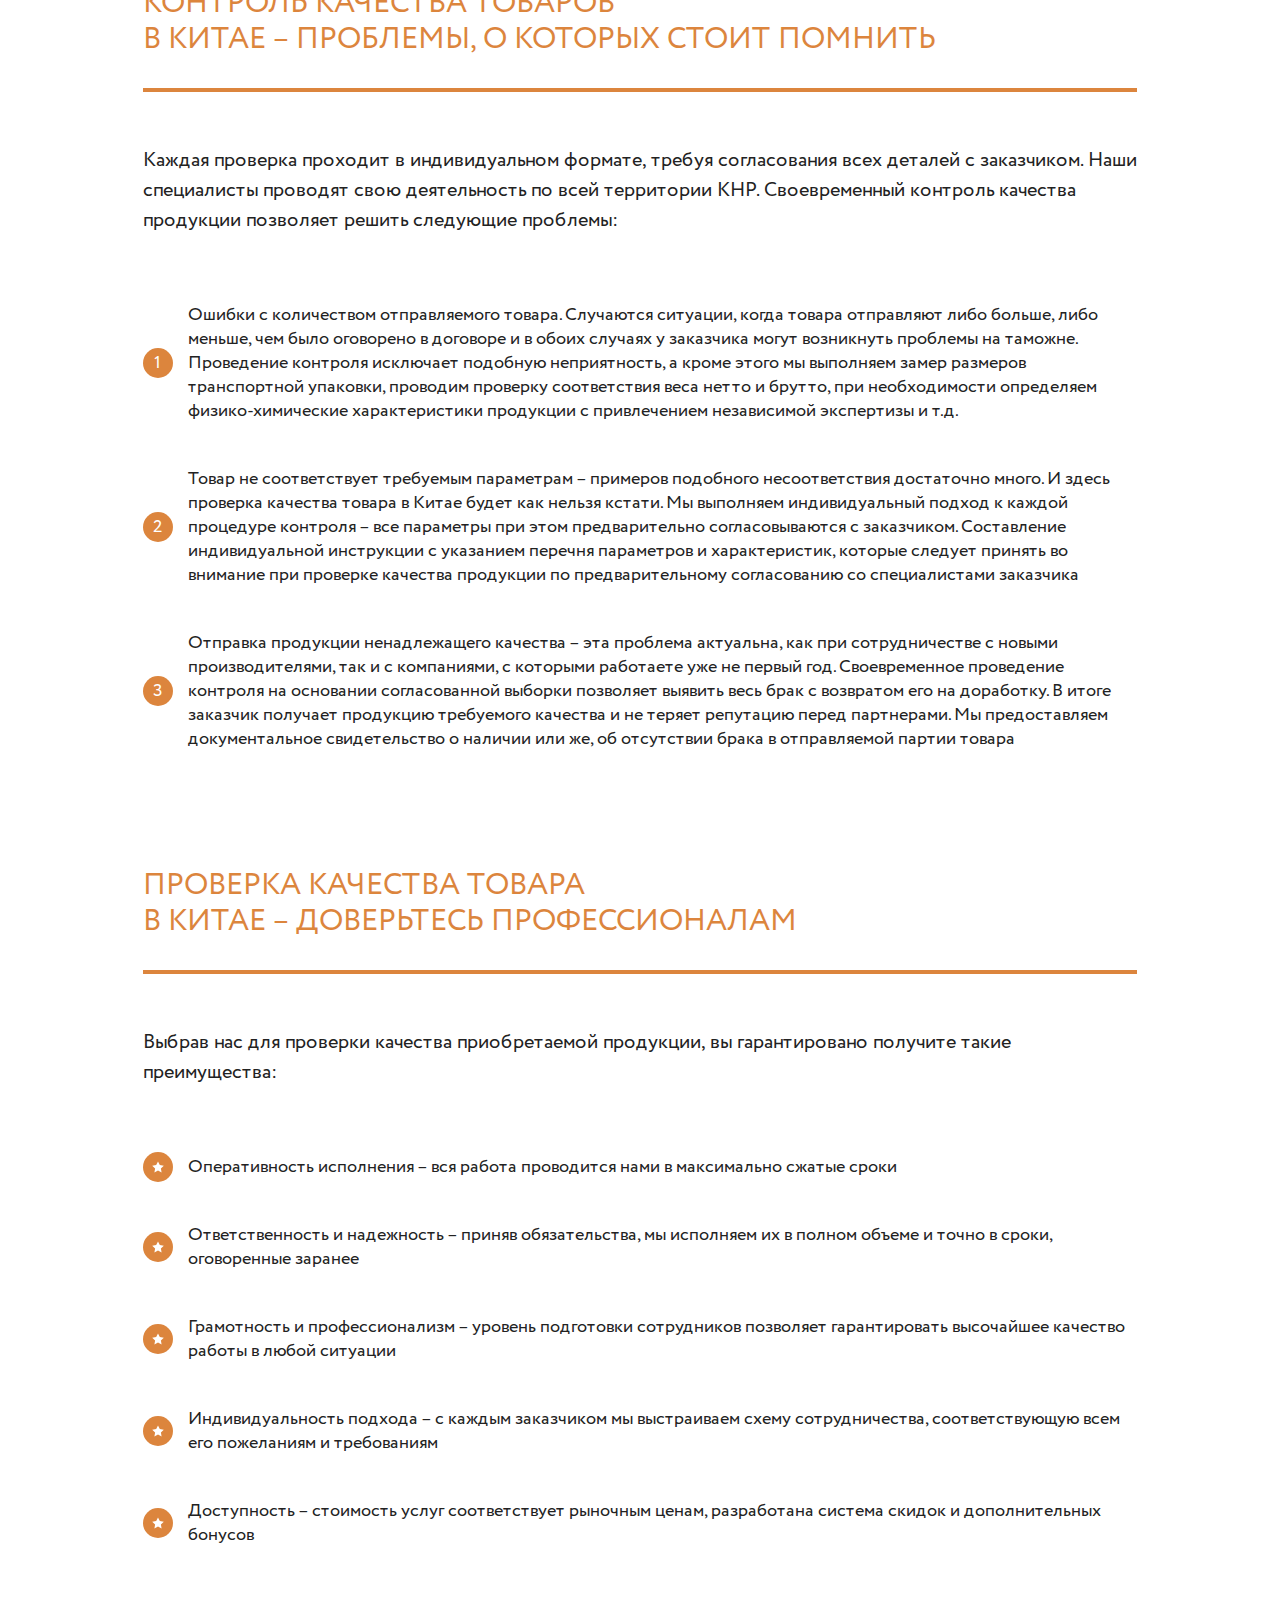
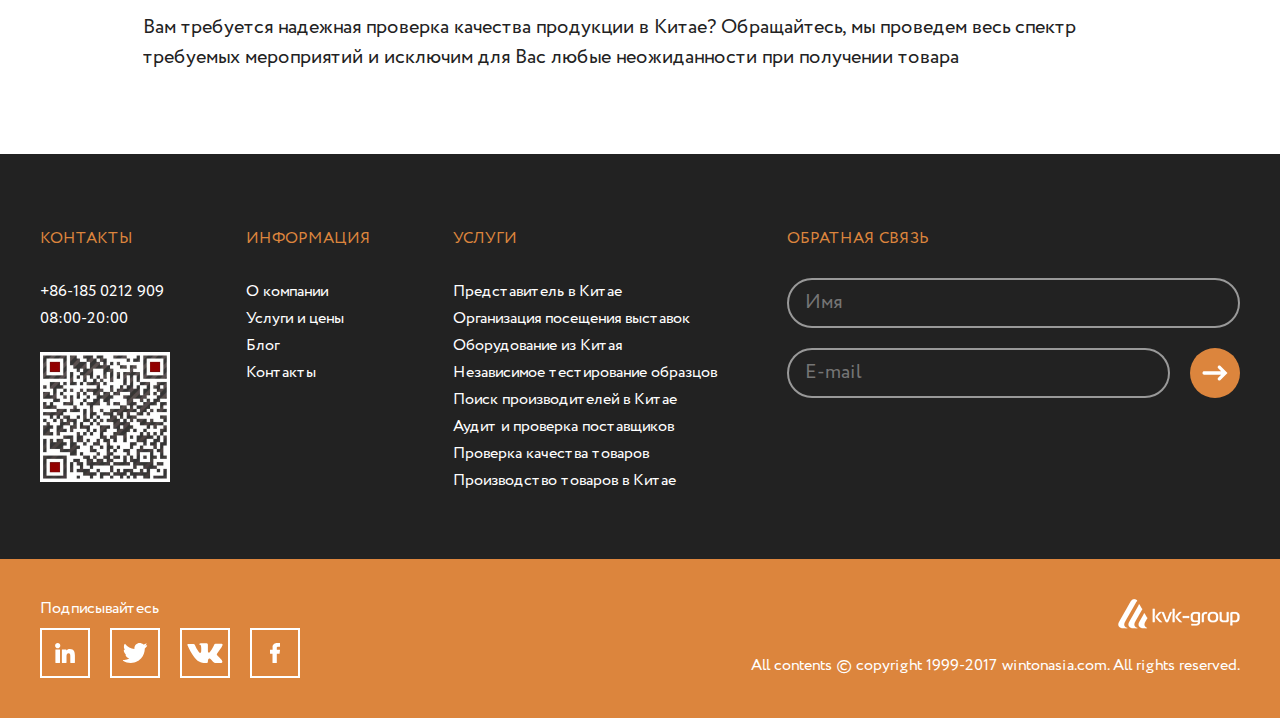
<file: app/internal3.html>
<!DOCTYPE html>
<html class="html" lang="ru" prefix="og: http://ogp.me/ns#">
  <head>
    <title>Проверка качества товаров</title>
    <meta http-equiv="Content-Type" content="text/html;charset=utf-8"/>
    <!-- Meta SEO - Description, Keywords, Title-->
    <meta name="title" content="Проверка качества товаров"/>
    <meta name="description" content="internal3"/>
    <meta name="keywords" content="internal3 - "/>
    <!-- Multilanguage localization-->
    <link rel="alternate" href="/" hreflang="x-default"/>
    <!-- Mobile viewport optimization-->
    <meta name="viewport" content="width=device-width, initial-scale=1"/>
    <meta name="HandheldFriendly" content="true"/>
    <meta name="MobileOptimized" content="320"/>
    <!--[if IEMobile]><meta http-equiv='cleartype' content='on' /><![endif]-->
    <!-- Replace favicon.ico and apple-touch-icon.png-->
    <!-- Disables automatic  of possible phone numbers and address in Safari on iOS-->
    <meta name="format-detection" content="telephone=no"/>
    <meta name="format-detection" content="address=no"/>
    <!-- Microformats Open Graph-->
    <meta property="og:title" content="Site name"/>
    <meta property="og:description" content="Описание сайта"/>
    <meta property="og:type" content="website"/>
    <meta property="og:locale" content="ru_RU"/>
    <meta property="og:image" content="/img/logo/microformat.png"/>
    <meta property="og:image:type" content="image/png"/>
    <meta property="og:url" content="/"/>
    <!-- Microformats Twitter Cards-->
    <meta name="twitter:card" content="summary"/>
    <meta name="twitter:site" content="@flickr"/>
    <meta name="twitter:title" content="My Site"/>
    <meta name="twitter:description" content="My Site is cool"/>
    <meta name="twitter:image" content="/img/logo/microformat.png"/>
    <!-- build:css css/bundle.min.css-->
    <!-- Fonts CSS-->
    <link rel="stylesheet" href="css/fonts.css?v=1512914053698">
    <!-- Bootstrap CSS-->
    <link rel="stylesheet" href="css/bootstrap.css?v=1512914053698">
    <!-- Font-Awesome CSS-->
    <link rel="stylesheet" href="css/font-awesome.css?v=1512914053698">
    <link rel="stylesheet" href="css/nice-select.css?v=1512914053698">
    <!-- Custom CSS-->
    <link rel="stylesheet" href="css/swiper.css?v=1512914053698">
    <link rel="stylesheet" href="css/style.css?v=1512914053698">
    <!-- endbuild-->
    <!-- HTML5 Shim and Respond.js IE8 support of HTML5 elements and media queries-->
    <!-- WARNING: Respond.js doesn't work if you view the page via file://--><!--[if lt IE 9]>
<script src="https://oss.maxcdn.com/libs/html5shiv/3.7.2/html5shiv.min.js?v=1512914053698"></script>
<script src="https://oss.maxcdn.com/libs/respond.js/1.4.2/respond.min.js?v=1512914053698"></script>
<![endif]-->
  </head>
  <body class="body">
    <header class="header">
      <div class="container">
        <div class="row justify-content-between header-block align-items-center">
          <div class="logo"><img src="img/logo/logo.png"><a class="full" href="./index.html"></a></div>
          <div class="header-content">
            <div class="header-nav">
              <div id="hamburger"><span></span><span></span><span></span></div>
              <ul class="nav-list top-menu">
                <li class="menu-item menu-item-type-post_type menu-item-object-page"><a href="/about.html">О компании</a>
                </li>
                <li class="menu-item menu-item-type-post_type menu-item-object-page"><a href="#">Услуги и цены</a>
                  <ul class="sub-menu">
                    <li class="menu-item menu-item-type-post_type menu-item-object-uslugi"><a href="#">Поиск производителей в Китае</a></li>
                    <li class="menu-item menu-item-type-post_type menu-item-object-uslugi"><a href="#">Проверка качества товаров</a></li>
                    <li class="menu-item menu-item-type-post_type menu-item-object-uslugi"><a href="#">Представитель в Китае</a></li>
                    <li class="menu-item menu-item-type-post_type menu-item-object-uslugi"><a href="#">Оборудование из Китая</a></li>
                    <li class="menu-item menu-item-type-post_type menu-item-object-uslugi"><a href="#">Аудит и проверка поставщиков</a></li>
                    <li class="menu-item menu-item-type-post_type menu-item-object-uslugi"><a href="#">Производство товаров в Китае</a></li>
                    <li class="menu-item menu-item-type-post_type menu-item-object-uslugi"><a href="#">Организация посещения выставок</a></li>
                    <li class="menu-item menu-item-type-post_type menu-item-object-uslugi"><a href="#">Независимое тестирование образцов</a></li>
                  </ul>
                </li>
                <li class="menu-item menu-item-type-post_type menu-item-object-page"><a href="/blog.html">Блог</a>
                </li>
                <li class="menu-item menu-item-type-post_type menu-item-object-page"><a href="/contacts.html">Контакты</a>
                </li>
              </ul>
            </div>
            <div class="languale-nav"><a class="language-item language-item--active" href="#">ru</a><a class="language-item" href="#">en</a>
            </div>
          </div>
        </div>
      </div>
    </header>
    <main class="main">
      <section class="page-title">
        <div class="container">
          <div class="row title-wrapper align-items-center justify-content-between">
            <div class="col-24 col-md-auto">
              <h2 class="title-headng">Проверка качества товаров</h2>
            </div>
            <div class="col-24 col-md-auto">
              <div class="social-wrapper justify-content-md-end justify-content-start">
                <ul class="social-list align-self-end">
                  <li class="social-item"><a class="social-item__link" href="#">
                      <svg class="svg svg--vk" version="1.1" xmlns="http://www.w3.org/2000/svg" xmlns:xlink="http://www.w3.org/1999/xlink" role="img">
                        <use xlink:href="img/sprite.svg#vk"></use>
                      </svg></a></li>
                  <li class="social-item"><a class="social-item__link" href="#">
                      <svg class="svg svg--twitter" version="1.1" xmlns="http://www.w3.org/2000/svg" xmlns:xlink="http://www.w3.org/1999/xlink" role="img">
                        <use xlink:href="img/sprite.svg#twitter"></use>
                      </svg></a></li>
                  <li class="social-item"><a class="social-item__link" href="#">
                      <svg class="svg svg--linkedin" version="1.1" xmlns="http://www.w3.org/2000/svg" xmlns:xlink="http://www.w3.org/1999/xlink" role="img">
                        <use xlink:href="img/sprite.svg#linkedin"></use>
                      </svg></a></li>
                  <li class="social-item"><a class="social-item__link" href="#">
                      <svg class="svg svg--facebook" version="1.1" xmlns="http://www.w3.org/2000/svg" xmlns:xlink="http://www.w3.org/1999/xlink" role="img">
                        <use xlink:href="img/sprite.svg#facebook"></use>
                      </svg></a></li>
                </ul>
              </div>
            </div>
          </div>
        </div>
      </section>
      <article class="internal">
        <div class="container">
          <div class="row justify-content-center">
            <div class="col-24 col-lg-22 col-xl-20">
              <section class="post internal__item">
                <p>Опыт сотрудничества с производителями продукции из Китая весьма отчетливо свидетельствует о том, что проблем с качеством реализуемых ими товаров избежать крайне сложно. Сложности могут возникнуть не только с наличием брака в партии, но и расхождением имеющегося веса и габаритов с теми, которые были заявлены изначально.</p>
                <p>Решением проблемы является проверка качества в Китае, доверить которую вы можете специалистам нашей компании. Мы гарантируем оперативное проведение мониторинга и своевременное предоставление всей требуемой отчетности. Это позволит вам избежать ненужных трат и расходов, получив в итоге продукцию требуемого качества по заявленным характеристикам</p>
              </section>
              <section class="post internal__item">
                <div class="row">
                  <div class="col-24">
                    <h2 class="rn-heading post__heading">Проверка качества <br>в Китае и ее актуальность</h2>
                    <p class="rn-text post__text">Качество продукции имеет прямую зависимость от периодичности контроля и акцентирования внимания на имеющихся проблемах. Причем, контроль качества товаров в Китае крайне важно проводить в два этапа. Первый – во время производственного процесса, второй – непосредственно при погрузке продукции перед ее отправкой.</p>
                    <p class="rn-text post__text">Контроль на производстве подразумевает мониторинг основных этапов изготовления продукта. Периодичность посещения определяется индивидуально для каждого заказчика с составлением подробного отчета по результатам прошедшей проверки. Время готовности отчета – 24 часа. Это позволяет заказчику оперативно реагировать на текущую ситуацию, внося в нее все требуемые коррективы.</p>
                    <p class="rn-text post__text">Проверяется качество китайских товаров, в том числе и после производства, перед отправкой. Это дает возможность исключить проблемы не только с качеством продукции, но и с соответствием имеющегося объема и количества тому, которое оговорено в договоре. Проверка подразумевает изучение товара, его упаковки, маркировки, комплектации, наличия логотипов и прочих параметров в соответствии со спецификацией. За основу при этом может быть взято техническое задание на изготовление или же образец изделия. Подобный контроль позволяет обезопасить себя от разного рода проблем – денежные средства будут переведены исключительно за тот продукт, который соответствует всем требованиям, и в том объеме, который запланирован.</p>
                  </div>
                </div>
              </section>
              <section class="post internal__item">
                <div class="row">
                  <div class="col-24">
                    <h2 class="rn-heading post__heading">Контроль качества товаров <br>в Китае – проблемы, о которых стоит помнить</h2>
                    <p class="rn-text post__text">Каждая проверка проходит в индивидуальном формате, требуя согласования всех деталей с заказчиком. Наши специалисты проводят свою деятельность по всей территории КНР. Своевременный контроль качества продукции позволяет решить следующие проблемы:</p>
                  </div>
                  <div class="col-24">
                    <ol>
                      <li>Ошибки с количеством отправляемого товара. Случаются ситуации, когда товара отправляют либо больше, либо меньше, чем было оговорено в договоре и в обоих случаях у заказчика могут возникнуть проблемы на таможне. Проведение контроля исключает подобную неприятность, а кроме этого мы выполняем замер размеров транспортной упаковки, проводим проверку соответствия веса нетто и брутто, при необходимости определяем физико-химические характеристики продукции с привлечением независимой экспертизы и т.д.</li>
                      <li>Товар не соответствует требуемым параметрам – примеров подобного несоответствия достаточно много. И здесь проверка качества товара в Китае будет как нельзя кстати. Мы выполняем индивидуальный подход к каждой процедуре контроля – все параметры при этом предварительно согласовываются с заказчиком. Составление индивидуальной инструкции с указанием перечня параметров и характеристик, которые следует принять во внимание при проверке качества продукции по предварительному согласованию со специалистами заказчика</li>
                      <li>Отправка продукции ненадлежащего качества – эта проблема актуальна, как при сотрудничестве с новыми производителями, так и с компаниями, с которыми работаете уже не первый год. Своевременное проведение контроля на основании согласованной выборки позволяет выявить весь брак с возвратом его на доработку. В итоге заказчик получает продукцию требуемого качества и не теряет репутацию перед партнерами. Мы предоставляем документальное свидетельство о наличии или же, об отсутствии брака в отправляемой партии товара</li>
                    </ol>
                  </div>
                </div>
              </section>
              <section class="post internal__item">
                <div class="row">
                  <div class="col-24">
                    <h2 class="rn-heading post__heading">Проверка качества товара <br>в Китае – доверьтесь профессионалам</h2>
                    <p class="rn-text post__text">Выбрав нас для проверки качества приобретаемой продукции, вы гарантировано получите такие преимущества:</p>
                  </div>
                </div>
                <div class="row align-items-center">
                  <div class="col-24">
                    <ul>
                      <li>Оперативность исполнения – вся работа проводится нами в максимально сжатые сроки</li>
                      <li>Ответственность и надежность – приняв обязательства, мы исполняем их в полном объеме и точно в сроки, оговоренные заранее</li>
                      <li>Грамотность и профессионализм – уровень подготовки сотрудников позволяет гарантировать высочайшее качество работы в любой ситуации</li>
                      <li>Индивидуальность подхода – с каждым заказчиком мы выстраиваем схему сотрудничества, соответствующую всем его пожеланиям и требованиям</li>
                      <li>Доступность – стоимость услуг соответствует рыночным ценам, разработана система скидок и дополнительных бонусов</li>
                    </ul>
                  </div>
                  <div class="col-24">
                    <p class="rn-text services__text post__text">Вам требуется надежная проверка качества продукции в Китае? Обращайтесь, мы проведем весь спектр требуемых мероприятий и исключим для Вас любые неожиданности при получении товара</p>
                  </div>
                </div>
              </section>
            </div>
          </div>
        </div>
      </article>
    </main>
    <footer>
      <div class="footer-top">
        <div class="container">
          <div class="row justify-content-center">
            <div class="col-24 col-sm-8 col-md-24 col-xl-14 footer-nav">
              <div class="footer-menu">
                <h4 class="footer-top-heading">Контакты</h4>
                <div class="footer-nav-wrapper">
                  <ul class="footer-nav-list">
                    <li class="footer-nav-item"><a class="footer-nav-item__link" href="tel:861850212909">+86-185 0212 909</a></li>
                    <li class="footer-nav-item">08:00-20:00</li>
                  </ul>
                  <div class="footer-qr"><img src="./img/qr.jpg"></div>
                </div>
              </div>
              <div class="footer-menu">
                <h4 class="footer-top-heading">информация</h4>
                <ul class="footer-nav-list">
                  <li class="footer-nav-item"><a class="footer-nav-item__link" href="/about.html">О компании</a></li>
                  <li class="footer-nav-item"><a class="footer-nav-item__link" href="#">Услуги и цены</a></li>
                  <li class="footer-nav-item"><a class="footer-nav-item__link" href="/blog.html">Блог</a></li>
                  <li class="footer-nav-item"><a class="footer-nav-item__link" href="/contacts.html">Контакты</a></li>
                </ul>
              </div>
              <div class="footer-menu footer-menu--big">
                <h4 class="footer-top-heading">услуги</h4>
                <ul class="footer-nav-list">
                  <li class="footer-nav-item"><a class="footer-nav-item__link" href="#">Представитель в Китае</a></li>
                  <li class="footer-nav-item"><a class="footer-nav-item__link" href="#">Организация посещения выставок</a></li>
                  <li class="footer-nav-item"><a class="footer-nav-item__link" href="#">Оборудование из Китая</a></li>
                  <li class="footer-nav-item"><a class="footer-nav-item__link" href="#">Независимое тестирование образцов</a></li>
                  <li class="footer-nav-item"><a class="footer-nav-item__link" href="#">Поиск производителей в Китае</a></li>
                  <li class="footer-nav-item"><a class="footer-nav-item__link" href="#">Аудит и проверка поставщиков</a></li>
                  <li class="footer-nav-item"><a class="footer-nav-item__link" href="#">Проверка качества товаров</a></li>
                  <li class="footer-nav-item"><a class="footer-nav-item__link" href="#">Производство товаров в Китае</a></li>
                </ul>
              </div>
            </div>
            <div class="col-24 col-sm-16 col-md-24 col-xl-10">
              <div class="footer-form-wrapper">
                <h4 class="footer-top-heading">обратная связь</h4>
                <form class="footer-form"></form>
                <input class="footer-input" type="text" placeholder="Имя">
                <div class="form-group form-group--footer">
                  <input class="footer-input" type="email" placeholder="E-mail">
                  <button class="footer-button"></button>
                </div>
              </div>
            </div>
          </div>
        </div>
      </div>
      <div class="footer-bottom">
        <div class="container">
          <div class="row justify-content-between align-items-stretch">
            <div class="col-24 col-md-12 footer-bottom-social justify-content-md-start align-items-md-start align-items-center justify-content-center">
              <h4 class="footer-bottom-heading">Подписывайтесь</h4>
              <ul class="footer-social-list">
                <li class="footer-social-item"><a class="footer-social-item__link" href="#">
                    <svg class="svg svg--linkedin" version="1.1" xmlns="http://www.w3.org/2000/svg" xmlns:xlink="http://www.w3.org/1999/xlink" role="img">
                      <use xlink:href="img/sprite.svg#linkedin"></use>
                    </svg></a></li>
                <li class="footer-social-item"><a class="footer-social-item__link" href="#">
                    <svg class="svg svg--twitter" version="1.1" xmlns="http://www.w3.org/2000/svg" xmlns:xlink="http://www.w3.org/1999/xlink" role="img">
                      <use xlink:href="img/sprite.svg#twitter"></use>
                    </svg></a></li>
                <li class="footer-social-item"><a class="footer-social-item__link" href="#">
                    <svg class="svg svg--vk" version="1.1" xmlns="http://www.w3.org/2000/svg" xmlns:xlink="http://www.w3.org/1999/xlink" role="img">
                      <use xlink:href="img/sprite.svg#vk"></use>
                    </svg></a></li>
                <li class="footer-social-item"><a class="footer-social-item__link" href="#">
                    <svg class="svg svg--facebook" version="1.1" xmlns="http://www.w3.org/2000/svg" xmlns:xlink="http://www.w3.org/1999/xlink" role="img">
                      <use xlink:href="img/sprite.svg#facebook"></use>
                    </svg></a></li>
              </ul>
            </div>
            <div class="col-24 col-md-12 footer-bottom-contacts justify-content-md-between align-items-md-end align-items-center justify-content-center"><a class="footer-bottom-logo" href="#"><img src="./img/logo/kvk-logo.png"></a>
              <p class="footer-bottom-information text-center text-md-right">All contents © copyright 1999-2017 wintonasia.com. All rights reserved.</p>
            </div>
          </div>
        </div>
      </div>
    </footer>
    <!-- jQuery-->
    <script src="js/jquery.js?v=1512914053698"></script>
    <!-- Bootstrap JavaScript-->
    <script src="js/bootstrap-modal.js?v=1512914053698"></script>
    <!-- Old browsers reject JavaScript-->
    <script src="js/jquery.reject.js?v=1512914053698"></script>
    <!-- Custom JavaScript-->
    <script src="js/swiper.min.js?v=1512914053698"></script>
    <script src="js/jquery.nice-select.min.js?v=1512914053698"></script>
    <script src="js/main.js?v=1512914053698"></script>
    <!-- endbuild-->
  </body>
</html>
</file>
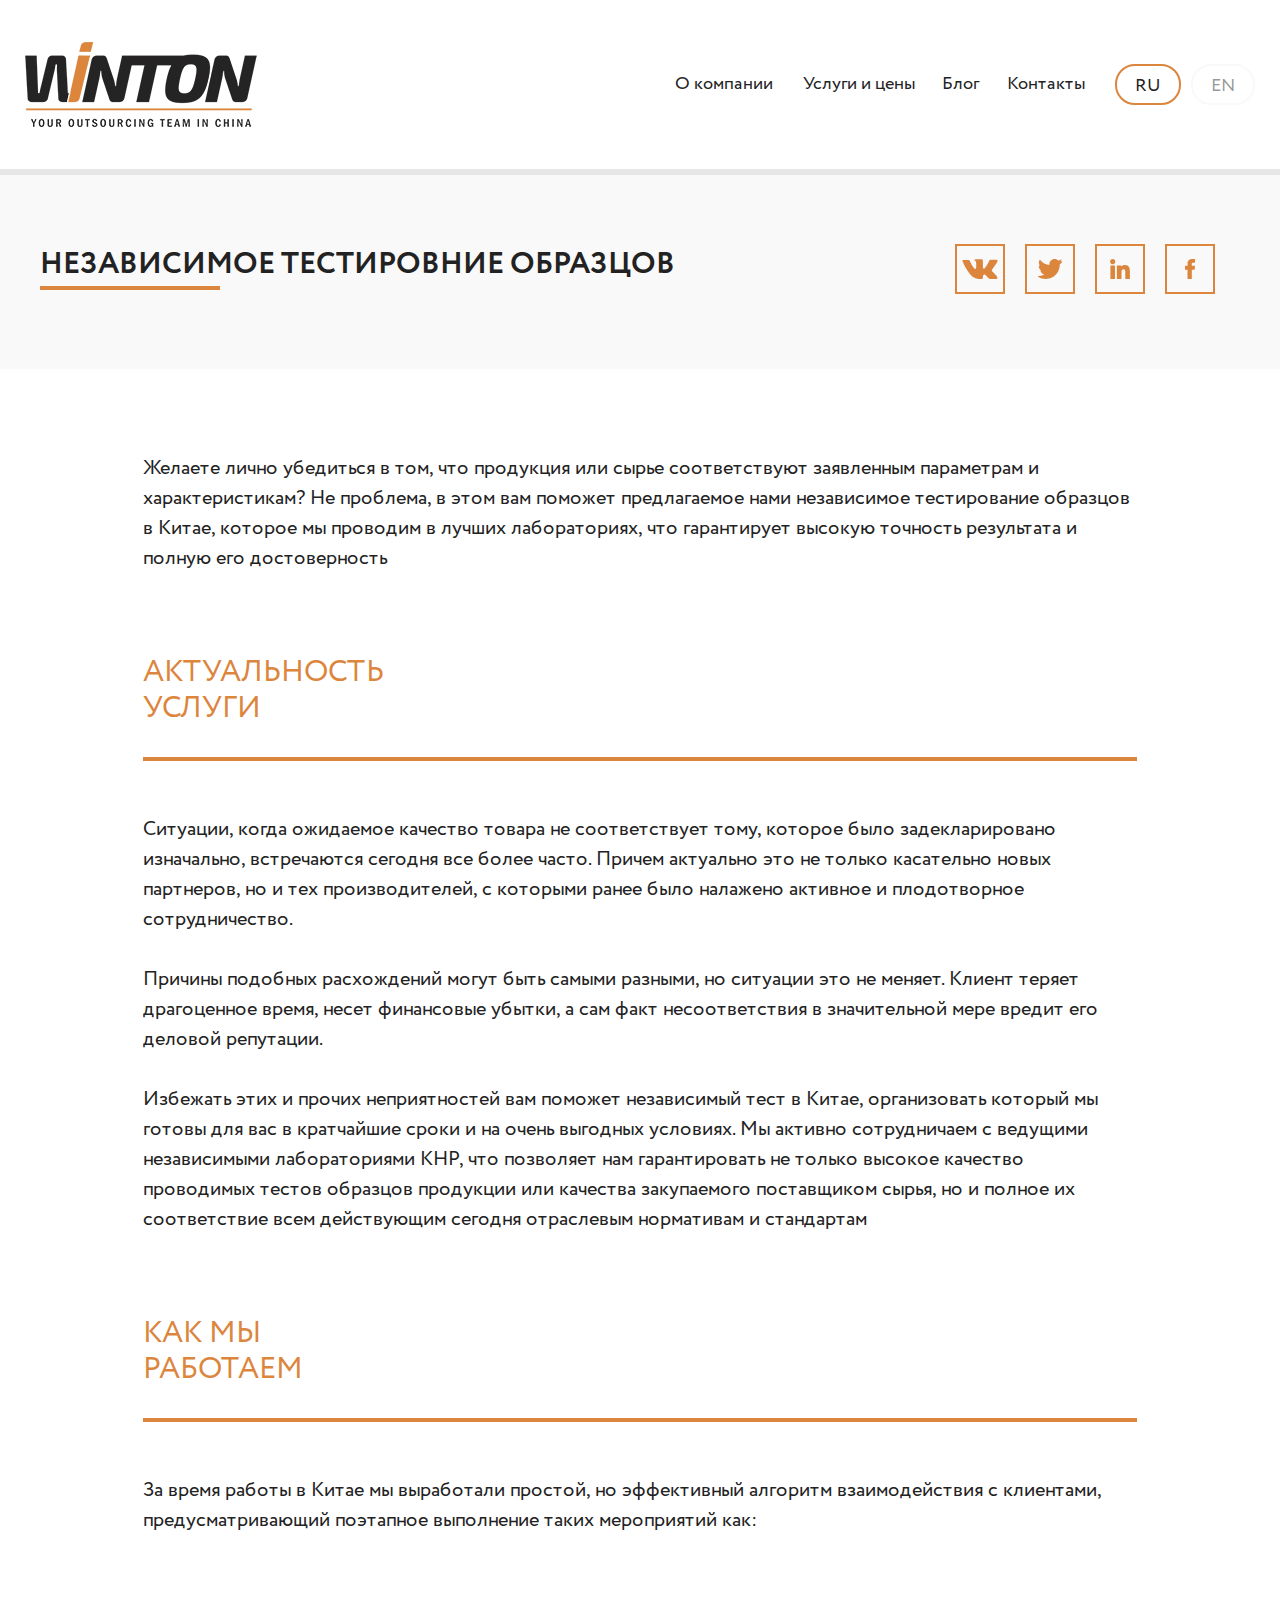
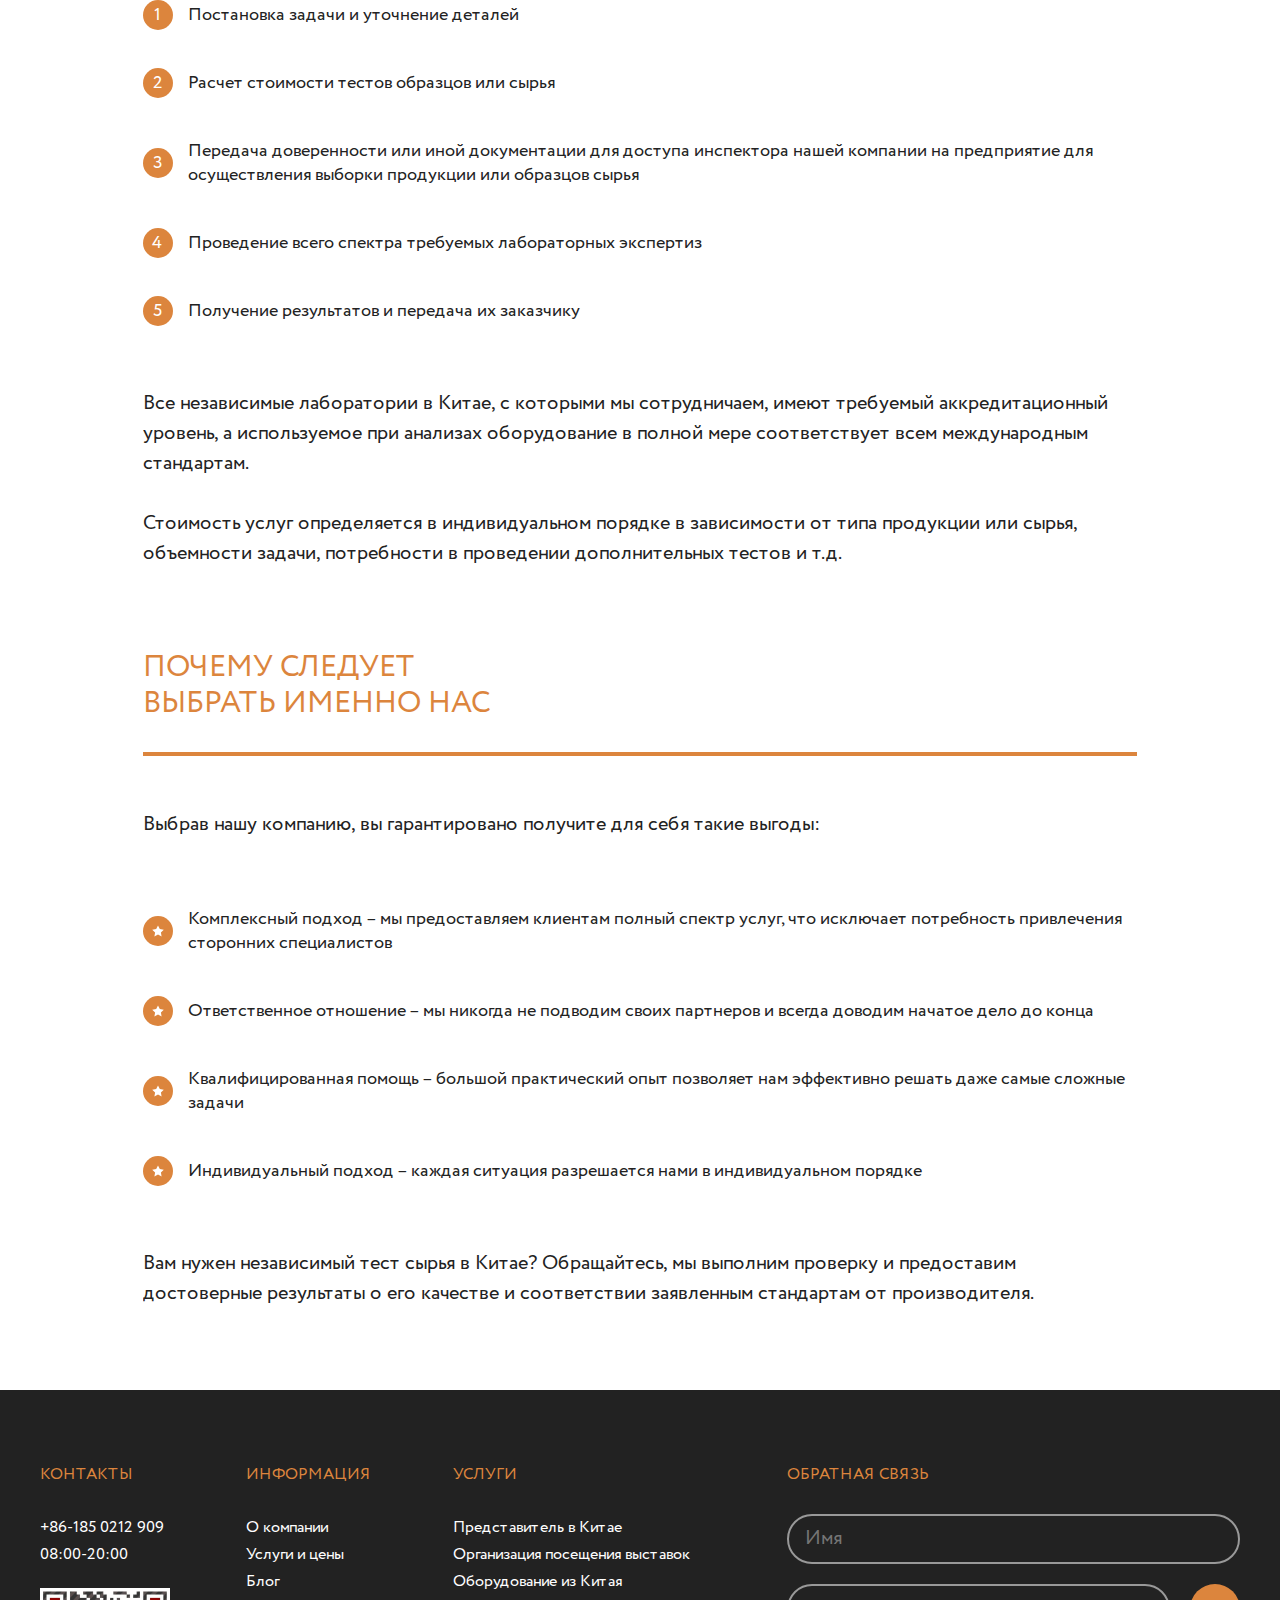
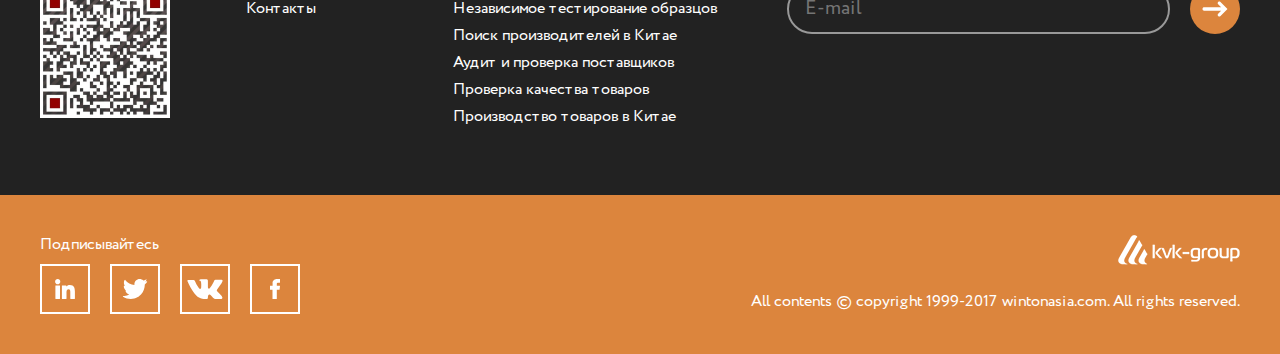
<file: app/internal4.html>
<!DOCTYPE html>
<html class="html" lang="ru" prefix="og: http://ogp.me/ns#">
  <head>
    <title>Независимое тестировние образцов</title>
    <meta http-equiv="Content-Type" content="text/html;charset=utf-8"/>
    <!-- Meta SEO - Description, Keywords, Title-->
    <meta name="title" content="Независимое тестировние образцов"/>
    <meta name="description" content="internal4"/>
    <meta name="keywords" content="internal4 - "/>
    <!-- Multilanguage localization-->
    <link rel="alternate" href="/" hreflang="x-default"/>
    <!-- Mobile viewport optimization-->
    <meta name="viewport" content="width=device-width, initial-scale=1"/>
    <meta name="HandheldFriendly" content="true"/>
    <meta name="MobileOptimized" content="320"/>
    <!--[if IEMobile]><meta http-equiv='cleartype' content='on' /><![endif]-->
    <!-- Replace favicon.ico and apple-touch-icon.png-->
    <!-- Disables automatic  of possible phone numbers and address in Safari on iOS-->
    <meta name="format-detection" content="telephone=no"/>
    <meta name="format-detection" content="address=no"/>
    <!-- Microformats Open Graph-->
    <meta property="og:title" content="Site name"/>
    <meta property="og:description" content="Описание сайта"/>
    <meta property="og:type" content="website"/>
    <meta property="og:locale" content="ru_RU"/>
    <meta property="og:image" content="/img/logo/microformat.png"/>
    <meta property="og:image:type" content="image/png"/>
    <meta property="og:url" content="/"/>
    <!-- Microformats Twitter Cards-->
    <meta name="twitter:card" content="summary"/>
    <meta name="twitter:site" content="@flickr"/>
    <meta name="twitter:title" content="My Site"/>
    <meta name="twitter:description" content="My Site is cool"/>
    <meta name="twitter:image" content="/img/logo/microformat.png"/>
    <!-- build:css css/bundle.min.css-->
    <!-- Fonts CSS-->
    <link rel="stylesheet" href="css/fonts.css?v=1512914053698">
    <!-- Bootstrap CSS-->
    <link rel="stylesheet" href="css/bootstrap.css?v=1512914053698">
    <!-- Font-Awesome CSS-->
    <link rel="stylesheet" href="css/font-awesome.css?v=1512914053698">
    <link rel="stylesheet" href="css/nice-select.css?v=1512914053698">
    <!-- Custom CSS-->
    <link rel="stylesheet" href="css/swiper.css?v=1512914053698">
    <link rel="stylesheet" href="css/style.css?v=1512914053698">
    <!-- endbuild-->
    <!-- HTML5 Shim and Respond.js IE8 support of HTML5 elements and media queries-->
    <!-- WARNING: Respond.js doesn't work if you view the page via file://--><!--[if lt IE 9]>
<script src="https://oss.maxcdn.com/libs/html5shiv/3.7.2/html5shiv.min.js?v=1512914053698"></script>
<script src="https://oss.maxcdn.com/libs/respond.js/1.4.2/respond.min.js?v=1512914053698"></script>
<![endif]-->
  </head>
  <body class="body">
    <header class="header">
      <div class="container">
        <div class="row justify-content-between header-block align-items-center">
          <div class="logo"><img src="img/logo/logo.png"><a class="full" href="./index.html"></a></div>
          <div class="header-content">
            <div class="header-nav">
              <div id="hamburger"><span></span><span></span><span></span></div>
              <ul class="nav-list top-menu">
                <li class="menu-item menu-item-type-post_type menu-item-object-page"><a href="/about.html">О компании</a>
                </li>
                <li class="menu-item menu-item-type-post_type menu-item-object-page"><a href="#">Услуги и цены</a>
                  <ul class="sub-menu">
                    <li class="menu-item menu-item-type-post_type menu-item-object-uslugi"><a href="#">Поиск производителей в Китае</a></li>
                    <li class="menu-item menu-item-type-post_type menu-item-object-uslugi"><a href="#">Проверка качества товаров</a></li>
                    <li class="menu-item menu-item-type-post_type menu-item-object-uslugi"><a href="#">Представитель в Китае</a></li>
                    <li class="menu-item menu-item-type-post_type menu-item-object-uslugi"><a href="#">Оборудование из Китая</a></li>
                    <li class="menu-item menu-item-type-post_type menu-item-object-uslugi"><a href="#">Аудит и проверка поставщиков</a></li>
                    <li class="menu-item menu-item-type-post_type menu-item-object-uslugi"><a href="#">Производство товаров в Китае</a></li>
                    <li class="menu-item menu-item-type-post_type menu-item-object-uslugi"><a href="#">Организация посещения выставок</a></li>
                    <li class="menu-item menu-item-type-post_type menu-item-object-uslugi"><a href="#">Независимое тестирование образцов</a></li>
                  </ul>
                </li>
                <li class="menu-item menu-item-type-post_type menu-item-object-page"><a href="/blog.html">Блог</a>
                </li>
                <li class="menu-item menu-item-type-post_type menu-item-object-page"><a href="/contacts.html">Контакты</a>
                </li>
              </ul>
            </div>
            <div class="languale-nav"><a class="language-item language-item--active" href="#">ru</a><a class="language-item" href="#">en</a>
            </div>
          </div>
        </div>
      </div>
    </header>
    <main class="main">
      <section class="page-title">
        <div class="container">
          <div class="row title-wrapper align-items-center justify-content-between">
            <div class="col-24 col-md-auto">
              <h2 class="title-headng">Независимое тестировние образцов</h2>
            </div>
            <div class="col-24 col-md-auto">
              <div class="social-wrapper justify-content-md-end justify-content-start">
                <ul class="social-list align-self-end">
                  <li class="social-item"><a class="social-item__link" href="#">
                      <svg class="svg svg--vk" version="1.1" xmlns="http://www.w3.org/2000/svg" xmlns:xlink="http://www.w3.org/1999/xlink" role="img">
                        <use xlink:href="img/sprite.svg#vk"></use>
                      </svg></a></li>
                  <li class="social-item"><a class="social-item__link" href="#">
                      <svg class="svg svg--twitter" version="1.1" xmlns="http://www.w3.org/2000/svg" xmlns:xlink="http://www.w3.org/1999/xlink" role="img">
                        <use xlink:href="img/sprite.svg#twitter"></use>
                      </svg></a></li>
                  <li class="social-item"><a class="social-item__link" href="#">
                      <svg class="svg svg--linkedin" version="1.1" xmlns="http://www.w3.org/2000/svg" xmlns:xlink="http://www.w3.org/1999/xlink" role="img">
                        <use xlink:href="img/sprite.svg#linkedin"></use>
                      </svg></a></li>
                  <li class="social-item"><a class="social-item__link" href="#">
                      <svg class="svg svg--facebook" version="1.1" xmlns="http://www.w3.org/2000/svg" xmlns:xlink="http://www.w3.org/1999/xlink" role="img">
                        <use xlink:href="img/sprite.svg#facebook"></use>
                      </svg></a></li>
                </ul>
              </div>
            </div>
          </div>
        </div>
      </section>
      <article class="internal">
        <div class="container">
          <div class="row justify-content-center">
            <div class="col-24 col-lg-22 col-xl-20">
              <section class="post internal__item">
                <p class="rn-text internal__text">Желаете лично убедиться в том, что продукция или сырье соответствуют заявленным параметрам и характеристикам? Не проблема, в этом вам поможет предлагаемое нами независимое тестирование образцов в Китае, которое мы проводим в лучших лабораториях, что гарантирует высокую точность результата и полную его достоверность</p>
              </section>
              <section class="post internal__item">
                <div class="row">
                  <div class="col-24">
                    <h2 class="rn-heading post__heading">Актуальность <br>услуги</h2>
                    <p>Ситуации, когда ожидаемое качество товара не соответствует тому, которое было задекларировано изначально, встречаются сегодня все более часто. Причем актуально это не только касательно новых партнеров, но и тех производителей, с которыми ранее было налажено активное и плодотворное сотрудничество.</p>
                    <p>Причины подобных расхождений могут быть самыми разными, но ситуации это не меняет. Клиент теряет драгоценное время, несет финансовые убытки, а сам факт несоответствия в значительной мере вредит его деловой репутации.</p>
                    <p>Избежать этих и прочих неприятностей вам поможет независимый тест в Китае, организовать который мы готовы для вас в кратчайшие сроки и на очень выгодных условиях. Мы активно сотрудничаем с ведущими независимыми лабораториями КНР, что позволяет нам гарантировать не только высокое качество проводимых тестов образцов продукции или качества закупаемого поставщиком сырья, но и полное их соответствие всем действующим сегодня отраслевым нормативам и стандартам</p>
                  </div>
                </div>
              </section>
              <section class="post internal__item">
                <div class="row">
                  <div class="col-24">
                    <h2 class="rn-heading post__heading">Как мы <br>работаем</h2>
                    <p>За время работы в Китае мы выработали простой, но эффективный алгоритм взаимодействия с клиентами, предусматривающий поэтапное выполнение таких мероприятий как:</p>
                  </div>
                  <div class="col-24">
                    <ol>
                      <li>Постановка задачи и уточнение деталей</li>
                      <li>Расчет стоимости тестов образцов или сырья</li>
                      <li>Передача доверенности или иной документации для доступа инспектора нашей компании на предприятие для осуществления выборки продукции или образцов сырья</li>
                      <li>Проведение всего спектра требуемых лабораторных экспертиз</li>
                      <li>Получение результатов и передача их заказчику</li>
                    </ol>
                  </div>
                  <div class="col-24">
                    <p class="rn-text services__text post__text">Все независимые лаборатории в Китае, с которыми мы сотрудничаем, имеют требуемый аккредитационный уровень, а используемое при анализах оборудование в полной мере соответствует всем международным стандартам.</p>
                    <p class="rn-text services__text post__text">Стоимость услуг определяется в индивидуальном порядке в зависимости от типа продукции или сырья, объемности задачи, потребности в проведении дополнительных тестов и т.д. </p>
                  </div>
                </div>
              </section>
              <section class="post internal__item">
                <div class="row">
                  <div class="col-24">
                    <h2 class="rn-heading post__heading">Почему следует <br>выбрать именно нас</h2>
                    <p>Выбрав нашу компанию, вы гарантировано получите для себя такие выгоды:</p>
                  </div>
                </div>
                <div class="row align-items-center">
                  <div class="col-24">
                    <ul>
                      <li>Комплексный подход – мы предоставляем клиентам полный спектр услуг, что исключает потребность привлечения сторонних специалистов</li>
                      <li>Ответственное отношение – мы никогда не подводим своих партнеров и всегда доводим начатое дело до конца</li>
                      <li>Квалифицированная помощь – большой практический опыт позволяет нам эффективно решать даже самые сложные задачи</li>
                      <li>Индивидуальный подход – каждая ситуация разрешается нами в индивидуальном порядке</li>
                    </ul>
                  </div>
                  <div class="col-24">
                    <p class="rn-text services__text post__text">Вам нужен независимый тест сырья в Китае? Обращайтесь, мы выполним проверку и предоставим достоверные результаты о его качестве и соответствии заявленным стандартам от производителя.</p>
                  </div>
                </div>
              </section>
            </div>
          </div>
        </div>
      </article>
    </main>
    <footer>
      <div class="footer-top">
        <div class="container">
          <div class="row justify-content-center">
            <div class="col-24 col-sm-8 col-md-24 col-xl-14 footer-nav">
              <div class="footer-menu">
                <h4 class="footer-top-heading">Контакты</h4>
                <div class="footer-nav-wrapper">
                  <ul class="footer-nav-list">
                    <li class="footer-nav-item"><a class="footer-nav-item__link" href="tel:861850212909">+86-185 0212 909</a></li>
                    <li class="footer-nav-item">08:00-20:00</li>
                  </ul>
                  <div class="footer-qr"><img src="./img/qr.jpg"></div>
                </div>
              </div>
              <div class="footer-menu">
                <h4 class="footer-top-heading">информация</h4>
                <ul class="footer-nav-list">
                  <li class="footer-nav-item"><a class="footer-nav-item__link" href="/about.html">О компании</a></li>
                  <li class="footer-nav-item"><a class="footer-nav-item__link" href="#">Услуги и цены</a></li>
                  <li class="footer-nav-item"><a class="footer-nav-item__link" href="/blog.html">Блог</a></li>
                  <li class="footer-nav-item"><a class="footer-nav-item__link" href="/contacts.html">Контакты</a></li>
                </ul>
              </div>
              <div class="footer-menu footer-menu--big">
                <h4 class="footer-top-heading">услуги</h4>
                <ul class="footer-nav-list">
                  <li class="footer-nav-item"><a class="footer-nav-item__link" href="#">Представитель в Китае</a></li>
                  <li class="footer-nav-item"><a class="footer-nav-item__link" href="#">Организация посещения выставок</a></li>
                  <li class="footer-nav-item"><a class="footer-nav-item__link" href="#">Оборудование из Китая</a></li>
                  <li class="footer-nav-item"><a class="footer-nav-item__link" href="#">Независимое тестирование образцов</a></li>
                  <li class="footer-nav-item"><a class="footer-nav-item__link" href="#">Поиск производителей в Китае</a></li>
                  <li class="footer-nav-item"><a class="footer-nav-item__link" href="#">Аудит и проверка поставщиков</a></li>
                  <li class="footer-nav-item"><a class="footer-nav-item__link" href="#">Проверка качества товаров</a></li>
                  <li class="footer-nav-item"><a class="footer-nav-item__link" href="#">Производство товаров в Китае</a></li>
                </ul>
              </div>
            </div>
            <div class="col-24 col-sm-16 col-md-24 col-xl-10">
              <div class="footer-form-wrapper">
                <h4 class="footer-top-heading">обратная связь</h4>
                <form class="footer-form"></form>
                <input class="footer-input" type="text" placeholder="Имя">
                <div class="form-group form-group--footer">
                  <input class="footer-input" type="email" placeholder="E-mail">
                  <button class="footer-button"></button>
                </div>
              </div>
            </div>
          </div>
        </div>
      </div>
      <div class="footer-bottom">
        <div class="container">
          <div class="row justify-content-between align-items-stretch">
            <div class="col-24 col-md-12 footer-bottom-social justify-content-md-start align-items-md-start align-items-center justify-content-center">
              <h4 class="footer-bottom-heading">Подписывайтесь</h4>
              <ul class="footer-social-list">
                <li class="footer-social-item"><a class="footer-social-item__link" href="#">
                    <svg class="svg svg--linkedin" version="1.1" xmlns="http://www.w3.org/2000/svg" xmlns:xlink="http://www.w3.org/1999/xlink" role="img">
                      <use xlink:href="img/sprite.svg#linkedin"></use>
                    </svg></a></li>
                <li class="footer-social-item"><a class="footer-social-item__link" href="#">
                    <svg class="svg svg--twitter" version="1.1" xmlns="http://www.w3.org/2000/svg" xmlns:xlink="http://www.w3.org/1999/xlink" role="img">
                      <use xlink:href="img/sprite.svg#twitter"></use>
                    </svg></a></li>
                <li class="footer-social-item"><a class="footer-social-item__link" href="#">
                    <svg class="svg svg--vk" version="1.1" xmlns="http://www.w3.org/2000/svg" xmlns:xlink="http://www.w3.org/1999/xlink" role="img">
                      <use xlink:href="img/sprite.svg#vk"></use>
                    </svg></a></li>
                <li class="footer-social-item"><a class="footer-social-item__link" href="#">
                    <svg class="svg svg--facebook" version="1.1" xmlns="http://www.w3.org/2000/svg" xmlns:xlink="http://www.w3.org/1999/xlink" role="img">
                      <use xlink:href="img/sprite.svg#facebook"></use>
                    </svg></a></li>
              </ul>
            </div>
            <div class="col-24 col-md-12 footer-bottom-contacts justify-content-md-between align-items-md-end align-items-center justify-content-center"><a class="footer-bottom-logo" href="#"><img src="./img/logo/kvk-logo.png"></a>
              <p class="footer-bottom-information text-center text-md-right">All contents © copyright 1999-2017 wintonasia.com. All rights reserved.</p>
            </div>
          </div>
        </div>
      </div>
    </footer>
    <!-- jQuery-->
    <script src="js/jquery.js?v=1512914053698"></script>
    <!-- Bootstrap JavaScript-->
    <script src="js/bootstrap-modal.js?v=1512914053698"></script>
    <!-- Old browsers reject JavaScript-->
    <script src="js/jquery.reject.js?v=1512914053698"></script>
    <!-- Custom JavaScript-->
    <script src="js/swiper.min.js?v=1512914053698"></script>
    <script src="js/jquery.nice-select.min.js?v=1512914053698"></script>
    <script src="js/main.js?v=1512914053698"></script>
    <!-- endbuild-->
  </body>
</html>
</file>
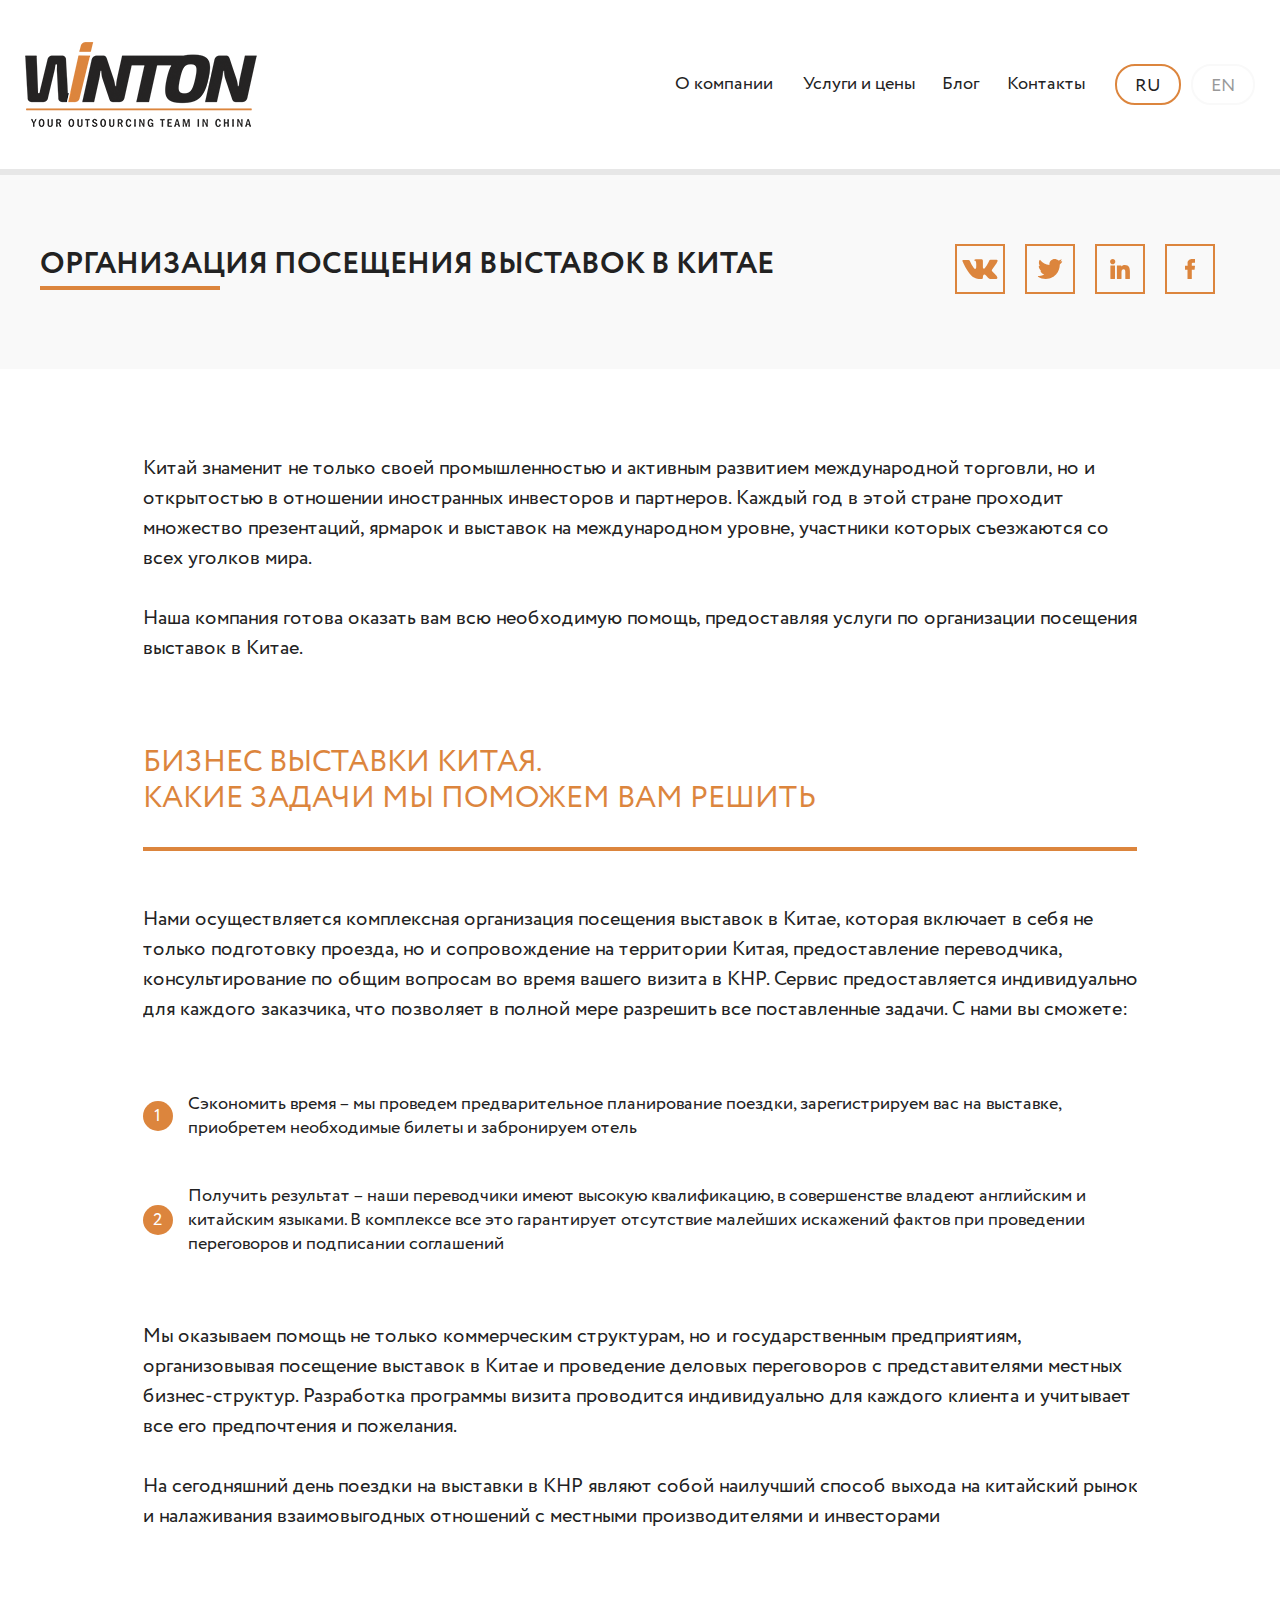
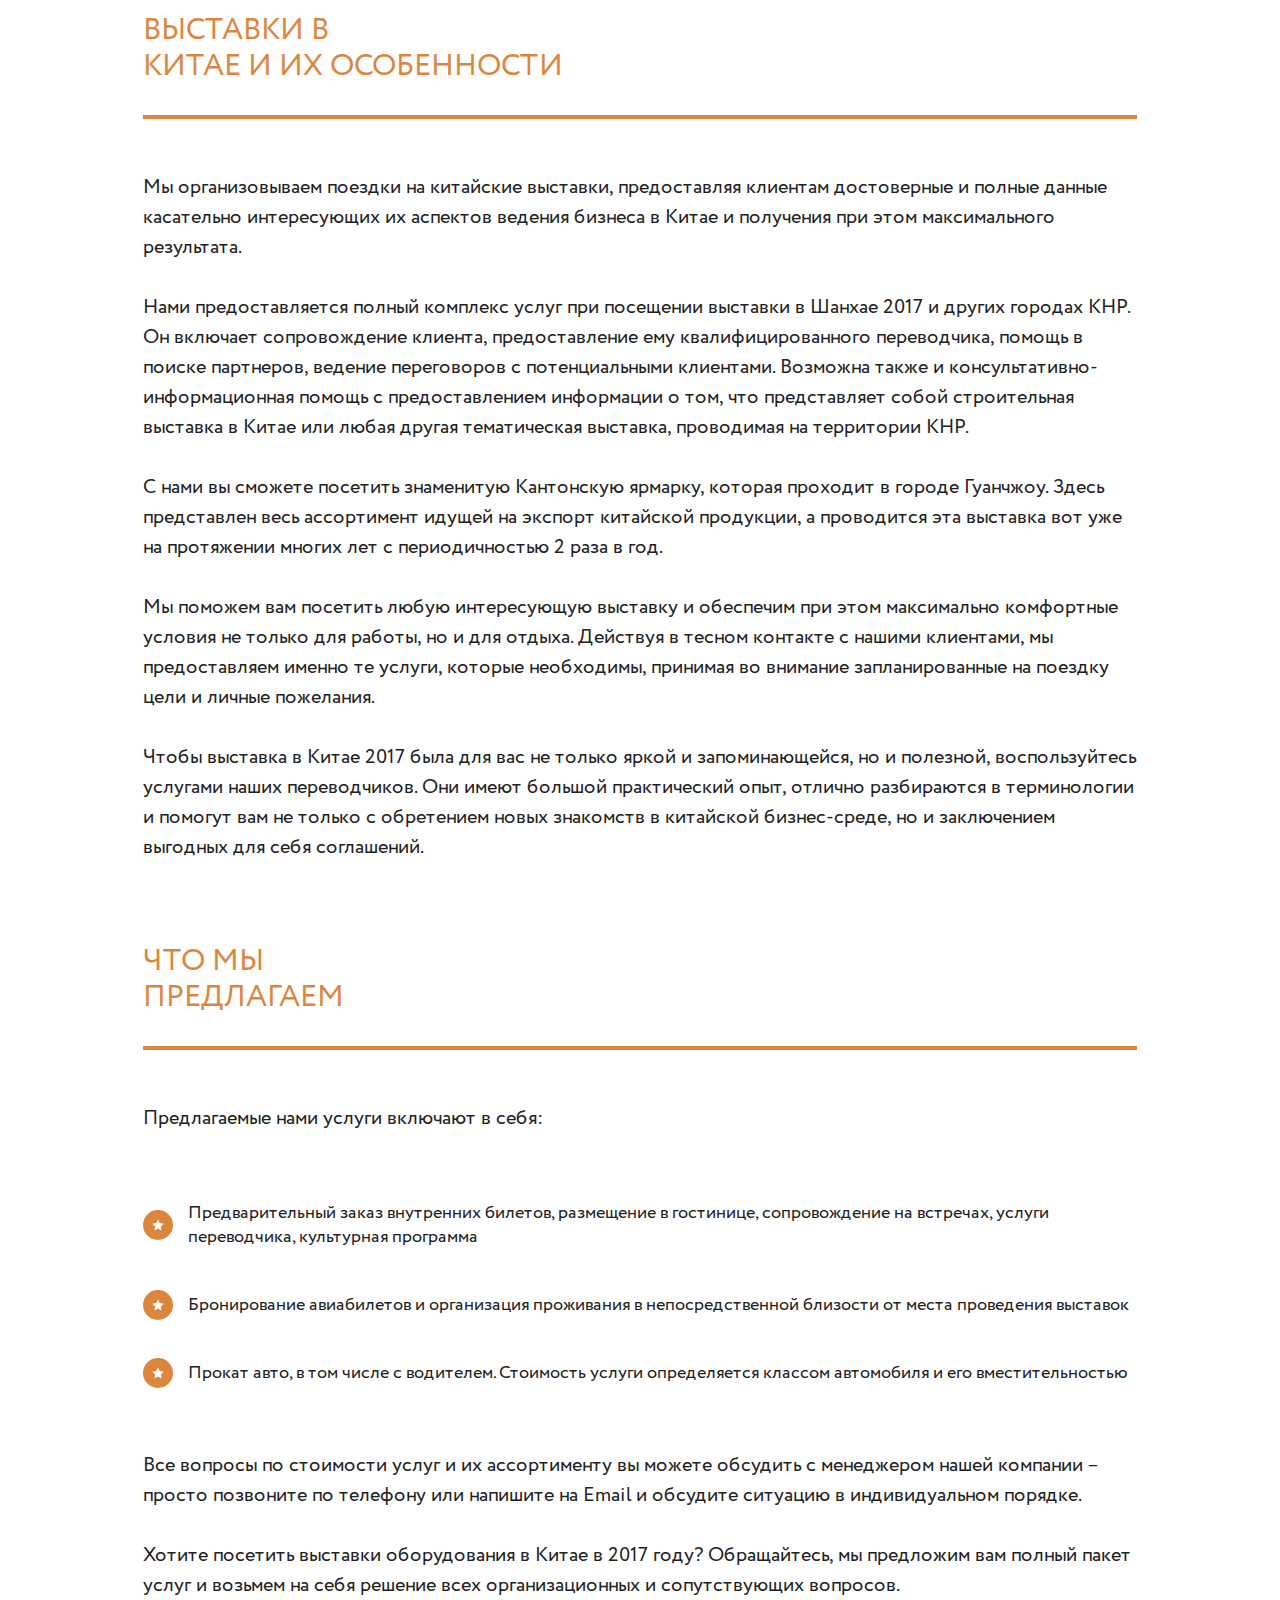
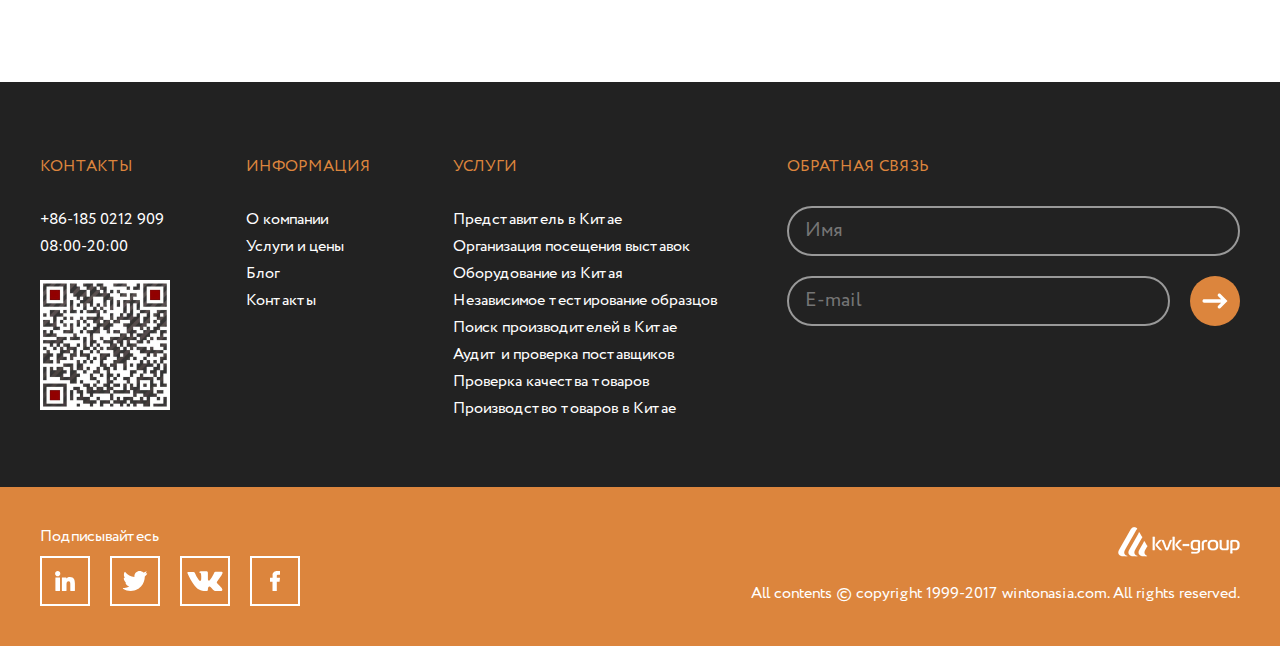
<file: app/internal5.html>
<!DOCTYPE html>
<html class="html" lang="ru" prefix="og: http://ogp.me/ns#">
  <head>
    <title>организация посещения выставок в Китае</title>
    <meta http-equiv="Content-Type" content="text/html;charset=utf-8"/>
    <!-- Meta SEO - Description, Keywords, Title-->
    <meta name="title" content="организация посещения выставок в Китае"/>
    <meta name="description" content="internal5"/>
    <meta name="keywords" content="internal5 - "/>
    <!-- Multilanguage localization-->
    <link rel="alternate" href="/" hreflang="x-default"/>
    <!-- Mobile viewport optimization-->
    <meta name="viewport" content="width=device-width, initial-scale=1"/>
    <meta name="HandheldFriendly" content="true"/>
    <meta name="MobileOptimized" content="320"/>
    <!--[if IEMobile]><meta http-equiv='cleartype' content='on' /><![endif]-->
    <!-- Replace favicon.ico and apple-touch-icon.png-->
    <!-- Disables automatic  of possible phone numbers and address in Safari on iOS-->
    <meta name="format-detection" content="telephone=no"/>
    <meta name="format-detection" content="address=no"/>
    <!-- Microformats Open Graph-->
    <meta property="og:title" content="Site name"/>
    <meta property="og:description" content="Описание сайта"/>
    <meta property="og:type" content="website"/>
    <meta property="og:locale" content="ru_RU"/>
    <meta property="og:image" content="/img/logo/microformat.png"/>
    <meta property="og:image:type" content="image/png"/>
    <meta property="og:url" content="/"/>
    <!-- Microformats Twitter Cards-->
    <meta name="twitter:card" content="summary"/>
    <meta name="twitter:site" content="@flickr"/>
    <meta name="twitter:title" content="My Site"/>
    <meta name="twitter:description" content="My Site is cool"/>
    <meta name="twitter:image" content="/img/logo/microformat.png"/>
    <!-- build:css css/bundle.min.css-->
    <!-- Fonts CSS-->
    <link rel="stylesheet" href="css/fonts.css?v=1512914053698">
    <!-- Bootstrap CSS-->
    <link rel="stylesheet" href="css/bootstrap.css?v=1512914053698">
    <!-- Font-Awesome CSS-->
    <link rel="stylesheet" href="css/font-awesome.css?v=1512914053698">
    <link rel="stylesheet" href="css/nice-select.css?v=1512914053698">
    <!-- Custom CSS-->
    <link rel="stylesheet" href="css/swiper.css?v=1512914053698">
    <link rel="stylesheet" href="css/style.css?v=1512914053698">
    <!-- endbuild-->
    <!-- HTML5 Shim and Respond.js IE8 support of HTML5 elements and media queries-->
    <!-- WARNING: Respond.js doesn't work if you view the page via file://--><!--[if lt IE 9]>
<script src="https://oss.maxcdn.com/libs/html5shiv/3.7.2/html5shiv.min.js?v=1512914053698"></script>
<script src="https://oss.maxcdn.com/libs/respond.js/1.4.2/respond.min.js?v=1512914053698"></script>
<![endif]-->
  </head>
  <body class="body">
    <header class="header">
      <div class="container">
        <div class="row justify-content-between header-block align-items-center">
          <div class="logo"><img src="img/logo/logo.png"><a class="full" href="./index.html"></a></div>
          <div class="header-content">
            <div class="header-nav">
              <div id="hamburger"><span></span><span></span><span></span></div>
              <ul class="nav-list top-menu">
                <li class="menu-item menu-item-type-post_type menu-item-object-page"><a href="/about.html">О компании</a>
                </li>
                <li class="menu-item menu-item-type-post_type menu-item-object-page"><a href="#">Услуги и цены</a>
                  <ul class="sub-menu">
                    <li class="menu-item menu-item-type-post_type menu-item-object-uslugi"><a href="#">Поиск производителей в Китае</a></li>
                    <li class="menu-item menu-item-type-post_type menu-item-object-uslugi"><a href="#">Проверка качества товаров</a></li>
                    <li class="menu-item menu-item-type-post_type menu-item-object-uslugi"><a href="#">Представитель в Китае</a></li>
                    <li class="menu-item menu-item-type-post_type menu-item-object-uslugi"><a href="#">Оборудование из Китая</a></li>
                    <li class="menu-item menu-item-type-post_type menu-item-object-uslugi"><a href="#">Аудит и проверка поставщиков</a></li>
                    <li class="menu-item menu-item-type-post_type menu-item-object-uslugi"><a href="#">Производство товаров в Китае</a></li>
                    <li class="menu-item menu-item-type-post_type menu-item-object-uslugi"><a href="#">Организация посещения выставок</a></li>
                    <li class="menu-item menu-item-type-post_type menu-item-object-uslugi"><a href="#">Независимое тестирование образцов</a></li>
                  </ul>
                </li>
                <li class="menu-item menu-item-type-post_type menu-item-object-page"><a href="/blog.html">Блог</a>
                </li>
                <li class="menu-item menu-item-type-post_type menu-item-object-page"><a href="/contacts.html">Контакты</a>
                </li>
              </ul>
            </div>
            <div class="languale-nav"><a class="language-item language-item--active" href="#">ru</a><a class="language-item" href="#">en</a>
            </div>
          </div>
        </div>
      </div>
    </header>
    <main class="main">
      <section class="page-title">
        <div class="container">
          <div class="row title-wrapper align-items-center justify-content-between">
            <div class="col-24 col-md-auto">
              <h2 class="title-headng">организация посещения выставок в Китае</h2>
            </div>
            <div class="col-24 col-md-auto">
              <div class="social-wrapper justify-content-md-end justify-content-start">
                <ul class="social-list align-self-end">
                  <li class="social-item"><a class="social-item__link" href="#">
                      <svg class="svg svg--vk" version="1.1" xmlns="http://www.w3.org/2000/svg" xmlns:xlink="http://www.w3.org/1999/xlink" role="img">
                        <use xlink:href="img/sprite.svg#vk"></use>
                      </svg></a></li>
                  <li class="social-item"><a class="social-item__link" href="#">
                      <svg class="svg svg--twitter" version="1.1" xmlns="http://www.w3.org/2000/svg" xmlns:xlink="http://www.w3.org/1999/xlink" role="img">
                        <use xlink:href="img/sprite.svg#twitter"></use>
                      </svg></a></li>
                  <li class="social-item"><a class="social-item__link" href="#">
                      <svg class="svg svg--linkedin" version="1.1" xmlns="http://www.w3.org/2000/svg" xmlns:xlink="http://www.w3.org/1999/xlink" role="img">
                        <use xlink:href="img/sprite.svg#linkedin"></use>
                      </svg></a></li>
                  <li class="social-item"><a class="social-item__link" href="#">
                      <svg class="svg svg--facebook" version="1.1" xmlns="http://www.w3.org/2000/svg" xmlns:xlink="http://www.w3.org/1999/xlink" role="img">
                        <use xlink:href="img/sprite.svg#facebook"></use>
                      </svg></a></li>
                </ul>
              </div>
            </div>
          </div>
        </div>
      </section>
      <article class="internal">
        <div class="container">
          <div class="row justify-content-center">
            <div class="col-24 col-lg-22 col-xl-20">
              <section class="post internal__item">
                <p class="rn-text internal__text">Китай знаменит не только своей промышленностью и активным развитием международной торговли, но и открытостью в отношении иностранных инвесторов и партнеров. Каждый год в этой стране проходит множество презентаций, ярмарок и выставок на международном уровне, участники которых съезжаются со всех уголков мира.</p>
                <p class="rn-text internal__text">Наша компания готова оказать вам всю необходимую помощь, предоставляя услуги по организации посещения выставок в Китае.</p>
              </section>
              <section class="post internal__item">
                <div class="row">
                  <div class="col-24">
                    <h2 class="rn-heading post__heading">Бизнес выставки Китая. <br>Какие задачи мы поможем вам решить</h2>
                    <p>Нами осуществляется комплексная организация посещения выставок в Китае, которая включает в себя не только подготовку проезда, но и сопровождение на территории Китая, предоставление переводчика, консультирование по общим вопросам во время вашего визита в КНР. Сервис предоставляется индивидуально для каждого заказчика, что позволяет в полной мере разрешить все поставленные задачи. С нами вы сможете:</p>
                  </div>
                  <div class="col-24">
                    <ol>
                      <li>Сэкономить время – мы проведем предварительное планирование поездки, зарегистрируем вас на выставке, приобретем необходимые билеты и забронируем отель</li>
                      <li>Получить результат – наши переводчики имеют высокую квалификацию, в совершенстве владеют английским и китайским языками. В комплексе все это гарантирует отсутствие малейших искажений фактов при проведении переговоров и подписании соглашений</li>
                    </ol>
                  </div>
                  <div class="col-24">
                    <p class="rn-text services__text post__text">Мы оказываем помощь не только коммерческим структурам, но и государственным предприятиям, организовывая посещение выставок в Китае и проведение деловых переговоров с представителями местных бизнес-структур. Разработка программы визита проводится индивидуально для каждого клиента и учитывает все его предпочтения и пожелания.</p>
                    <p class="rn-text services__text post__text">На сегодняшний день поездки на выставки в КНР являют собой наилучший способ выхода на китайский рынок и налаживания взаимовыгодных отношений с местными производителями и инвесторами</p>
                  </div>
                </div>
              </section>
              <section class="post internal__item">
                <div class="row">
                  <div class="col-24">
                    <h2 class="rn-heading post__heading">Выставки в <br>Китае и их особенности</h2>
                    <p>Мы организовываем поездки на китайские выставки, предоставляя клиентам достоверные и полные данные касательно интересующих их аспектов ведения бизнеса в Китае и получения при этом максимального результата.</p>
                    <p>Нами предоставляется полный комплекс услуг при посещении выставки в Шанхае 2017 и других городах КНР. Он включает сопровождение клиента, предоставление ему квалифицированного переводчика, помощь в поиске партнеров, ведение переговоров с потенциальными клиентами. Возможна также и консультативно-информационная помощь с предоставлением информации о том, что представляет собой строительная выставка в Китае или любая другая тематическая выставка, проводимая на территории КНР.</p>
                    <p>С нами вы сможете посетить знаменитую Кантонскую ярмарку, которая проходит в городе Гуанчжоу. Здесь представлен весь ассортимент идущей на экспорт китайской продукции, а проводится эта выставка вот уже на протяжении многих лет с периодичностью 2 раза в год.</p>
                    <p>Мы поможем вам посетить любую интересующую выставку и обеспечим при этом максимально комфортные условия не только для работы, но и для отдыха. Действуя в тесном контакте с нашими клиентами, мы предоставляем именно те услуги, которые необходимы, принимая во внимание запланированные на поездку цели и личные пожелания.</p>
                    <p>Чтобы выставка в Китае 2017 была для вас не только яркой и запоминающейся, но и полезной, воспользуйтесь услугами наших переводчиков. Они имеют большой практический опыт, отлично разбираются в терминологии и помогут вам не только с обретением новых знакомств в китайской бизнес-среде, но и заключением выгодных для себя соглашений.</p>
                  </div>
                </div>
              </section>
              <section class="post internal__item">
                <div class="row">
                  <div class="col-24">
                    <h2 class="rn-heading post__heading">Что мы <br>предлагаем</h2>
                    <p>Предлагаемые нами услуги включают в себя:</p>
                  </div>
                </div>
                <div class="row align-items-center">
                  <div class="col-24">
                    <ul>
                      <li>Предварительный заказ внутренних билетов, размещение в гостинице, сопровождение на встречах, услуги переводчика, культурная программа</li>
                      <li>Бронирование авиабилетов и организация проживания в непосредственной близости от места проведения выставок</li>
                      <li>Прокат авто, в том числе с водителем. Стоимость услуги определяется классом автомобиля и его вместительностью</li>
                    </ul>
                  </div>
                  <div class="col-24">
                    <p class="rn-text services__text post__text">Все вопросы по стоимости услуг и их ассортименту вы можете обсудить с менеджером нашей компании – просто позвоните по телефону или напишите на Email и обсудите ситуацию в индивидуальном порядке.</p>
                    <p class="rn-text services__text post__text">Хотите посетить выставки оборудования в Китае в 2017 году? Обращайтесь, мы предложим вам полный пакет услуг и возьмем на себя решение всех организационных и сопутствующих вопросов.</p>
                  </div>
                </div>
              </section>
            </div>
          </div>
        </div>
      </article>
    </main>
    <footer>
      <div class="footer-top">
        <div class="container">
          <div class="row justify-content-center">
            <div class="col-24 col-sm-8 col-md-24 col-xl-14 footer-nav">
              <div class="footer-menu">
                <h4 class="footer-top-heading">Контакты</h4>
                <div class="footer-nav-wrapper">
                  <ul class="footer-nav-list">
                    <li class="footer-nav-item"><a class="footer-nav-item__link" href="tel:861850212909">+86-185 0212 909</a></li>
                    <li class="footer-nav-item">08:00-20:00</li>
                  </ul>
                  <div class="footer-qr"><img src="./img/qr.jpg"></div>
                </div>
              </div>
              <div class="footer-menu">
                <h4 class="footer-top-heading">информация</h4>
                <ul class="footer-nav-list">
                  <li class="footer-nav-item"><a class="footer-nav-item__link" href="/about.html">О компании</a></li>
                  <li class="footer-nav-item"><a class="footer-nav-item__link" href="#">Услуги и цены</a></li>
                  <li class="footer-nav-item"><a class="footer-nav-item__link" href="/blog.html">Блог</a></li>
                  <li class="footer-nav-item"><a class="footer-nav-item__link" href="/contacts.html">Контакты</a></li>
                </ul>
              </div>
              <div class="footer-menu footer-menu--big">
                <h4 class="footer-top-heading">услуги</h4>
                <ul class="footer-nav-list">
                  <li class="footer-nav-item"><a class="footer-nav-item__link" href="#">Представитель в Китае</a></li>
                  <li class="footer-nav-item"><a class="footer-nav-item__link" href="#">Организация посещения выставок</a></li>
                  <li class="footer-nav-item"><a class="footer-nav-item__link" href="#">Оборудование из Китая</a></li>
                  <li class="footer-nav-item"><a class="footer-nav-item__link" href="#">Независимое тестирование образцов</a></li>
                  <li class="footer-nav-item"><a class="footer-nav-item__link" href="#">Поиск производителей в Китае</a></li>
                  <li class="footer-nav-item"><a class="footer-nav-item__link" href="#">Аудит и проверка поставщиков</a></li>
                  <li class="footer-nav-item"><a class="footer-nav-item__link" href="#">Проверка качества товаров</a></li>
                  <li class="footer-nav-item"><a class="footer-nav-item__link" href="#">Производство товаров в Китае</a></li>
                </ul>
              </div>
            </div>
            <div class="col-24 col-sm-16 col-md-24 col-xl-10">
              <div class="footer-form-wrapper">
                <h4 class="footer-top-heading">обратная связь</h4>
                <form class="footer-form"></form>
                <input class="footer-input" type="text" placeholder="Имя">
                <div class="form-group form-group--footer">
                  <input class="footer-input" type="email" placeholder="E-mail">
                  <button class="footer-button"></button>
                </div>
              </div>
            </div>
          </div>
        </div>
      </div>
      <div class="footer-bottom">
        <div class="container">
          <div class="row justify-content-between align-items-stretch">
            <div class="col-24 col-md-12 footer-bottom-social justify-content-md-start align-items-md-start align-items-center justify-content-center">
              <h4 class="footer-bottom-heading">Подписывайтесь</h4>
              <ul class="footer-social-list">
                <li class="footer-social-item"><a class="footer-social-item__link" href="#">
                    <svg class="svg svg--linkedin" version="1.1" xmlns="http://www.w3.org/2000/svg" xmlns:xlink="http://www.w3.org/1999/xlink" role="img">
                      <use xlink:href="img/sprite.svg#linkedin"></use>
                    </svg></a></li>
                <li class="footer-social-item"><a class="footer-social-item__link" href="#">
                    <svg class="svg svg--twitter" version="1.1" xmlns="http://www.w3.org/2000/svg" xmlns:xlink="http://www.w3.org/1999/xlink" role="img">
                      <use xlink:href="img/sprite.svg#twitter"></use>
                    </svg></a></li>
                <li class="footer-social-item"><a class="footer-social-item__link" href="#">
                    <svg class="svg svg--vk" version="1.1" xmlns="http://www.w3.org/2000/svg" xmlns:xlink="http://www.w3.org/1999/xlink" role="img">
                      <use xlink:href="img/sprite.svg#vk"></use>
                    </svg></a></li>
                <li class="footer-social-item"><a class="footer-social-item__link" href="#">
                    <svg class="svg svg--facebook" version="1.1" xmlns="http://www.w3.org/2000/svg" xmlns:xlink="http://www.w3.org/1999/xlink" role="img">
                      <use xlink:href="img/sprite.svg#facebook"></use>
                    </svg></a></li>
              </ul>
            </div>
            <div class="col-24 col-md-12 footer-bottom-contacts justify-content-md-between align-items-md-end align-items-center justify-content-center"><a class="footer-bottom-logo" href="#"><img src="./img/logo/kvk-logo.png"></a>
              <p class="footer-bottom-information text-center text-md-right">All contents © copyright 1999-2017 wintonasia.com. All rights reserved.</p>
            </div>
          </div>
        </div>
      </div>
    </footer>
    <!-- jQuery-->
    <script src="js/jquery.js?v=1512914053698"></script>
    <!-- Bootstrap JavaScript-->
    <script src="js/bootstrap-modal.js?v=1512914053698"></script>
    <!-- Old browsers reject JavaScript-->
    <script src="js/jquery.reject.js?v=1512914053698"></script>
    <!-- Custom JavaScript-->
    <script src="js/swiper.min.js?v=1512914053698"></script>
    <script src="js/jquery.nice-select.min.js?v=1512914053698"></script>
    <script src="js/main.js?v=1512914053698"></script>
    <!-- endbuild-->
  </body>
</html>
</file>
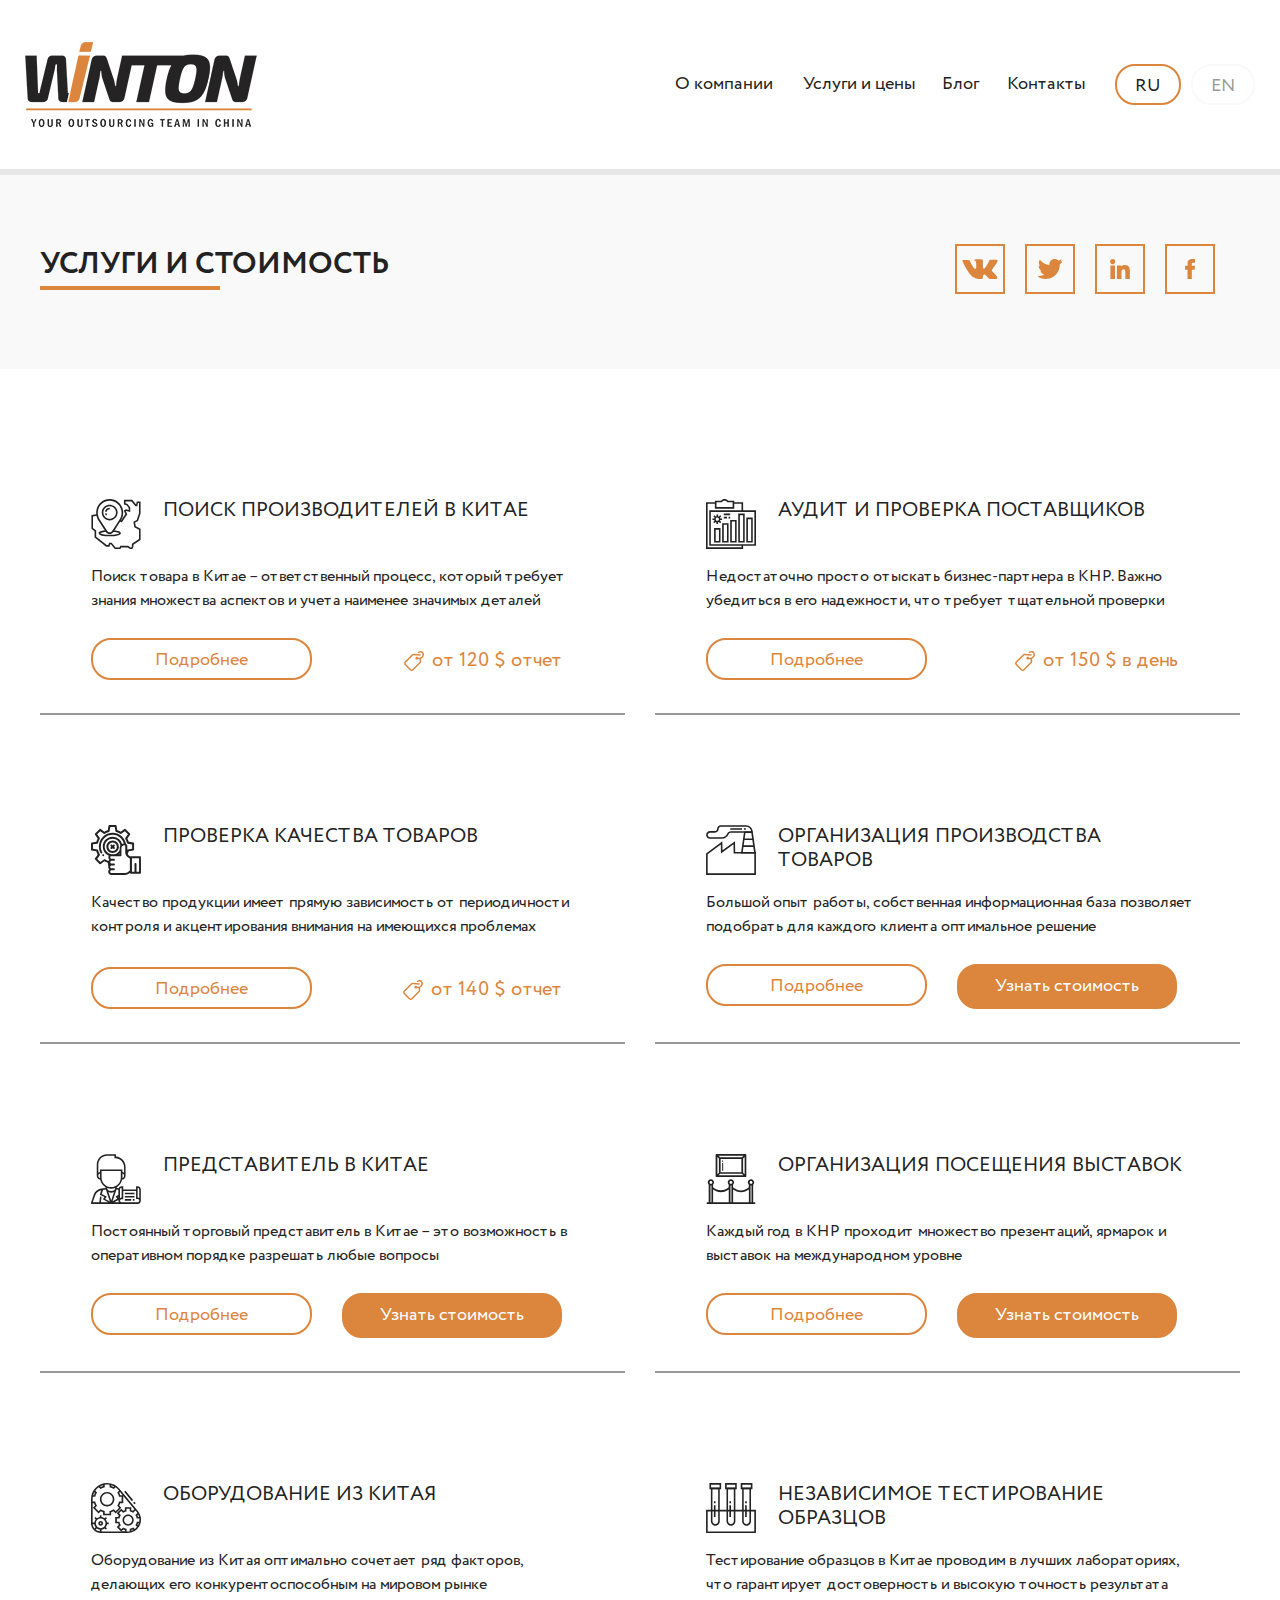
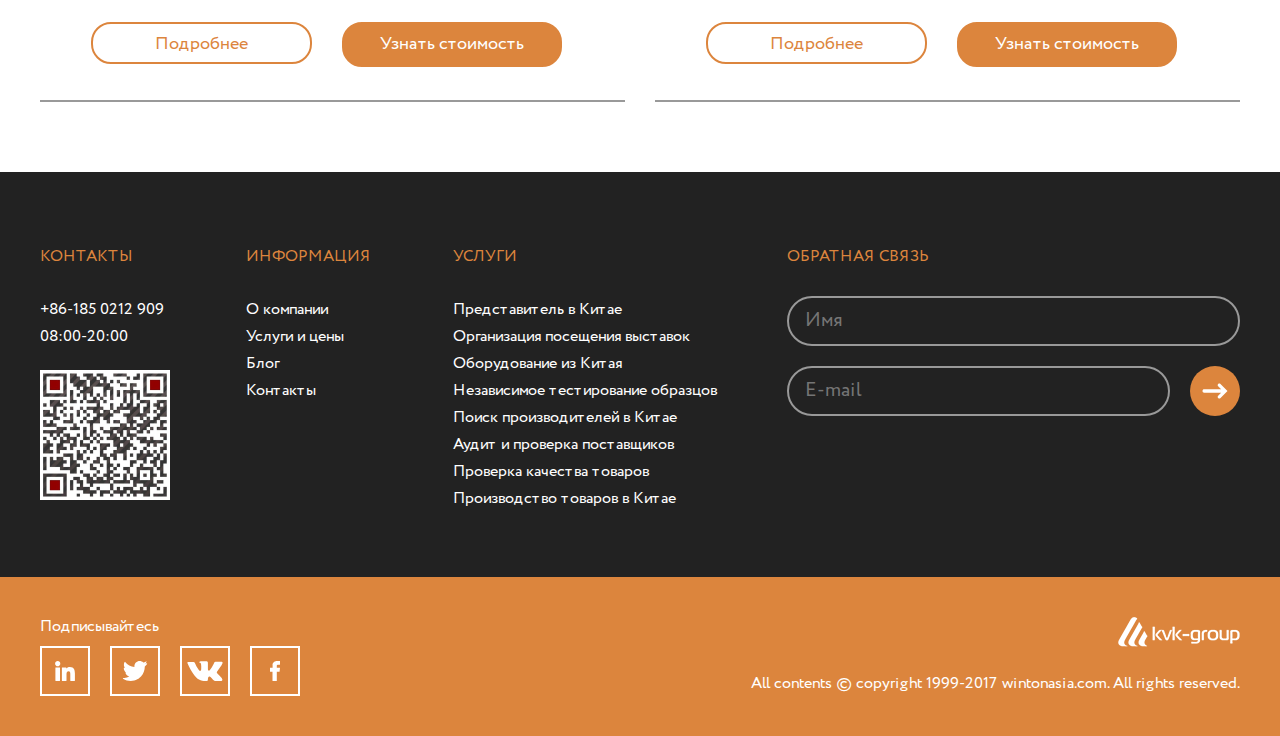
<file: app/service.html>
<!DOCTYPE html>
<html class="html" lang="ru" prefix="og: http://ogp.me/ns#">
  <head>
    <title>Услуги и стоимость</title>
    <meta http-equiv="Content-Type" content="text/html;charset=utf-8"/>
    <!-- Meta SEO - Description, Keywords, Title-->
    <meta name="title" content="Услуги и стоимость"/>
    <meta name="description" content="service"/>
    <meta name="keywords" content="service - "/>
    <!-- Multilanguage localization-->
    <link rel="alternate" href="/" hreflang="x-default"/>
    <!-- Mobile viewport optimization-->
    <meta name="viewport" content="width=device-width, initial-scale=1"/>
    <meta name="HandheldFriendly" content="true"/>
    <meta name="MobileOptimized" content="320"/>
    <!--[if IEMobile]><meta http-equiv='cleartype' content='on' /><![endif]-->
    <!-- Replace favicon.ico and apple-touch-icon.png-->
    <!-- Disables automatic  of possible phone numbers and address in Safari on iOS-->
    <meta name="format-detection" content="telephone=no"/>
    <meta name="format-detection" content="address=no"/>
    <!-- Microformats Open Graph-->
    <meta property="og:title" content="Site name"/>
    <meta property="og:description" content="Описание сайта"/>
    <meta property="og:type" content="website"/>
    <meta property="og:locale" content="ru_RU"/>
    <meta property="og:image" content="/img/logo/microformat.png"/>
    <meta property="og:image:type" content="image/png"/>
    <meta property="og:url" content="/"/>
    <!-- Microformats Twitter Cards-->
    <meta name="twitter:card" content="summary"/>
    <meta name="twitter:site" content="@flickr"/>
    <meta name="twitter:title" content="My Site"/>
    <meta name="twitter:description" content="My Site is cool"/>
    <meta name="twitter:image" content="/img/logo/microformat.png"/>
    <!-- build:css css/bundle.min.css-->
    <!-- Fonts CSS-->
    <link rel="stylesheet" href="css/fonts.css?v=1512914053698">
    <!-- Bootstrap CSS-->
    <link rel="stylesheet" href="css/bootstrap.css?v=1512914053698">
    <!-- Font-Awesome CSS-->
    <link rel="stylesheet" href="css/font-awesome.css?v=1512914053698">
    <link rel="stylesheet" href="css/nice-select.css?v=1512914053698">
    <!-- Custom CSS-->
    <link rel="stylesheet" href="css/swiper.css?v=1512914053698">
    <link rel="stylesheet" href="css/style.css?v=1512914053698">
    <!-- endbuild-->
    <!-- HTML5 Shim and Respond.js IE8 support of HTML5 elements and media queries-->
    <!-- WARNING: Respond.js doesn't work if you view the page via file://--><!--[if lt IE 9]>
<script src="https://oss.maxcdn.com/libs/html5shiv/3.7.2/html5shiv.min.js?v=1512914053698"></script>
<script src="https://oss.maxcdn.com/libs/respond.js/1.4.2/respond.min.js?v=1512914053698"></script>
<![endif]-->
  </head>
  <body class="body">
    <header class="header">
      <div class="container">
        <div class="row justify-content-between header-block align-items-center">
          <div class="logo"><img src="img/logo/logo.png"><a class="full" href="./index.html"></a></div>
          <div class="header-content">
            <div class="header-nav">
              <div id="hamburger"><span></span><span></span><span></span></div>
              <ul class="nav-list top-menu">
                <li class="menu-item menu-item-type-post_type menu-item-object-page"><a href="/about.html">О компании</a>
                </li>
                <li class="menu-item menu-item-type-post_type menu-item-object-page"><a href="#">Услуги и цены</a>
                  <ul class="sub-menu">
                    <li class="menu-item menu-item-type-post_type menu-item-object-uslugi"><a href="#">Поиск производителей в Китае</a></li>
                    <li class="menu-item menu-item-type-post_type menu-item-object-uslugi"><a href="#">Проверка качества товаров</a></li>
                    <li class="menu-item menu-item-type-post_type menu-item-object-uslugi"><a href="#">Представитель в Китае</a></li>
                    <li class="menu-item menu-item-type-post_type menu-item-object-uslugi"><a href="#">Оборудование из Китая</a></li>
                    <li class="menu-item menu-item-type-post_type menu-item-object-uslugi"><a href="#">Аудит и проверка поставщиков</a></li>
                    <li class="menu-item menu-item-type-post_type menu-item-object-uslugi"><a href="#">Производство товаров в Китае</a></li>
                    <li class="menu-item menu-item-type-post_type menu-item-object-uslugi"><a href="#">Организация посещения выставок</a></li>
                    <li class="menu-item menu-item-type-post_type menu-item-object-uslugi"><a href="#">Независимое тестирование образцов</a></li>
                  </ul>
                </li>
                <li class="menu-item menu-item-type-post_type menu-item-object-page"><a href="/blog.html">Блог</a>
                </li>
                <li class="menu-item menu-item-type-post_type menu-item-object-page"><a href="/contacts.html">Контакты</a>
                </li>
              </ul>
            </div>
            <div class="languale-nav"><a class="language-item language-item--active" href="#">ru</a><a class="language-item" href="#">en</a>
            </div>
          </div>
        </div>
      </div>
    </header>
    <main class="main">
      <section class="page-title">
        <div class="container">
          <div class="row title-wrapper align-items-center justify-content-between">
            <div class="col-24 col-md-auto">
              <h2 class="title-headng">Услуги и стоимость</h2>
            </div>
            <div class="col-24 col-md-auto">
              <div class="social-wrapper justify-content-md-end justify-content-start">
                <ul class="social-list align-self-end">
                  <li class="social-item"><a class="social-item__link" href="#">
                      <svg class="svg svg--vk" version="1.1" xmlns="http://www.w3.org/2000/svg" xmlns:xlink="http://www.w3.org/1999/xlink" role="img">
                        <use xlink:href="img/sprite.svg#vk"></use>
                      </svg></a></li>
                  <li class="social-item"><a class="social-item__link" href="#">
                      <svg class="svg svg--twitter" version="1.1" xmlns="http://www.w3.org/2000/svg" xmlns:xlink="http://www.w3.org/1999/xlink" role="img">
                        <use xlink:href="img/sprite.svg#twitter"></use>
                      </svg></a></li>
                  <li class="social-item"><a class="social-item__link" href="#">
                      <svg class="svg svg--linkedin" version="1.1" xmlns="http://www.w3.org/2000/svg" xmlns:xlink="http://www.w3.org/1999/xlink" role="img">
                        <use xlink:href="img/sprite.svg#linkedin"></use>
                      </svg></a></li>
                  <li class="social-item"><a class="social-item__link" href="#">
                      <svg class="svg svg--facebook" version="1.1" xmlns="http://www.w3.org/2000/svg" xmlns:xlink="http://www.w3.org/1999/xlink" role="img">
                        <use xlink:href="img/sprite.svg#facebook"></use>
                      </svg></a></li>
                </ul>
              </div>
            </div>
          </div>
        </div>
      </section>
      <section class="service">
        <div class="container">
          <div class="row align-items-stretch">
            <div class="col-24 col-md-12 margin--70">
              <div class="ct-product service__item">
                <h2 class="ct-heading ct-product__heading">
                  <svg class="svg svg--s1 ct-heading__icon" version="1.1" xmlns="http://www.w3.org/2000/svg" xmlns:xlink="http://www.w3.org/1999/xlink" role="img">
                    <use xlink:href="img/sprite.svg#s1"></use>
                  </svg><span class="ct-heading__text">Поиск производителей в Китае</span>
                </h2>
                <p class="ct-product__descr ct-descr">Поиск товара в Китае – ответственный процесс, который требует знания множества аспектов и учета наименее значимых деталей</p>
                <div class="ct-btn-group ct-btn-group--between ct-product__btn-group">
                  <div class="ct-btn-group__col"><a class="btn btn--secondary btn--sm ct-product__btn" href="#more">Подробнее</a></div>
                  <div class="ct-btn-group__col">
                    <div class="ct-price ct-product__price">
                      <svg class="svg svg--a1 ct-price__icon" version="1.1" xmlns="http://www.w3.org/2000/svg" xmlns:xlink="http://www.w3.org/1999/xlink" role="img">
                        <use xlink:href="img/sprite.svg#a1"></use>
                      </svg><span class="ct-price__text">от 120 $ отчет</span>
                    </div>
                  </div>
                </div>
              </div>
            </div>
            <div class="col-24 col-md-12 margin--70">
              <div class="ct-product service__item">
                <h2 class="ct-heading ct-product__heading">
                  <svg class="svg svg--s2 ct-heading__icon" version="1.1" xmlns="http://www.w3.org/2000/svg" xmlns:xlink="http://www.w3.org/1999/xlink" role="img">
                    <use xlink:href="img/sprite.svg#s2"></use>
                  </svg><span class="ct-heading__text">Аудит и проверка поставщиков</span>
                </h2>
                <p class="ct-product__descr ct-descr">Недостаточно просто отыскать бизнес-партнера в КНР. Важно убедиться в его надежности, что требует тщательной проверки</p>
                <div class="ct-btn-group ct-btn-group--between ct-product__btn-group">
                  <div class="ct-btn-group__col"><a class="btn btn--secondary btn--sm ct-product__btn" href="#more">Подробнее</a></div>
                  <div class="ct-btn-group__col">
                    <div class="ct-price ct-product__price">
                      <svg class="svg svg--a1 ct-price__icon" version="1.1" xmlns="http://www.w3.org/2000/svg" xmlns:xlink="http://www.w3.org/1999/xlink" role="img">
                        <use xlink:href="img/sprite.svg#a1"></use>
                      </svg><span class="ct-price__text">от 150 $ в день</span>
                    </div>
                  </div>
                </div>
              </div>
            </div>
            <div class="col-24 col-md-12 margin--70">
              <div class="ct-product service__item">
                <h2 class="ct-heading ct-product__heading">
                  <svg class="svg svg--s3 ct-heading__icon" version="1.1" xmlns="http://www.w3.org/2000/svg" xmlns:xlink="http://www.w3.org/1999/xlink" role="img">
                    <use xlink:href="img/sprite.svg#s3"></use>
                  </svg><span class="ct-heading__text">Проверка качества товаров</span>
                </h2>
                <p class="ct-product__descr ct-descr">Качество продукции имеет прямую зависимость от периодичности контроля и акцентирования внимания на имеющихся проблемах</p>
                <div class="ct-btn-group ct-btn-group--between ct-product__btn-group">
                  <div class="ct-btn-group__col"><a class="btn btn--secondary btn--sm ct-product__btn" href="#more">Подробнее</a></div>
                  <div class="ct-btn-group__col">
                    <div class="ct-price ct-product__price">
                      <svg class="svg svg--a1 ct-price__icon" version="1.1" xmlns="http://www.w3.org/2000/svg" xmlns:xlink="http://www.w3.org/1999/xlink" role="img">
                        <use xlink:href="img/sprite.svg#a1"></use>
                      </svg><span class="ct-price__text">от 140 $ отчет</span>
                    </div>
                  </div>
                </div>
              </div>
            </div>
            <div class="col-24 col-md-12 margin--70">
              <div class="ct-product service__item">
                <h2 class="ct-heading ct-product__heading">
                  <svg class="svg svg--s4 ct-heading__icon" version="1.1" xmlns="http://www.w3.org/2000/svg" xmlns:xlink="http://www.w3.org/1999/xlink" role="img">
                    <use xlink:href="img/sprite.svg#s4"></use>
                  </svg><span class="ct-heading__text">Организация производства товаров</span>
                </h2>
                <p class="ct-product__descr ct-descr">Большой опыт работы, собственная информационная база позволяет подобрать для каждого клиента оптимальное решение</p>
                <div class="ct-btn-group ct-btn-group--between ct-product__btn-group">
                  <div class="ct-btn-group__col"><a class="btn btn--secondary btn--sm ct-product__btn" href="#more">Подробнее</a></div>
                  <div class="ct-btn-group__col"><a class="btn btn--primary btn--sm ct-product__btn" href="#get__price" data-toggle="modal">Узнать стоимость</a>
                    <!-- Modal-->
                    <div class="modal fade" id="get__price" tabindex="-1" role="dialog" aria-labelledby="exampleModalLabel" aria-hidden="true">
                      <div class="modal-dialog modal-dialog--xl" role="document">
                        <div class="modal-content modal-content--darkness">
                          <button class="close close--white modal__close" type="button" data-dismiss="modal" aria-label="Close">
                            <svg class="svg svg--close close__icon" version="1.1" xmlns="http://www.w3.org/2000/svg" xmlns:xlink="http://www.w3.org/1999/xlink" role="img">
                              <use xlink:href="img/sprite.svg#close"></use>
                            </svg>
                          </button>
                          <div class="modal-body">
                            <div class="container-fluid">
                              <div class="row">
                                <div class="col-24">
                                  <h2 class="cb-heading callback__heading" id="exampleModalLabel">Вы можете узнать стоимость услуги, заполнив форму обратной связи ниже и получить ответ на многие вопросы. Обращайтесь, наши специалисты проведут весь спектр требуемых мероприятий и предложат лучшее решение для вашего бизнеса.</h2>
                                </div>
                              </div>
                              <div class="row justify-content-center">
                                <div class="col-24">
                                  <div class="wpcf7" id="wpcf7-f8-p201-o1" role="form" lang="ru-RU" dir="ltr">
                                    <div class="screen-reader-response"></div>
                                    <form class="wpcf7-form callback-form" action="/test/#wpcf7-f8-p201-o1" method="post" novalidate="novalidate">
                                      <div style="display: none;">
                                        <input type="hidden" name="_wpcf7" value="8">
                                        <input type="hidden" name="_wpcf7_version" value="4.9.1">
                                        <input type="hidden" name="_wpcf7_locale" value="ru_RU">
                                        <input type="hidden" name="_wpcf7_unit_tag" value="wpcf7-f8-p201-o1">
                                        <input type="hidden" name="_wpcf7_container_post" value="201">
                                      </div><span class="wpcf7-form-control-wrap your-name">
                                        <input class="callback-input wpcf7-form-control wpcf7-text wpcf7-validates-as-required" type="text" placeholder="Имя" name="your-name" value="" size="40" aria-required="true" aria-invalid="false"></span><span class="wpcf7-form-control-wrap your-email">
                                        <input class="callback-input wpcf7-form-control wpcf7-text wpcf7-email wpcf7-validates-as-required wpcf7-validates-as-email" type="email" placeholder="E-mail" name="your-email" value="" size="40" aria-required="true" aria-invalid="false"></span><span class="wpcf7-form-control-wrap tel-937">
                                        <input class="callback-input wpcf7-form-control wpcf7-text wpcf7-tel wpcf7-validates-as-required wpcf7-validates-as-tel" type="tel" placeholder="Телефон" name="tel-937" value="" size="40" aria-required="true" aria-invalid="false"></span>
                                      <button class="callback-button wpcf7-form-control wpcf7-submit" type="submit">Отправить</button>
                                      <div class="wpcf7-response-output wpcf7-display-none"></div>
                                    </form>
                                  </div>
                                  <p class="callback-text">Нажимая на кнопку “Отправить”, вы соглашаетесь на обработку своих персональных данных в соответствии с <a class="callback-link" href="#"><nobr>Политикой конфиденциальности</nobr></a></p>
                                </div>
                              </div>
                            </div>
                          </div>
                        </div>
                      </div>
                    </div>
                  </div>
                </div>
              </div>
            </div>
            <div class="col-24 col-md-12 margin--70">
              <div class="ct-product service__item">
                <h2 class="ct-heading ct-product__heading">
                  <svg class="svg svg--s5 ct-heading__icon" version="1.1" xmlns="http://www.w3.org/2000/svg" xmlns:xlink="http://www.w3.org/1999/xlink" role="img">
                    <use xlink:href="img/sprite.svg#s5"></use>
                  </svg><span class="ct-heading__text">Представитель в Китае</span>
                </h2>
                <p class="ct-product__descr ct-descr">Постоянный торговый представитель в Китае – это возможность в оперативном порядке разрешать любые вопросы</p>
                <div class="ct-btn-group ct-btn-group--between ct-product__btn-group">
                  <div class="ct-btn-group__col"><a class="btn btn--secondary btn--sm ct-product__btn" href="#more">Подробнее</a></div>
                  <div class="ct-btn-group__col"><a class="btn btn--primary btn--sm ct-product__btn" href="#get__price" data-toggle="modal">Узнать стоимость</a>
                    <!-- Modal-->
                    <div class="modal fade" id="get__price" tabindex="-1" role="dialog" aria-labelledby="exampleModalLabel" aria-hidden="true">
                      <div class="modal-dialog modal-dialog--xl" role="document">
                        <div class="modal-content modal-content--darkness">
                          <button class="close close--white modal__close" type="button" data-dismiss="modal" aria-label="Close">
                            <svg class="svg svg--close close__icon" version="1.1" xmlns="http://www.w3.org/2000/svg" xmlns:xlink="http://www.w3.org/1999/xlink" role="img">
                              <use xlink:href="img/sprite.svg#close"></use>
                            </svg>
                          </button>
                          <div class="modal-body">
                            <div class="container-fluid">
                              <div class="row">
                                <div class="col-24">
                                  <h2 class="cb-heading callback__heading" id="exampleModalLabel">Вы можете узнать стоимость услуги, заполнив форму обратной связи ниже и получить ответ на многие вопросы. Обращайтесь, наши специалисты проведут весь спектр требуемых мероприятий и предложат лучшее решение для вашего бизнеса.</h2>
                                </div>
                              </div>
                              <div class="row justify-content-center">
                                <div class="col-24">
                                  <div class="wpcf7" id="wpcf7-f8-p201-o1" role="form" lang="ru-RU" dir="ltr">
                                    <div class="screen-reader-response"></div>
                                    <form class="wpcf7-form callback-form" action="/test/#wpcf7-f8-p201-o1" method="post" novalidate="novalidate">
                                      <div style="display: none;">
                                        <input type="hidden" name="_wpcf7" value="8">
                                        <input type="hidden" name="_wpcf7_version" value="4.9.1">
                                        <input type="hidden" name="_wpcf7_locale" value="ru_RU">
                                        <input type="hidden" name="_wpcf7_unit_tag" value="wpcf7-f8-p201-o1">
                                        <input type="hidden" name="_wpcf7_container_post" value="201">
                                      </div><span class="wpcf7-form-control-wrap your-name">
                                        <input class="callback-input wpcf7-form-control wpcf7-text wpcf7-validates-as-required" type="text" placeholder="Имя" name="your-name" value="" size="40" aria-required="true" aria-invalid="false"></span><span class="wpcf7-form-control-wrap your-email">
                                        <input class="callback-input wpcf7-form-control wpcf7-text wpcf7-email wpcf7-validates-as-required wpcf7-validates-as-email" type="email" placeholder="E-mail" name="your-email" value="" size="40" aria-required="true" aria-invalid="false"></span><span class="wpcf7-form-control-wrap tel-937">
                                        <input class="callback-input wpcf7-form-control wpcf7-text wpcf7-tel wpcf7-validates-as-required wpcf7-validates-as-tel" type="tel" placeholder="Телефон" name="tel-937" value="" size="40" aria-required="true" aria-invalid="false"></span>
                                      <button class="callback-button wpcf7-form-control wpcf7-submit" type="submit">Отправить</button>
                                      <div class="wpcf7-response-output wpcf7-display-none"></div>
                                    </form>
                                  </div>
                                  <p class="callback-text">Нажимая на кнопку “Отправить”, вы соглашаетесь на обработку своих персональных данных в соответствии с <a class="callback-link" href="#"><nobr>Политикой конфиденциальности</nobr></a></p>
                                </div>
                              </div>
                            </div>
                          </div>
                        </div>
                      </div>
                    </div>
                  </div>
                </div>
              </div>
            </div>
            <div class="col-24 col-md-12 margin--70">
              <div class="ct-product service__item">
                <h2 class="ct-heading ct-product__heading">
                  <svg class="svg svg--s6 ct-heading__icon" version="1.1" xmlns="http://www.w3.org/2000/svg" xmlns:xlink="http://www.w3.org/1999/xlink" role="img">
                    <use xlink:href="img/sprite.svg#s6"></use>
                  </svg><span class="ct-heading__text">Организация посещения выставок</span>
                </h2>
                <p class="ct-product__descr ct-descr">Каждый год в КНР проходит множество презентаций, ярмарок и выставок на международном уровне</p>
                <div class="ct-btn-group ct-btn-group--between ct-product__btn-group">
                  <div class="ct-btn-group__col"><a class="btn btn--secondary btn--sm ct-product__btn" href="#more">Подробнее</a></div>
                  <div class="ct-btn-group__col"><a class="btn btn--primary btn--sm ct-product__btn" href="#get__price" data-toggle="modal">Узнать стоимость</a>
                    <!-- Modal-->
                    <div class="modal fade" id="get__price" tabindex="-1" role="dialog" aria-labelledby="exampleModalLabel" aria-hidden="true">
                      <div class="modal-dialog modal-dialog--xl" role="document">
                        <div class="modal-content modal-content--darkness">
                          <button class="close close--white modal__close" type="button" data-dismiss="modal" aria-label="Close">
                            <svg class="svg svg--close close__icon" version="1.1" xmlns="http://www.w3.org/2000/svg" xmlns:xlink="http://www.w3.org/1999/xlink" role="img">
                              <use xlink:href="img/sprite.svg#close"></use>
                            </svg>
                          </button>
                          <div class="modal-body">
                            <div class="container-fluid">
                              <div class="row">
                                <div class="col-24">
                                  <h2 class="cb-heading callback__heading" id="exampleModalLabel">Вы можете узнать стоимость услуги, заполнив форму обратной связи ниже и получить ответ на многие вопросы. Обращайтесь, наши специалисты проведут весь спектр требуемых мероприятий и предложат лучшее решение для вашего бизнеса.</h2>
                                </div>
                              </div>
                              <div class="row justify-content-center">
                                <div class="col-24">
                                  <div class="wpcf7" id="wpcf7-f8-p201-o1" role="form" lang="ru-RU" dir="ltr">
                                    <div class="screen-reader-response"></div>
                                    <form class="wpcf7-form callback-form" action="/test/#wpcf7-f8-p201-o1" method="post" novalidate="novalidate">
                                      <div style="display: none;">
                                        <input type="hidden" name="_wpcf7" value="8">
                                        <input type="hidden" name="_wpcf7_version" value="4.9.1">
                                        <input type="hidden" name="_wpcf7_locale" value="ru_RU">
                                        <input type="hidden" name="_wpcf7_unit_tag" value="wpcf7-f8-p201-o1">
                                        <input type="hidden" name="_wpcf7_container_post" value="201">
                                      </div><span class="wpcf7-form-control-wrap your-name">
                                        <input class="callback-input wpcf7-form-control wpcf7-text wpcf7-validates-as-required" type="text" placeholder="Имя" name="your-name" value="" size="40" aria-required="true" aria-invalid="false"></span><span class="wpcf7-form-control-wrap your-email">
                                        <input class="callback-input wpcf7-form-control wpcf7-text wpcf7-email wpcf7-validates-as-required wpcf7-validates-as-email" type="email" placeholder="E-mail" name="your-email" value="" size="40" aria-required="true" aria-invalid="false"></span><span class="wpcf7-form-control-wrap tel-937">
                                        <input class="callback-input wpcf7-form-control wpcf7-text wpcf7-tel wpcf7-validates-as-required wpcf7-validates-as-tel" type="tel" placeholder="Телефон" name="tel-937" value="" size="40" aria-required="true" aria-invalid="false"></span>
                                      <button class="callback-button wpcf7-form-control wpcf7-submit" type="submit">Отправить</button>
                                      <div class="wpcf7-response-output wpcf7-display-none"></div>
                                    </form>
                                  </div>
                                  <p class="callback-text">Нажимая на кнопку “Отправить”, вы соглашаетесь на обработку своих персональных данных в соответствии с <a class="callback-link" href="#"><nobr>Политикой конфиденциальности</nobr></a></p>
                                </div>
                              </div>
                            </div>
                          </div>
                        </div>
                      </div>
                    </div>
                  </div>
                </div>
              </div>
            </div>
            <div class="col-24 col-md-12 margin--70">
              <div class="ct-product service__item">
                <h2 class="ct-heading ct-product__heading">
                  <svg class="svg svg--s7 ct-heading__icon" version="1.1" xmlns="http://www.w3.org/2000/svg" xmlns:xlink="http://www.w3.org/1999/xlink" role="img">
                    <use xlink:href="img/sprite.svg#s7"></use>
                  </svg><span class="ct-heading__text">Оборудование из Китая</span>
                </h2>
                <p class="ct-product__descr ct-descr">Оборудование из Китая оптимально сочетает ряд факторов, делающих его конкурентоспособным на мировом рынке</p>
                <div class="ct-btn-group ct-btn-group--between ct-product__btn-group">
                  <div class="ct-btn-group__col"><a class="btn btn--secondary btn--sm ct-product__btn" href="#more">Подробнее</a></div>
                  <div class="ct-btn-group__col"><a class="btn btn--primary btn--sm ct-product__btn" href="#get__price" data-toggle="modal">Узнать стоимость</a>
                    <!-- Modal-->
                    <div class="modal fade" id="get__price" tabindex="-1" role="dialog" aria-labelledby="exampleModalLabel" aria-hidden="true">
                      <div class="modal-dialog modal-dialog--xl" role="document">
                        <div class="modal-content modal-content--darkness">
                          <button class="close close--white modal__close" type="button" data-dismiss="modal" aria-label="Close">
                            <svg class="svg svg--close close__icon" version="1.1" xmlns="http://www.w3.org/2000/svg" xmlns:xlink="http://www.w3.org/1999/xlink" role="img">
                              <use xlink:href="img/sprite.svg#close"></use>
                            </svg>
                          </button>
                          <div class="modal-body">
                            <div class="container-fluid">
                              <div class="row">
                                <div class="col-24">
                                  <h2 class="cb-heading callback__heading" id="exampleModalLabel">Вы можете узнать стоимость услуги, заполнив форму обратной связи ниже и получить ответ на многие вопросы. Обращайтесь, наши специалисты проведут весь спектр требуемых мероприятий и предложат лучшее решение для вашего бизнеса.</h2>
                                </div>
                              </div>
                              <div class="row justify-content-center">
                                <div class="col-24">
                                  <div class="wpcf7" id="wpcf7-f8-p201-o1" role="form" lang="ru-RU" dir="ltr">
                                    <div class="screen-reader-response"></div>
                                    <form class="wpcf7-form callback-form" action="/test/#wpcf7-f8-p201-o1" method="post" novalidate="novalidate">
                                      <div style="display: none;">
                                        <input type="hidden" name="_wpcf7" value="8">
                                        <input type="hidden" name="_wpcf7_version" value="4.9.1">
                                        <input type="hidden" name="_wpcf7_locale" value="ru_RU">
                                        <input type="hidden" name="_wpcf7_unit_tag" value="wpcf7-f8-p201-o1">
                                        <input type="hidden" name="_wpcf7_container_post" value="201">
                                      </div><span class="wpcf7-form-control-wrap your-name">
                                        <input class="callback-input wpcf7-form-control wpcf7-text wpcf7-validates-as-required" type="text" placeholder="Имя" name="your-name" value="" size="40" aria-required="true" aria-invalid="false"></span><span class="wpcf7-form-control-wrap your-email">
                                        <input class="callback-input wpcf7-form-control wpcf7-text wpcf7-email wpcf7-validates-as-required wpcf7-validates-as-email" type="email" placeholder="E-mail" name="your-email" value="" size="40" aria-required="true" aria-invalid="false"></span><span class="wpcf7-form-control-wrap tel-937">
                                        <input class="callback-input wpcf7-form-control wpcf7-text wpcf7-tel wpcf7-validates-as-required wpcf7-validates-as-tel" type="tel" placeholder="Телефон" name="tel-937" value="" size="40" aria-required="true" aria-invalid="false"></span>
                                      <button class="callback-button wpcf7-form-control wpcf7-submit" type="submit">Отправить</button>
                                      <div class="wpcf7-response-output wpcf7-display-none"></div>
                                    </form>
                                  </div>
                                  <p class="callback-text">Нажимая на кнопку “Отправить”, вы соглашаетесь на обработку своих персональных данных в соответствии с <a class="callback-link" href="#"><nobr>Политикой конфиденциальности</nobr></a></p>
                                </div>
                              </div>
                            </div>
                          </div>
                        </div>
                      </div>
                    </div>
                  </div>
                </div>
              </div>
            </div>
            <div class="col-24 col-md-12 margin--70">
              <div class="ct-product service__item">
                <h2 class="ct-heading ct-product__heading">
                  <svg class="svg svg--s8 ct-heading__icon" version="1.1" xmlns="http://www.w3.org/2000/svg" xmlns:xlink="http://www.w3.org/1999/xlink" role="img">
                    <use xlink:href="img/sprite.svg#s8"></use>
                  </svg><span class="ct-heading__text">Независимое тестирование образцов</span>
                </h2>
                <p class="ct-product__descr ct-descr">Тестирование образцов в Китае проводим в лучших лабораториях, что гарантирует достоверность и высокую точность результата</p>
                <div class="ct-btn-group ct-btn-group--between ct-product__btn-group">
                  <div class="ct-btn-group__col"><a class="btn btn--secondary btn--sm ct-product__btn" href="#more">Подробнее</a></div>
                  <div class="ct-btn-group__col"><a class="btn btn--primary btn--sm ct-product__btn" href="#get__price" data-toggle="modal">Узнать стоимость</a>
                    <!-- Modal-->
                    <div class="modal fade" id="get__price" tabindex="-1" role="dialog" aria-labelledby="exampleModalLabel" aria-hidden="true">
                      <div class="modal-dialog modal-dialog--xl" role="document">
                        <div class="modal-content modal-content--darkness">
                          <button class="close close--white modal__close" type="button" data-dismiss="modal" aria-label="Close">
                            <svg class="svg svg--close close__icon" version="1.1" xmlns="http://www.w3.org/2000/svg" xmlns:xlink="http://www.w3.org/1999/xlink" role="img">
                              <use xlink:href="img/sprite.svg#close"></use>
                            </svg>
                          </button>
                          <div class="modal-body">
                            <div class="container-fluid">
                              <div class="row">
                                <div class="col-24">
                                  <h2 class="cb-heading callback__heading" id="exampleModalLabel">Вы можете узнать стоимость услуги, заполнив форму обратной связи ниже и получить ответ на многие вопросы. Обращайтесь, наши специалисты проведут весь спектр требуемых мероприятий и предложат лучшее решение для вашего бизнеса.</h2>
                                </div>
                              </div>
                              <div class="row justify-content-center">
                                <div class="col-24">
                                  <div class="wpcf7" id="wpcf7-f8-p201-o1" role="form" lang="ru-RU" dir="ltr">
                                    <div class="screen-reader-response"></div>
                                    <form class="wpcf7-form callback-form" action="/test/#wpcf7-f8-p201-o1" method="post" novalidate="novalidate">
                                      <div style="display: none;">
                                        <input type="hidden" name="_wpcf7" value="8">
                                        <input type="hidden" name="_wpcf7_version" value="4.9.1">
                                        <input type="hidden" name="_wpcf7_locale" value="ru_RU">
                                        <input type="hidden" name="_wpcf7_unit_tag" value="wpcf7-f8-p201-o1">
                                        <input type="hidden" name="_wpcf7_container_post" value="201">
                                      </div><span class="wpcf7-form-control-wrap your-name">
                                        <input class="callback-input wpcf7-form-control wpcf7-text wpcf7-validates-as-required" type="text" placeholder="Имя" name="your-name" value="" size="40" aria-required="true" aria-invalid="false"></span><span class="wpcf7-form-control-wrap your-email">
                                        <input class="callback-input wpcf7-form-control wpcf7-text wpcf7-email wpcf7-validates-as-required wpcf7-validates-as-email" type="email" placeholder="E-mail" name="your-email" value="" size="40" aria-required="true" aria-invalid="false"></span><span class="wpcf7-form-control-wrap tel-937">
                                        <input class="callback-input wpcf7-form-control wpcf7-text wpcf7-tel wpcf7-validates-as-required wpcf7-validates-as-tel" type="tel" placeholder="Телефон" name="tel-937" value="" size="40" aria-required="true" aria-invalid="false"></span>
                                      <button class="callback-button wpcf7-form-control wpcf7-submit" type="submit">Отправить</button>
                                      <div class="wpcf7-response-output wpcf7-display-none"></div>
                                    </form>
                                  </div>
                                  <p class="callback-text">Нажимая на кнопку “Отправить”, вы соглашаетесь на обработку своих персональных данных в соответствии с <a class="callback-link" href="#"><nobr>Политикой конфиденциальности</nobr></a></p>
                                </div>
                              </div>
                            </div>
                          </div>
                        </div>
                      </div>
                    </div>
                  </div>
                </div>
              </div>
            </div>
          </div>
        </div>
      </section>
    </main>
    <footer>
      <div class="footer-top">
        <div class="container">
          <div class="row justify-content-center">
            <div class="col-24 col-sm-8 col-md-24 col-xl-14 footer-nav">
              <div class="footer-menu">
                <h4 class="footer-top-heading">Контакты</h4>
                <div class="footer-nav-wrapper">
                  <ul class="footer-nav-list">
                    <li class="footer-nav-item"><a class="footer-nav-item__link" href="tel:861850212909">+86-185 0212 909</a></li>
                    <li class="footer-nav-item">08:00-20:00</li>
                  </ul>
                  <div class="footer-qr"><img src="./img/qr.jpg"></div>
                </div>
              </div>
              <div class="footer-menu">
                <h4 class="footer-top-heading">информация</h4>
                <ul class="footer-nav-list">
                  <li class="footer-nav-item"><a class="footer-nav-item__link" href="/about.html">О компании</a></li>
                  <li class="footer-nav-item"><a class="footer-nav-item__link" href="#">Услуги и цены</a></li>
                  <li class="footer-nav-item"><a class="footer-nav-item__link" href="/blog.html">Блог</a></li>
                  <li class="footer-nav-item"><a class="footer-nav-item__link" href="/contacts.html">Контакты</a></li>
                </ul>
              </div>
              <div class="footer-menu footer-menu--big">
                <h4 class="footer-top-heading">услуги</h4>
                <ul class="footer-nav-list">
                  <li class="footer-nav-item"><a class="footer-nav-item__link" href="#">Представитель в Китае</a></li>
                  <li class="footer-nav-item"><a class="footer-nav-item__link" href="#">Организация посещения выставок</a></li>
                  <li class="footer-nav-item"><a class="footer-nav-item__link" href="#">Оборудование из Китая</a></li>
                  <li class="footer-nav-item"><a class="footer-nav-item__link" href="#">Независимое тестирование образцов</a></li>
                  <li class="footer-nav-item"><a class="footer-nav-item__link" href="#">Поиск производителей в Китае</a></li>
                  <li class="footer-nav-item"><a class="footer-nav-item__link" href="#">Аудит и проверка поставщиков</a></li>
                  <li class="footer-nav-item"><a class="footer-nav-item__link" href="#">Проверка качества товаров</a></li>
                  <li class="footer-nav-item"><a class="footer-nav-item__link" href="#">Производство товаров в Китае</a></li>
                </ul>
              </div>
            </div>
            <div class="col-24 col-sm-16 col-md-24 col-xl-10">
              <div class="footer-form-wrapper">
                <h4 class="footer-top-heading">обратная связь</h4>
                <form class="footer-form"></form>
                <input class="footer-input" type="text" placeholder="Имя">
                <div class="form-group form-group--footer">
                  <input class="footer-input" type="email" placeholder="E-mail">
                  <button class="footer-button"></button>
                </div>
              </div>
            </div>
          </div>
        </div>
      </div>
      <div class="footer-bottom">
        <div class="container">
          <div class="row justify-content-between align-items-stretch">
            <div class="col-24 col-md-12 footer-bottom-social justify-content-md-start align-items-md-start align-items-center justify-content-center">
              <h4 class="footer-bottom-heading">Подписывайтесь</h4>
              <ul class="footer-social-list">
                <li class="footer-social-item"><a class="footer-social-item__link" href="#">
                    <svg class="svg svg--linkedin" version="1.1" xmlns="http://www.w3.org/2000/svg" xmlns:xlink="http://www.w3.org/1999/xlink" role="img">
                      <use xlink:href="img/sprite.svg#linkedin"></use>
                    </svg></a></li>
                <li class="footer-social-item"><a class="footer-social-item__link" href="#">
                    <svg class="svg svg--twitter" version="1.1" xmlns="http://www.w3.org/2000/svg" xmlns:xlink="http://www.w3.org/1999/xlink" role="img">
                      <use xlink:href="img/sprite.svg#twitter"></use>
                    </svg></a></li>
                <li class="footer-social-item"><a class="footer-social-item__link" href="#">
                    <svg class="svg svg--vk" version="1.1" xmlns="http://www.w3.org/2000/svg" xmlns:xlink="http://www.w3.org/1999/xlink" role="img">
                      <use xlink:href="img/sprite.svg#vk"></use>
                    </svg></a></li>
                <li class="footer-social-item"><a class="footer-social-item__link" href="#">
                    <svg class="svg svg--facebook" version="1.1" xmlns="http://www.w3.org/2000/svg" xmlns:xlink="http://www.w3.org/1999/xlink" role="img">
                      <use xlink:href="img/sprite.svg#facebook"></use>
                    </svg></a></li>
              </ul>
            </div>
            <div class="col-24 col-md-12 footer-bottom-contacts justify-content-md-between align-items-md-end align-items-center justify-content-center"><a class="footer-bottom-logo" href="#"><img src="./img/logo/kvk-logo.png"></a>
              <p class="footer-bottom-information text-center text-md-right">All contents © copyright 1999-2017 wintonasia.com. All rights reserved.</p>
            </div>
          </div>
        </div>
      </div>
    </footer>
    <!-- jQuery-->
    <script src="js/jquery.js?v=1512914053698"></script>
    <!-- Bootstrap JavaScript-->
    <script src="js/bootstrap-modal.js?v=1512914053698"></script>
    <!-- Old browsers reject JavaScript-->
    <script src="js/jquery.reject.js?v=1512914053698"></script>
    <!-- Custom JavaScript-->
    <script src="js/swiper.min.js?v=1512914053698"></script>
    <script src="js/jquery.nice-select.min.js?v=1512914053698"></script>
    <script src="js/main.js?v=1512914053698"></script>
    <!-- endbuild-->
  </body>
</html>
</file>
